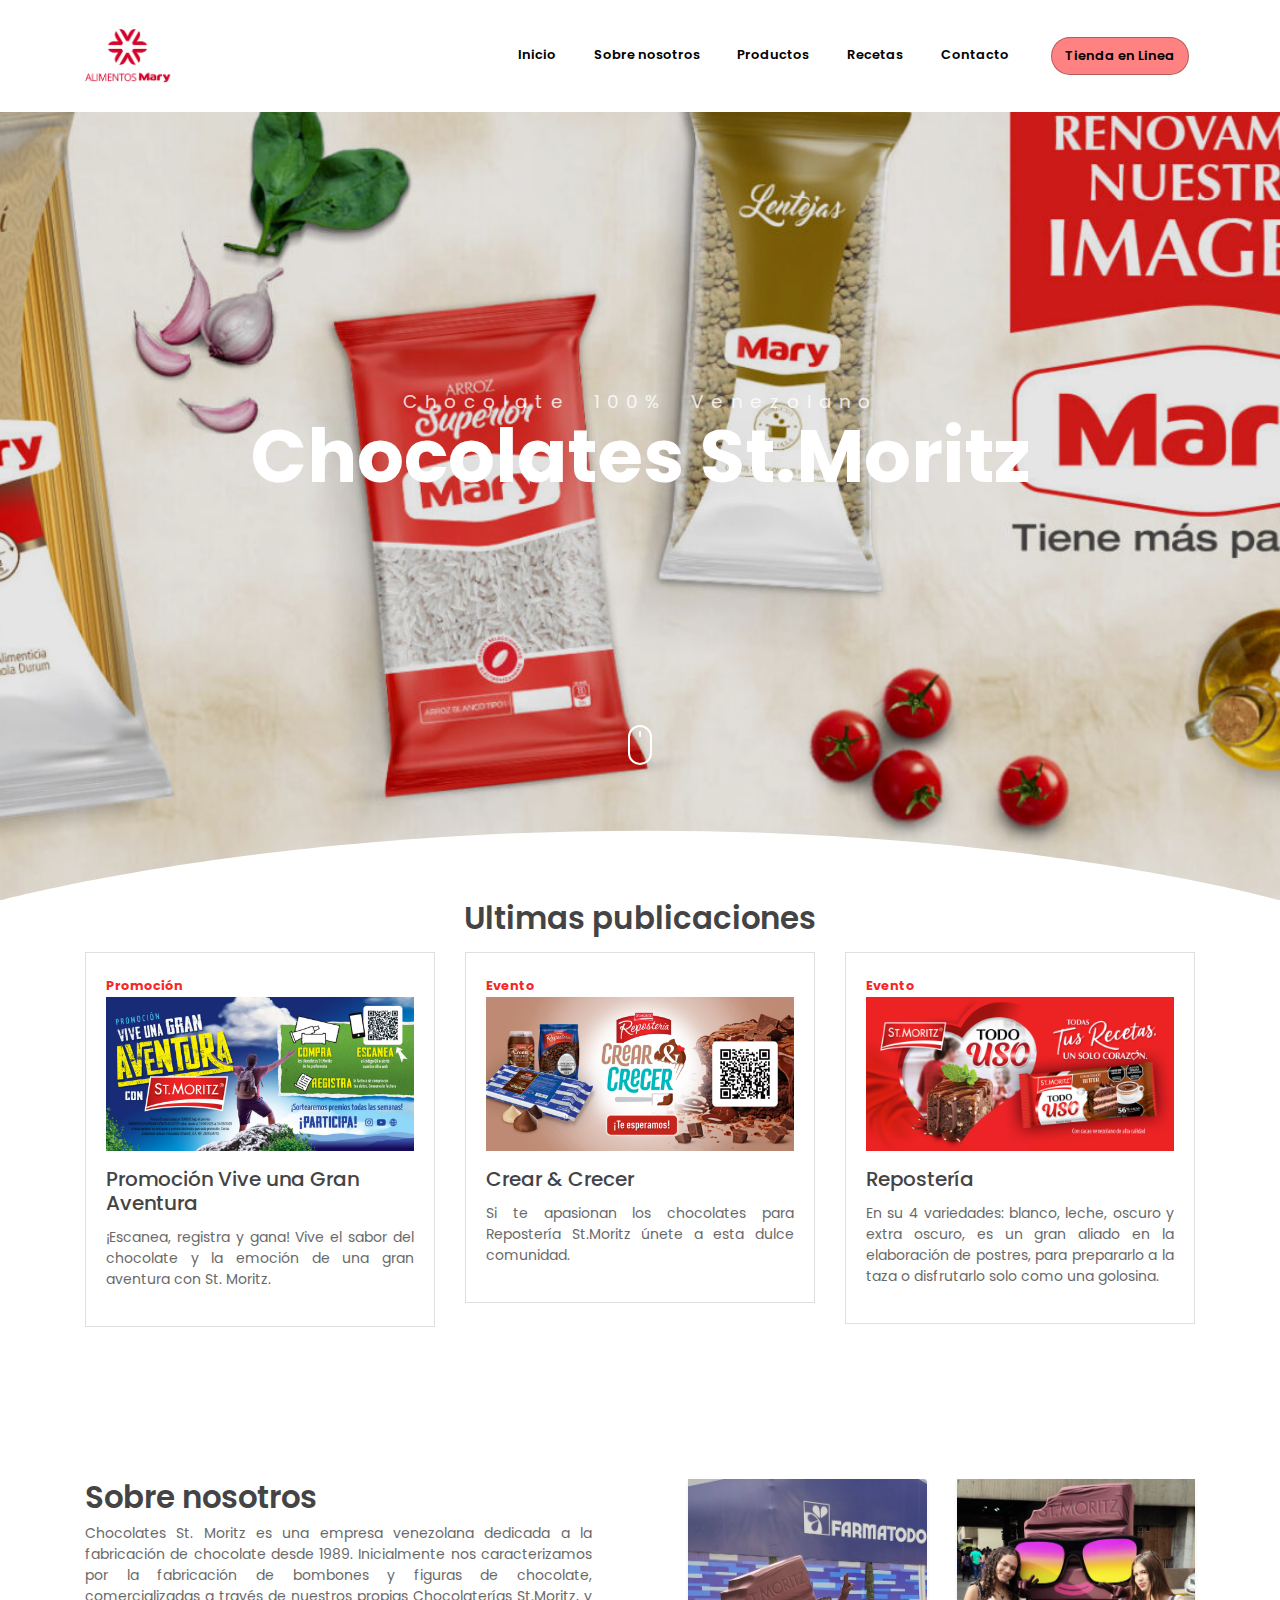
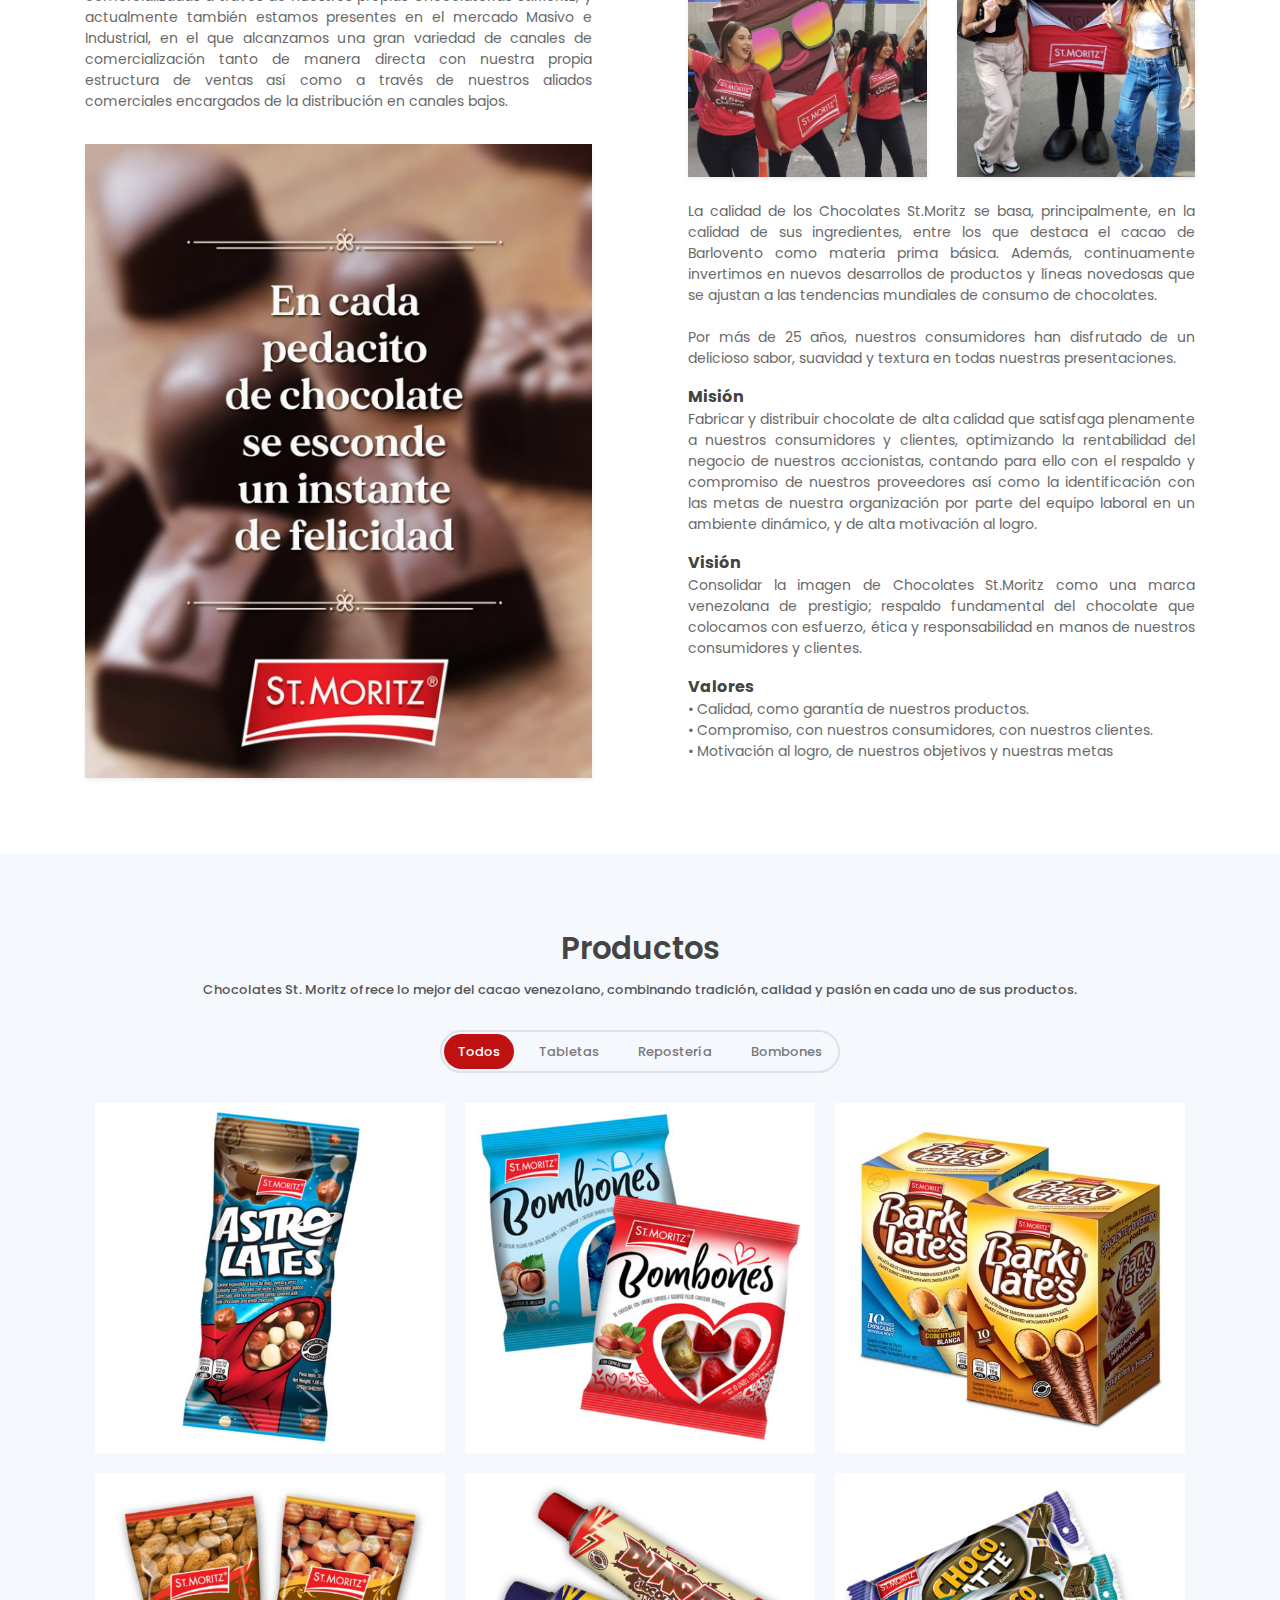
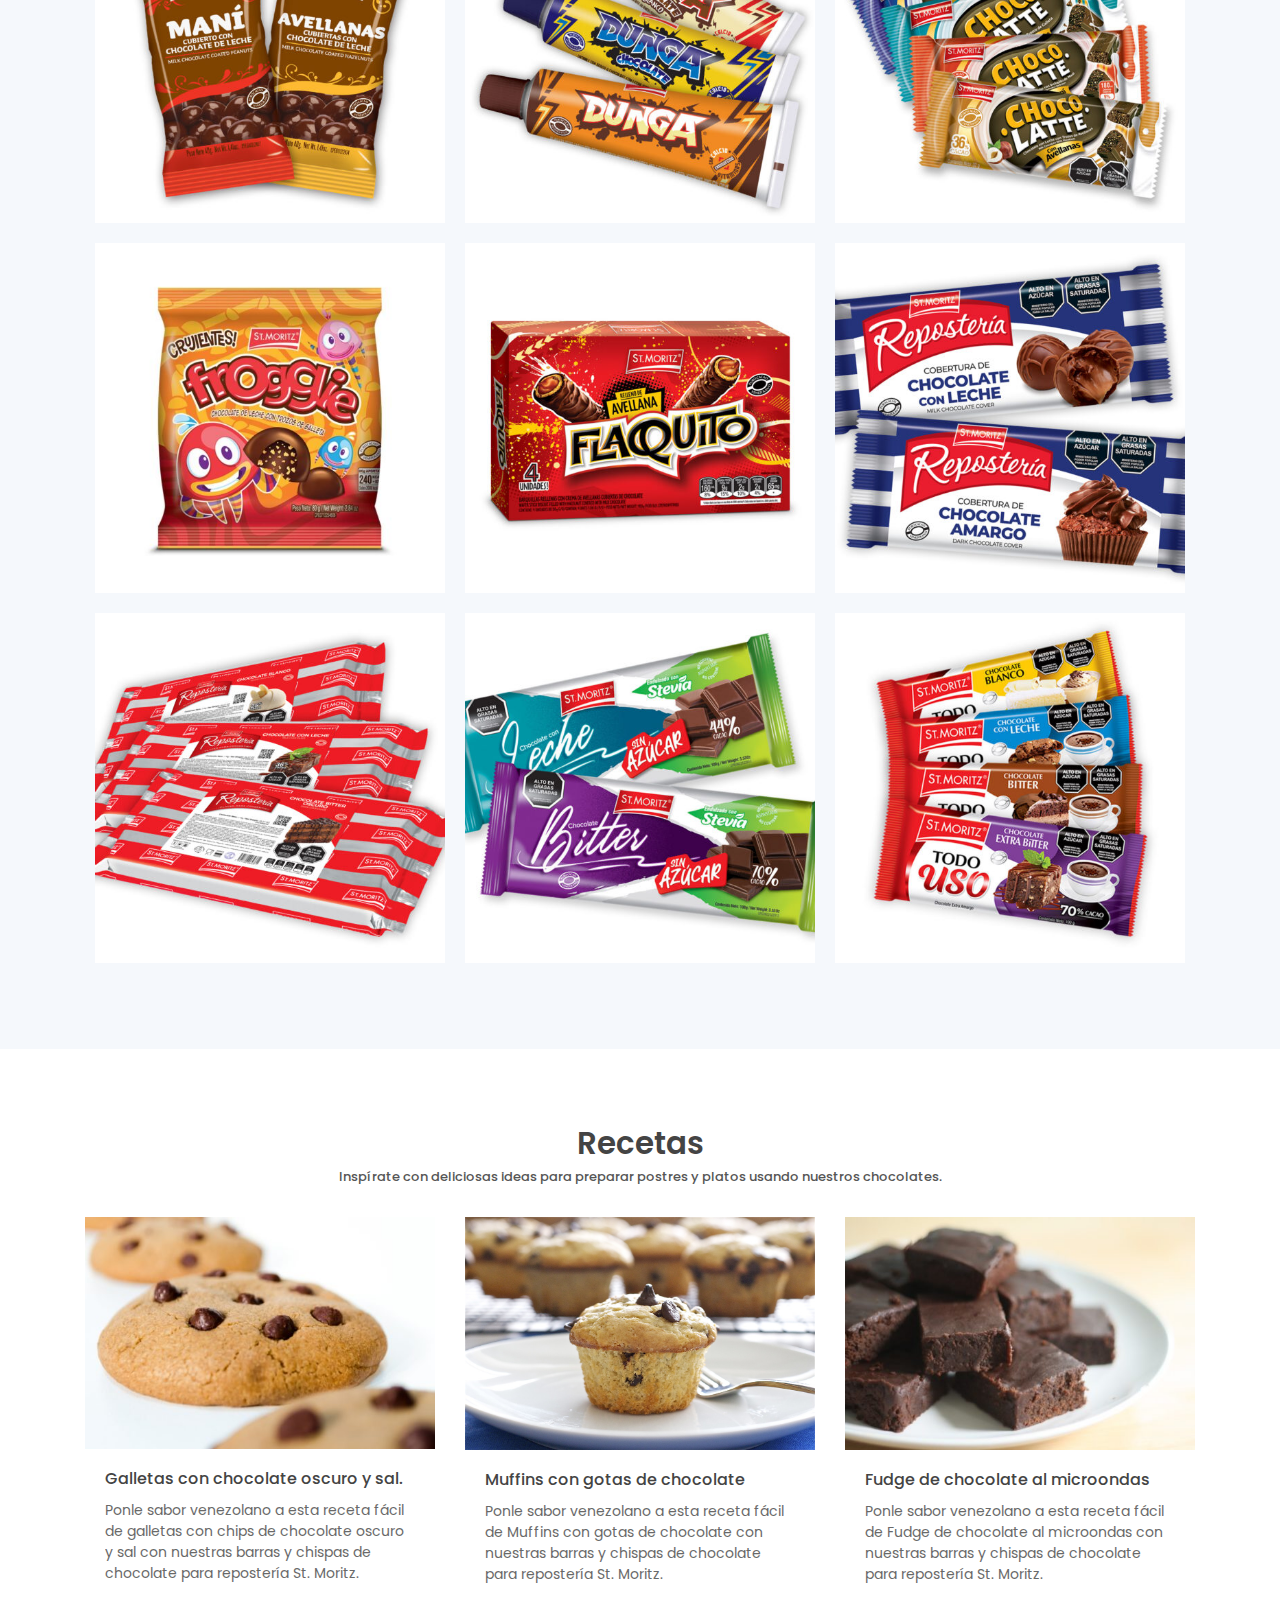
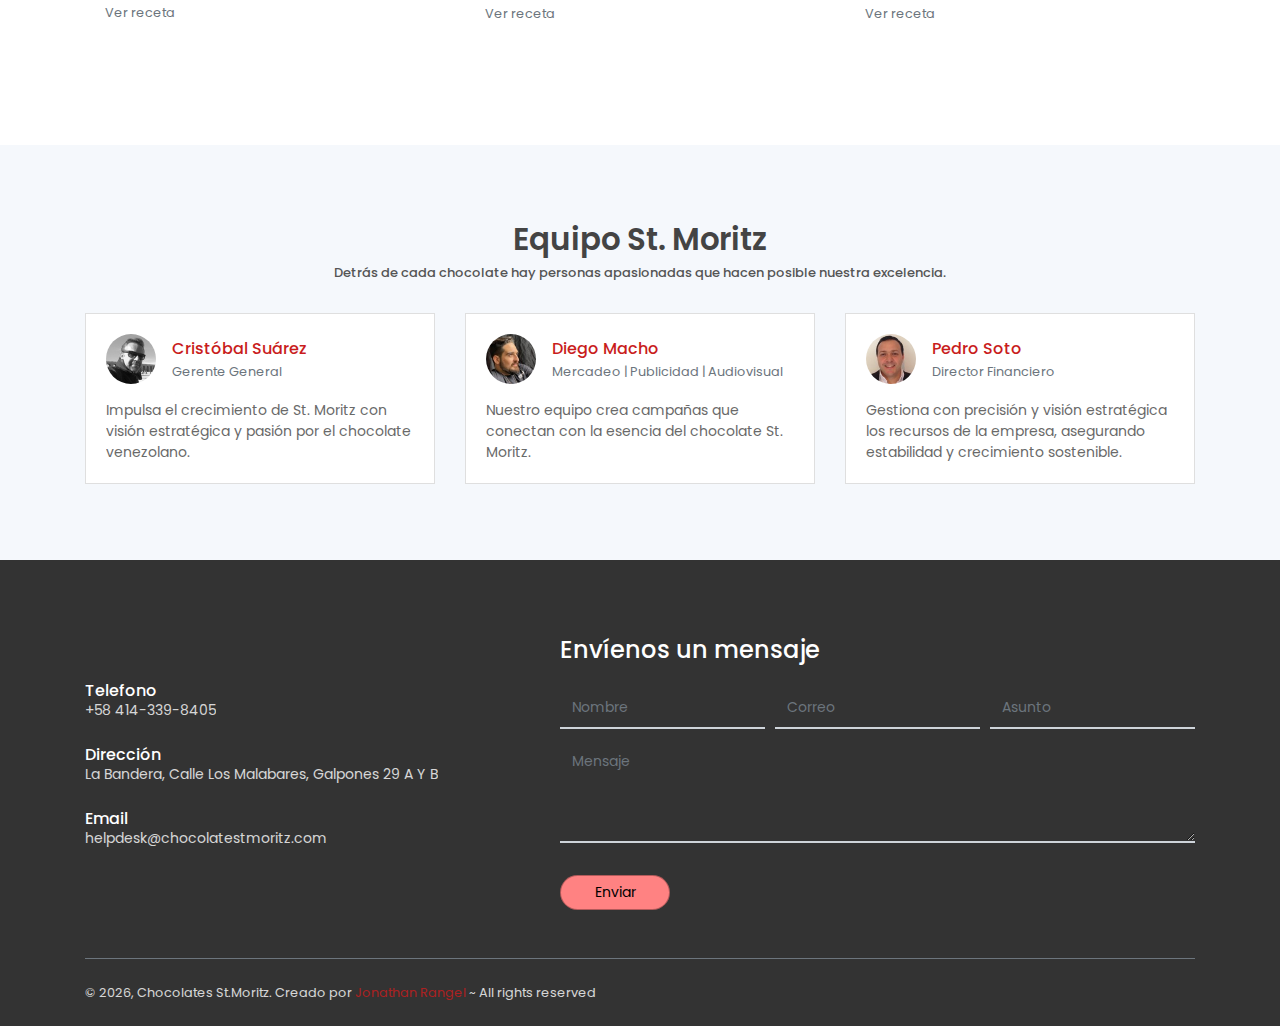
<file: index.html>
<!DOCTYPE html>
<html lang="en">
<head>
	<meta charset="utf-8">
    <meta name="viewport" content="width=device-width, initial-scale=1, shrink-to-fit=no">
    <meta name="description" content="Chocolates St.Moritz">
    <meta name="author" content="Chocolates St.Moritz">
    <title>Chocolates St.Moritz</title>
    <!-- font icons -->
    <link rel="stylesheet" href="assets/vendors/themify-icons/css/themify-icons.css">
    <!-- Bootstrap + LeadMark main styles -->
	<link rel="stylesheet" href="assets/css/style.css">
    <link rel="icon" href="assets/imgs/icon.jpg" type="image/x-icon">
</head>
<body data-spy="scroll" data-target=".navbar" data-offset="40" id="home">

    <!-- Page Navigation -->
    <nav class="navbar custom-navbar navbar-expand-md navbar-light fixed-top" data-spy="affix" data-offset-top="10">
        <div class="container">
            <a class="navbar-brand" href="#">
                <img src="assets/imgs/logoo.png" alt="">
            </a>
            <button class="navbar-toggler ml-auto" type="button" data-toggle="collapse" data-target="#navbarSupportedContent" aria-controls="navbarSupportedContent" aria-expanded="false" aria-label="Toggle navigation">
                <span class="navbar-toggler-icon"></span>
            </button>
            <div class="collapse navbar-collapse" id="navbarSupportedContent">
                <ul class="navbar-nav ml-auto">                     
                    <li class="nav-item">
                        <a class="nav-link" href="#service">Inicio</a>
                    </li>
                    <li class="nav-item">
                        <a class="nav-link" href="#about">Sobre nosotros</a>
                    </li>
                    <li class="nav-item">
                        <a class="nav-link" href="#portfolio">Productos</a>
                    </li>
                    <li class="nav-item">
                        <a class="nav-link" href="#blog">Recetas</a>
                    </li>
                    <li class="nav-item">
                        <a class="nav-link" href="#contact">Contacto</a>
                    </li>
                    <li class="nav-item">
                        <a href="" class="ml-4 nav-link btn btn-primary btn-sm rounded">Tienda en Linea</a>
                    </li>
                </ul>
            </div>
        </div>
    </nav>
    <!-- End Navigation -->

    <!-- Page Header -->
    <header class="header">
        <div class="overlay">
            <h1 class="subtitle"> Chocolate 100% Venezolano</h1>
            <h1 class="title">Chocolates St.Moritz</h1>  
        </div>  
        <div class="shape">
            <svg viewBox="0 0 1500 200">
                <path d="m 0,240 h 1500.4828 v -71.92164 c 0,0 -286.2763,-81.79324 -743.19024,-81.79324 C 300.37862,86.28512 0,168.07836 0,168.07836 Z"/>
            </svg>
        </div>  
        <div class="mouse-icon"><div class="wheel"></div></div>
    </header>
    <!-- End Header -->

    <!-- Service -->
    <section  id="service" class="section pt-0">
        <div class="container">
            <h6 class="section-title text-center">Ultimas publicaciones</h6>
            <div class="row">
                <div class="col-md-4">
                    <div class="card mb-4 mb-md-0">
                        <div class="card-body">
                            <small class="text-primary font-weight-bold">Promoción</small>
                            <img src="assets/imgs/ven.jpg" alt="" class="card-img-top w-100">
                            <h5 class="card-title mt-3"> Promoción Vive una Gran Aventura <h5>
                            <p class="justificado" class="mb-0">¡Escanea, registra y gana! Vive el sabor del chocolate y la emoción de una gran aventura con St. Moritz.</p>
                        </div>
                    </div>
                </div>
                <div class="col-md-4">
                    <div class="card mb-4 mb-md-0">
                        <div class="card-body">
                            <small class="text-primary font-weight-bold">Evento</small>
                            <img src="assets/imgs/crecer.jpg" alt="" class="card-img-top w-100">
                            <h5 class="card-title mt-3">Crear & Crecer<h5>
                            <p class="justificado" class="mb-0">Si te apasionan los chocolates para Repostería St.Moritz únete a esta dulce comunidad.</p>
                        </div>
                    </div>
                </div>
                <div class="col-md-4">
                    <div class="card mb-4 mb-md-0">
                        <div class="card-body">
                            <small class="text-primary font-weight-bold">Evento</small>
                            <img src="assets/imgs/todo.png" alt="" class="card-img-top w-100">
                            <h5 class="card-title mt-3">Repostería<h5>
                            <p class="justificado" class="mb-0">En su 4 variedades: blanco, leche, oscuro y extra oscuro, es un gran aliado en la elaboración de postres, para prepararlo a la taza o disfrutarlo solo como una golosina.</p>
                        </div>
                    </div>
                </div>              
            </div>
        </div>
    </section>
    <!-- End Section -->
<style>
  .justificado {
    text-align: justify;
  }
</style>
    <!-- About Section -->
    <section class="section" id="about">
        <div class="container">
            <div class="row justify-content-between">
                <div class="col-md-6 pr-md-5 mb-4 mb-md-0">
                    <h6 class="section-title mb-0">Sobre nosotros</h6>
                    <p class="justificado">Chocolates St. Moritz es una empresa venezolana dedicada a la fabricación de chocolate desde 1989. 
                        Inicialmente nos caracterizamos por la fabricación de bombones y figuras de chocolate, comercializadas a través de nuestros propias Chocolaterías St.Moritz, y actualmente también estamos presentes en el mercado Masivo e Industrial, en el que alcanzamos una gran variedad de canales de comercialización tanto de manera directa con nuestra propia estructura de ventas así como a través de nuestros aliados comerciales encargados de la distribución en canales bajos.</p>
                    <img src="assets/imgs/t12.jpg" alt="" class="w-100 mt-3 shadow-sm">
                </div>
                <div class="col-md-6 pl-md-5">
                    <div class="row">
                        <div class="col-6">
                            <img src="assets/imgs/t1.jpg" alt="" class="w-100 shadow-sm">
                        </div>
                        <div class="col-6">
                            <img src="assets/imgs/t2.jpg" alt="" class="w-100 shadow-sm">
                        </div>
                        <div class="col-12 mt-4">
                            <p class="justificado">La calidad de los Chocolates St.Moritz se basa, principalmente, en la calidad de sus ingredientes, entre los que destaca el cacao de Barlovento como materia prima básica. Además, continuamente invertimos en nuevos desarrollos de productos y líneas novedosas que se ajustan a las tendencias mundiales de consumo de chocolates.<br><br>
                                Por más de 25 años, nuestros consumidores han disfrutado de un delicioso sabor, suavidad y textura en todas nuestras presentaciones.
                            </p>
                            <p2><b>Misión</b>
                            <p class="justificado">Fabricar y distribuir chocolate de alta calidad que satisfaga plenamente a nuestros consumidores y clientes, optimizando la rentabilidad del negocio de nuestros accionistas, contando para ello con el respaldo y compromiso de nuestros proveedores así como la identificación con las metas de nuestra organización por parte del equipo laboral en un ambiente dinámico, y de alta motivación al logro.</p>
                            <p2><b>Visión</b>
                            <p class="justificado">Consolidar la imagen de Chocolates St.Moritz como una marca venezolana de prestigio; respaldo fundamental del chocolate que colocamos con esfuerzo, ética y responsabilidad en manos de nuestros consumidores y clientes.</p>
                            <p2><b>Valores</b>
                            <p class="justificado">
                                • Calidad, como garantía de nuestros productos.<br>
                                • Compromiso, con nuestros consumidores, con nuestros clientes.<br>
                                • Motivación al logro, de nuestros objetivos y nuestras metas</p>     
                        </div>
                    </div>
                </div>
            </div>              
        </div>
    </section>
    <!-- End Section -->
    <!-- Section -->
    <section id="portfolio" class="section portfolio-section">
        <div class="container">
            <h6 class="section-title text-center">Productos</h6>
            <h6 class="section-subtitle mb-5 text-center">Chocolates St. Moritz ofrece lo mejor del cacao venezolano, combinando tradición, calidad y pasión en cada uno de sus productos.</h6>
            <div class="filters">
                <a href="#" data-filter=".new" class="active">
                    Todos
                </a>
                <a href="#" data-filter=".class1">
                    Tabletas
                </a>
                <a href="#" data-filter=".class2">
                    Repostería
                </a>
                <a href="#" data-filter=".class3">
                    Bombones
                </a>
            </div>
            <div class="portfolio-container"> 
                <div class="col-md-6 col-lg-4 web new">
                    <div class="portfolio-item">
                        <img src="assets/imgs/astro.jpg" class="img-fluid" alt="">
                        <div class="content-holder">
                            <a class="img-popup" href="assets/imgs/astro.jpg"></a>
                            <div class="text-holder">
                                <h6 class="title">Astrolates</h6>
                                <p class="subtitle">Una mezcla única de cereal inflado cubierto de chocolate con leche y chocolate blanco que cubren el centro crujiente.</p>
                            </div>
                        </div> 
                    </div>                         
                </div>                
                <div class="col-md-6 col-lg-4 web new">
                    <div class="portfolio-item">
                        <img src="assets/imgs/boom.jpg" class="img-fluid" alt="">
                        <div class="content-holder">
                            <a class="img-popup" href="assets/imgs/boom.jpg"></a>
                            <div class="text-holder">
                                <h6 class="title">Bombones</h6>
                                <p class="subtitle">Bombones Foil Corazón.</p>
                            </div>
                        </div>   
                    </div>             
                </div>
                <div class="col-md-6 col-lg-4 class1 new">
                    <div class="portfolio-item">
                        <img src="assets/imgs/barki.jpg" class="img-fluid" alt="">                         
                        <div class="content-holder">
                            <a class="img-popup" href="assets/imgs/barki.jpg"></a>
                            <div class="text-holder">
                                <h6 class="title">Barkilates</h6>
                                <p class="subtitle">Barquillas crujientes cubiertas con chocolate y chocolate blanco. Ideales para adornar tus postres</p>
                            </div>
                        </div>    
                    </div>              
                </div> 
                <div class="col-md-6 col-lg-4 class1 new">
                    <div class="portfolio-item">
                        <img src="assets/imgs/seco.jpg" class="img-fluid" alt="">
                        <div class="content-holder">
                            <a class="img-popup" href="assets/imgs/seco.jpg"></a>
                            <div class="text-holder">
                                <h6 class="title">Frutos Secos Cubiertos de Chocolate</h6>
                                <p class="subtitle">Son la forma perfecta de disfrutar del mejor chocolate, de leche o amargo, junto a almendras, avellanas, maní, café, naranja confitada o pasas.</p>
                            </div>
                        </div>
                    </div>                                                     
                </div>
                <div class="col-md-6 col-lg-4 class1 new"> 
                    <div class="portfolio-item">
                        <img src="assets/imgs/dunga.jpg" class="img-fluid" alt="">                               
                        <div class="content-holder">
                            <a class="img-popup" href="assets/imgs/dunga.jpg"></a>
                            <div class="text-holder">
                                <h6 class="title">Dunga</h6>
                                <p class="subtitle">Dunga de Chocolates St.Moritz es una deliciosa fuente de energía en forma de cremoso alimento para untar.</p>
                            </div>
                        </div>
                    </div>                                                       
                </div> 
                <div class="col-md-6 col-lg-4 class1">
                    <div class="portfolio-item">
                        <img src="assets/imgs/coco.jpg" class="img-fluid" alt="">  
                       <div class="content-holder">
                            <a class="img-popup" href="assets/imgs/coco.jpg"></a>
                            <div class="text-holder">
                                <h6 class="title">CocoBay</h6>
                                <p class="subtitle">Chocolate con trozos de coco crujiente. En práctica presentación individual es ideal para llevarlo contigo y disfrutarlo a cada momento.</p>
                            </div>
                        </div>
                    </div>                                                     
                </div>
                <div class="col-md-6 col-lg-4 class1 new">
                    <div class="portfolio-item">
                        <img src="assets/imgs/late.jpg" class="img-fluid" alt="">       
                       <div class="content-holder">
                            <a class="img-popup" href="assets/imgs/late.jpg"></a>
                            <div class="text-holder">
                                <h6 class="title">Chocolatte</h6>
                                <p class="subtitle">Chocolate de leche o crujiente con trocitos de galleta en práctica presentación individual, ideal para llevar contigo y disfrutarlo a cada momento.</p>
                            </div>
                        </div>
                    </div>                                                       
                </div> 
                <div class="col-md-6 col-lg-4 class1 new"> 
                    <div class="portfolio-item">
                        <img src="assets/imgs/fro.jpg" class="img-fluid" alt="">            
                        <div class="content-holder">
                            <a class="img-popup" href="assets/imgs/fro.jpg"></a>
                            <div class="text-holder">
                                <h6 class="title">Froggie</h6>
                                <p class="subtitle">Una de las formas más divertidas de disfrutar del placer del chocolate. Medias esferas de chocolate de leche con trozos de galletas que lo hacen muy crujiente.</p>
                            </div>
                        </div>
                    </div>
                            
                </div> 
                <div class="col-md-6 col-lg-4 class2 new">
                    <div class="portfolio-item">
                        <img src="assets/imgs/flaqui.jpg" class="img-fluid" alt="">                        
                        <div class="content-holder">
                            <a class="img-popup" href="assets/imgs/flaqui.jpg"></a>
                            <div class="text-holder">
                                <h6 class="title">Flaquito</h6>
                                <p class="subtitle">Chocolate y las avellanas te resultan una tentación, entonces no podrás resistirte al divino sabor de Flaquito</p>
                            </div>
                        </div> 
                    </div>
                </div> 
                <div class="col-md-6 col-lg-4 class3 new">
                    <div class="portfolio-item">
                        <img src="assets/imgs/repo2.jpg" class="img-fluid" alt="">  
                        <div class="content-holder">
                            <a class="img-popup" href="assets/imgs/repo2.jpg"></a>
                            <div class="text-holder">
                                <h6 class="title">Cobertura de chocolate para Repostería</h6>
                                <p class="subtitle">Prácticas tabletas de cobertura de chocolate de 100 g con sabor a chocolate bitter (oscuro) y chocolate con leche.</p>
                            </div>
                        </div>
                    </div>                                                     
                </div> 
                <div class="col-md-6 col-lg-4 class3 new">
                    <div class="portfolio-item">
                        <img src="assets/imgs/repo.jpg" class="img-fluid" alt="">   
                        <div class="content-holder">
                            <a class="img-popup" href="assets/imgs/repo.jpg"></a>
                            <div class="text-holder">
                                <h6 class="title">Chocolate para Repostería</h6>
                                <p class="subtitle">Tabletas de Chocolate Bitter (oscuro o amargo), Extra Bitter al 70%, con Leche o Blanco en presentación de 1 kg, 500 g y 250 g.</p>
                            </div>
                        </div>
                    </div>                                                    
                </div> 
                <div class="col-md-6 col-lg-4 class3 new">
                    <div class="portfolio-item">
                        <img src="assets/imgs/steve.jpg" class="img-fluid" alt="">                      
                        <div class="content-holder">
                            <a class="img-popup" href="assets/imgs/steve.jpg"></a>
                            <div class="text-holder">
                                <h6 class="title">Chocolate Sin Azúcar con Stevia</h6>
                                <p class="subtitle">Es un delicioso y cremoso chocolate endulzado con Stevia y sin aspartame.</p>
                            </div>
                        </div>
                    </div>                                                      
                </div> 
                <div class="col-md-6 col-lg-4 class2 new">
                    <div class="portfolio-item">
                        <img src="assets/imgs/uso.jpg" class="img-fluid" alt="">          
                        <div class="content-holder">
                            <a class="img-popup" href="assets/imgs/uso.jpg"></a>
                            <div class="text-holder">
                                <h6 class="title">Todo Uso</h6>
                                <p class="subtitle">Es una línea de chocolates dirigida a jefes del hogar y reposteros en general.</p>
                            </div>
                        </div>
                    </div>                                                   
                </div>
            </div>   
        </div>            
    </section>
    <!-- End section -->
    <!-- Blog Section -->
    <section class="section" id="blog">
        <div class="container">
            <h6 class="section-title mb-0 text-center">Recetas</h6>
            <h6 class="section-subtitle mb-5 text-center">Inspírate con deliciosas ideas para preparar postres y platos usando nuestros chocolates.</h6>
            <div class="row">
                <div class="col-md-4">
                    <div class="card border-0 mb-4">
                        <img src="assets/imgs/galleta.jpg" alt="" class="card-img-top w-100">
                        <div class="card-body">                         
                            <h6 class="card-title">Galletas con chocolate oscuro y sal.</h6>
                            <p>Ponle sabor venezolano a esta receta fácil de galletas con chips de chocolate oscuro y sal con nuestras barras y chispas de chocolate para repostería St. Moritz.</p>
                            <a href="javascript:void(0)" class="small text-muted">Ver receta</a>
                        </div>
                    </div>
                </div>
                <div class="col-md-4">
                    <div class="card border-0 mb-4">
                        <img src="assets/imgs/muff.jpg" alt="" class="card-img-top w-100">
                        <div class="card-body">                         
                            <h6 class="card-title">Muffins con gotas de chocolate</h5>
                            <p>Ponle sabor venezolano a esta receta fácil de Muffins con gotas de chocolate con nuestras barras y chispas de chocolate para repostería St. Moritz.</p>
                            <a href="javascript:void(0)" class="small text-muted">Ver receta</a>
                        </div>
                    </div>
                </div>
                <div class="col-md-4">
                    <div class="card border-0 mb-4">
                        <img src="assets/imgs/fug.jpg" alt="" class="card-img-top w-100">
                        <div class="card-body">                         
                            <h6 class="card-title">Fudge de chocolate al microondas</h6>
                            <p>Ponle sabor venezolano a esta receta fácil de Fudge de chocolate al microondas con nuestras barras y chispas de chocolate para repostería St. Moritz.</p>
                            <a href="javascript:void(0)" class="small text-muted">Ver receta</a>
                        </div>
                    </div>
                </div>
            </div>
        </div>
    </section>
    <!-- End -->

    <!-- Section -->
    <section class="section" id="testmonial">
        <div class="container">
            <h6 class="section-title text-center mb-0">Equipo St. Moritz</h6>
            <h6 class="section-subtitle mb-5 text-center">Detrás de cada chocolate hay personas apasionadas que hacen posible nuestra excelencia.</h6>
            <div class="row">
                <div class="col-md-4 my-3 my-md-0">
                    <div class="card">
                        <div class="card-body">
                            <div class="media align-items-center mb-3">
                                <img class="mr-3" src="assets/imgs/cris.jpg" alt="">
                                <div class="media-body">
                                    <h6 class="mt-1 mb-0">
                                        <a href="https://www.linkedin.com/in/crist%C3%B3bal-su%C3%A1rez-719a2468?miniProfileUrn=urn%3Ali%3Afs_miniProfile%3AACoAAA5juQUBHrcsVo-rH-DGHxJD9_Va8cSlwK8&lipi=urn%3Ali%3Apage%3Acompanies_company_people_index%3Be0c18a0b-84b5-4b37-9ec8-c50e5b7f6be8" target="_blank">Cristóbal Suárez</a></h6>
                                    <small class="text-muted mb-0">Gerente General</small>     
                                </div>
                            </div>
                            <p class="mb-0">Impulsa el crecimiento de St. Moritz con visión estratégica y pasión por el chocolate venezolano.</p>
                        </div>
                    </div>
                </div>
                <div class="col-md-4 my-3 my-md-0">
                    <div class="card">
                        <div class="card-body">
                            <div class="media align-items-center mb-3">
                                <img class="mr-3" src="assets/imgs/dieg.jpg" alt="">
                                <div class="media-body">
                                    <h6 class="mt-1 mb-0">
                                        <a href="https://www.linkedin.com/in/diegomacho?miniProfileUrn=urn%3Ali%3Afs_miniProfile%3AACoAADKDtucBlab67Q5COB9dE5gL-3mxOgfWGko&lipi=urn%3Ali%3Apage%3Acompanies_company_people_index%3Be0c18a0b-84b5-4b37-9ec8-c50e5b7f6be8" target="_blank">Diego Macho</a></h6>
                                    <small class="text-muted mb-0">Mercadeo | Publicidad | Audiovisual</small>      
                                </div>
                            </div>
                            <p class="mb-0">Nuestro equipo crea campañas que conectan con la esencia del chocolate St. Moritz.</p>
                        </div>
                    </div>
                </div>
                <div class="col-md-4 my-3 my-md-0">
                    <div class="card">
                        <div class="card-body">
                            <div class="media align-items-center mb-3">
                                <img class="mr-3" src="assets/imgs/pedr.jpg" alt="">
                                <div class="media-body">
                                    <h6 class="mt-1 mb-0">
                                        <a href="https://www.linkedin.com/in/pedro-manuel-s-04568114?miniProfileUrn=urn%3Ali%3Afs_miniProfile%3AACoAAALyVvUBLuUZaYF-KgIddvDNbsX_HvF729A&lipi=urn%3Ali%3Apage%3Acompanies_company_people_index%3Be0c18a0b-84b5-4b37-9ec8-c50e5b7f6be8" target="_blank">Pedro Soto</a></h6>
                                    <small class="text-muted mb-0">Director Financiero</small>        
                                </div>
                            </div>
                            <p class="mb-0">Gestiona con precisión y visión estratégica los recursos de la empresa, asegurando estabilidad y crecimiento sostenible.</p>
                        </div>
                    </div>
                </div>
            </div>
        </div>
    </section>
    <!-- End Section -->

    <!-- Contact Section -->
    <section id="contact" class="section has-img-bg pb-0">
        <div class="container">
            <div class="row align-items-center">
                <div class="col-md-5 my-3">
                    <h6 class="mb-0">Telefono</h6>
                    <p class="mb-4">+58 414-339-8405</p>

                    <h6 class="mb-0">Dirección</h6>
                    <p class="mb-4">La Bandera, Calle Los Malabares, Galpones 29 A Y B</p>

                    <h6 class="mb-0">Email</h6>
                    <p class="mb-0">helpdesk@chocolatestmoritz.com</p>
                    <p></p>
                </div>
                <div class="col-md-7">
                    <form>
                        <h4 class="mb-4">Envíenos un mensaje</h4>
                        <div class="form-row">
                            <div class="form-group col-sm-4">
                                <input type="text" class="form-control text-white rounded-0 bg-transparent" name="name" placeholder="Nombre">
                            </div>
                            <div class="form-group col-sm-4">
                                <input type="email" class="form-control text-white rounded-0 bg-transparent" name="Email" placeholder="Correo">
                            </div>
                            <div class="form-group col-sm-4">
                                <input type="text" class="form-control text-white rounded-0 bg-transparent" name="subject" placeholder="Asunto">
                            </div>
                            <div class="form-group col-12">
                                <textarea name="message" id="" cols="30" rows="4" class="form-control text-white rounded-0 bg-transparent" placeholder="Mensaje"></textarea>

                            </div>
                            <div class="form-group col-12 mb-0">
                                <button type="submit" class="btn btn-primary rounded w-md mt-3">Enviar</button>
                            </div>                          
                        </div>                          
                    </form>
                </div>
            </div>
            <!-- Page Footer -->
            <footer class="mt-5 py-4 border-top border-secondary">
                <p class="mb-0 small">&copy; <script>document.write(new Date().getFullYear())</script>, Chocolates St.Moritz. Creado por <a href="https://www.linkedin.com/in/jhonnii20/" target="_blank">Jonathan Rangel</a> ~ All rights reserved </p>     
            </footer>
            <!-- End of Page Footer -->  
        </div>
    </section>
	<!-- core  -->
    <script src="assets/vendors/jquery/jquery-3.4.1.js"></script>
    <script src="assets/vendors/bootstrap/bootstrap.bundle.js"></script>

    <!-- bootstrap 3 affix -->
	<script src="assets/vendors/bootstrap/bootstrap.affix.js"></script>

    <!-- Isotope -->
    <script src="assets/vendors/isotope/isotope.pkgd.js"></script>

    <!-- LeadMark js -->
    <script src="assets/js/leadmark.js"></script>
</body>
</html>
</file>
<file: assets/vendors/themify-icons/css/themify-icons.css>
@font-face {
	font-family: 'themify';
	src:url("../fonts/themify.eot?-fvbane");
	src:url("../fonts/themify.eot?#iefix-fvbane") format("embedded-opentype"),
		url("../fonts/themify.woff?-fvbane") format("woff"),
		url("../fonts/themify.ttf?-fvbane") format("truetype"),
		url("../fonts/themify.svg?-fvbane#themify") format("svg");
	font-weight: normal;
	font-style: normal;
}

[class^="ti-"], [class*=" ti-"] {
	font-family: 'themify';
	speak: none;
	font-style: normal;
	font-weight: normal;
	font-variant: normal;
	text-transform: none;
	line-height: 1;

	/* Better Font Rendering =========== */
	-webkit-font-smoothing: antialiased;
	-moz-osx-font-smoothing: grayscale;
}

.ti-wand:before {
	content: "\e600";
}
.ti-volume:before {
	content: "\e601";
}
.ti-user:before {
	content: "\e602";
}
.ti-unlock:before {
	content: "\e603";
}
.ti-unlink:before {
	content: "\e604";
}
.ti-trash:before {
	content: "\e605";
}
.ti-thought:before {
	content: "\e606";
}
.ti-target:before {
	content: "\e607";
}
.ti-tag:before {
	content: "\e608";
}
.ti-tablet:before {
	content: "\e609";
}
.ti-star:before {
	content: "\e60a";
}
.ti-spray:before {
	content: "\e60b";
}
.ti-signal:before {
	content: "\e60c";
}
.ti-shopping-cart:before {
	content: "\e60d";
}
.ti-shopping-cart-full:before {
	content: "\e60e";
}
.ti-settings:before {
	content: "\e60f";
}
.ti-search:before {
	content: "\e610";
}
.ti-zoom-in:before {
	content: "\e611";
}
.ti-zoom-out:before {
	content: "\e612";
}
.ti-cut:before {
	content: "\e613";
}
.ti-ruler:before {
	content: "\e614";
}
.ti-ruler-pencil:before {
	content: "\e615";
}
.ti-ruler-alt:before {
	content: "\e616";
}
.ti-bookmark:before {
	content: "\e617";
}
.ti-bookmark-alt:before {
	content: "\e618";
}
.ti-reload:before {
	content: "\e619";
}
.ti-plus:before {
	content: "\e61a";
}
.ti-pin:before {
	content: "\e61b";
}
.ti-pencil:before {
	content: "\e61c";
}
.ti-pencil-alt:before {
	content: "\e61d";
}
.ti-paint-roller:before {
	content: "\e61e";
}
.ti-paint-bucket:before {
	content: "\e61f";
}
.ti-na:before {
	content: "\e620";
}
.ti-mobile:before {
	content: "\e621";
}
.ti-minus:before {
	content: "\e622";
}
.ti-medall:before {
	content: "\e623";
}
.ti-medall-alt:before {
	content: "\e624";
}
.ti-marker:before {
	content: "\e625";
}
.ti-marker-alt:before {
	content: "\e626";
}
.ti-arrow-up:before {
	content: "\e627";
}
.ti-arrow-right:before {
	content: "\e628";
}
.ti-arrow-left:before {
	content: "\e629";
}
.ti-arrow-down:before {
	content: "\e62a";
}
.ti-lock:before {
	content: "\e62b";
}
.ti-location-arrow:before {
	content: "\e62c";
}
.ti-link:before {
	content: "\e62d";
}
.ti-layout:before {
	content: "\e62e";
}
.ti-layers:before {
	content: "\e62f";
}
.ti-layers-alt:before {
	content: "\e630";
}
.ti-key:before {
	content: "\e631";
}
.ti-import:before {
	content: "\e632";
}
.ti-image:before {
	content: "\e633";
}
.ti-heart:before {
	content: "\e634";
}
.ti-heart-broken:before {
	content: "\e635";
}
.ti-hand-stop:before {
	content: "\e636";
}
.ti-hand-open:before {
	content: "\e637";
}
.ti-hand-drag:before {
	content: "\e638";
}
.ti-folder:before {
	content: "\e639";
}
.ti-flag:before {
	content: "\e63a";
}
.ti-flag-alt:before {
	content: "\e63b";
}
.ti-flag-alt-2:before {
	content: "\e63c";
}
.ti-eye:before {
	content: "\e63d";
}
.ti-export:before {
	content: "\e63e";
}
.ti-exchange-vertical:before {
	content: "\e63f";
}
.ti-desktop:before {
	content: "\e640";
}
.ti-cup:before {
	content: "\e641";
}
.ti-crown:before {
	content: "\e642";
}
.ti-comments:before {
	content: "\e643";
}
.ti-comment:before {
	content: "\e644";
}
.ti-comment-alt:before {
	content: "\e645";
}
.ti-close:before {
	content: "\e646";
}
.ti-clip:before {
	content: "\e647";
}
.ti-angle-up:before {
	content: "\e648";
}
.ti-angle-right:before {
	content: "\e649";
}
.ti-angle-left:before {
	content: "\e64a";
}
.ti-angle-down:before {
	content: "\e64b";
}
.ti-check:before {
	content: "\e64c";
}
.ti-check-box:before {
	content: "\e64d";
}
.ti-camera:before {
	content: "\e64e";
}
.ti-announcement:before {
	content: "\e64f";
}
.ti-brush:before {
	content: "\e650";
}
.ti-briefcase:before {
	content: "\e651";
}
.ti-bolt:before {
	content: "\e652";
}
.ti-bolt-alt:before {
	content: "\e653";
}
.ti-blackboard:before {
	content: "\e654";
}
.ti-bag:before {
	content: "\e655";
}
.ti-move:before {
	content: "\e656";
}
.ti-arrows-vertical:before {
	content: "\e657";
}
.ti-arrows-horizontal:before {
	content: "\e658";
}
.ti-fullscreen:before {
	content: "\e659";
}
.ti-arrow-top-right:before {
	content: "\e65a";
}
.ti-arrow-top-left:before {
	content: "\e65b";
}
.ti-arrow-circle-up:before {
	content: "\e65c";
}
.ti-arrow-circle-right:before {
	content: "\e65d";
}
.ti-arrow-circle-left:before {
	content: "\e65e";
}
.ti-arrow-circle-down:before {
	content: "\e65f";
}
.ti-angle-double-up:before {
	content: "\e660";
}
.ti-angle-double-right:before {
	content: "\e661";
}
.ti-angle-double-left:before {
	content: "\e662";
}
.ti-angle-double-down:before {
	content: "\e663";
}
.ti-zip:before {
	content: "\e664";
}
.ti-world:before {
	content: "\e665";
}
.ti-wheelchair:before {
	content: "\e666";
}
.ti-view-list:before {
	content: "\e667";
}
.ti-view-list-alt:before {
	content: "\e668";
}
.ti-view-grid:before {
	content: "\e669";
}
.ti-uppercase:before {
	content: "\e66a";
}
.ti-upload:before {
	content: "\e66b";
}
.ti-underline:before {
	content: "\e66c";
}
.ti-truck:before {
	content: "\e66d";
}
.ti-timer:before {
	content: "\e66e";
}
.ti-ticket:before {
	content: "\e66f";
}
.ti-thumb-up:before {
	content: "\e670";
}
.ti-thumb-down:before {
	content: "\e671";
}
.ti-text:before {
	content: "\e672";
}
.ti-stats-up:before {
	content: "\e673";
}
.ti-stats-down:before {
	content: "\e674";
}
.ti-split-v:before {
	content: "\e675";
}
.ti-split-h:before {
	content: "\e676";
}
.ti-smallcap:before {
	content: "\e677";
}
.ti-shine:before {
	content: "\e678";
}
.ti-shift-right:before {
	content: "\e679";
}
.ti-shift-left:before {
	content: "\e67a";
}
.ti-shield:before {
	content: "\e67b";
}
.ti-notepad:before {
	content: "\e67c";
}
.ti-server:before {
	content: "\e67d";
}
.ti-quote-right:before {
	content: "\e67e";
}
.ti-quote-left:before {
	content: "\e67f";
}
.ti-pulse:before {
	content: "\e680";
}
.ti-printer:before {
	content: "\e681";
}
.ti-power-off:before {
	content: "\e682";
}
.ti-plug:before {
	content: "\e683";
}
.ti-pie-chart:before {
	content: "\e684";
}
.ti-paragraph:before {
	content: "\e685";
}
.ti-panel:before {
	content: "\e686";
}
.ti-package:before {
	content: "\e687";
}
.ti-music:before {
	content: "\e688";
}
.ti-music-alt:before {
	content: "\e689";
}
.ti-mouse:before {
	content: "\e68a";
}
.ti-mouse-alt:before {
	content: "\e68b";
}
.ti-money:before {
	content: "\e68c";
}
.ti-microphone:before {
	content: "\e68d";
}
.ti-menu:before {
	content: "\e68e";
}
.ti-menu-alt:before {
	content: "\e68f";
}
.ti-map:before {
	content: "\e690";
}
.ti-map-alt:before {
	content: "\e691";
}
.ti-loop:before {
	content: "\e692";
}
.ti-location-pin:before {
	content: "\e693";
}
.ti-list:before {
	content: "\e694";
}
.ti-light-bulb:before {
	content: "\e695";
}
.ti-Italic:before {
	content: "\e696";
}
.ti-info:before {
	content: "\e697";
}
.ti-infinite:before {
	content: "\e698";
}
.ti-id-badge:before {
	content: "\e699";
}
.ti-hummer:before {
	content: "\e69a";
}
.ti-home:before {
	content: "\e69b";
}
.ti-help:before {
	content: "\e69c";
}
.ti-headphone:before {
	content: "\e69d";
}
.ti-harddrives:before {
	content: "\e69e";
}
.ti-harddrive:before {
	content: "\e69f";
}
.ti-gift:before {
	content: "\e6a0";
}
.ti-game:before {
	content: "\e6a1";
}
.ti-filter:before {
	content: "\e6a2";
}
.ti-files:before {
	content: "\e6a3";
}
.ti-file:before {
	content: "\e6a4";
}
.ti-eraser:before {
	content: "\e6a5";
}
.ti-envelope:before {
	content: "\e6a6";
}
.ti-download:before {
	content: "\e6a7";
}
.ti-direction:before {
	content: "\e6a8";
}
.ti-direction-alt:before {
	content: "\e6a9";
}
.ti-dashboard:before {
	content: "\e6aa";
}
.ti-control-stop:before {
	content: "\e6ab";
}
.ti-control-shuffle:before {
	content: "\e6ac";
}
.ti-control-play:before {
	content: "\e6ad";
}
.ti-control-pause:before {
	content: "\e6ae";
}
.ti-control-forward:before {
	content: "\e6af";
}
.ti-control-backward:before {
	content: "\e6b0";
}
.ti-cloud:before {
	content: "\e6b1";
}
.ti-cloud-up:before {
	content: "\e6b2";
}
.ti-cloud-down:before {
	content: "\e6b3";
}
.ti-clipboard:before {
	content: "\e6b4";
}
.ti-car:before {
	content: "\e6b5";
}
.ti-calendar:before {
	content: "\e6b6";
}
.ti-book:before {
	content: "\e6b7";
}
.ti-bell:before {
	content: "\e6b8";
}
.ti-basketball:before {
	content: "\e6b9";
}
.ti-bar-chart:before {
	content: "\e6ba";
}
.ti-bar-chart-alt:before {
	content: "\e6bb";
}
.ti-back-right:before {
	content: "\e6bc";
}
.ti-back-left:before {
	content: "\e6bd";
}
.ti-arrows-corner:before {
	content: "\e6be";
}
.ti-archive:before {
	content: "\e6bf";
}
.ti-anchor:before {
	content: "\e6c0";
}
.ti-align-right:before {
	content: "\e6c1";
}
.ti-align-left:before {
	content: "\e6c2";
}
.ti-align-justify:before {
	content: "\e6c3";
}
.ti-align-center:before {
	content: "\e6c4";
}
.ti-alert:before {
	content: "\e6c5";
}
.ti-alarm-clock:before {
	content: "\e6c6";
}
.ti-agenda:before {
	content: "\e6c7";
}
.ti-write:before {
	content: "\e6c8";
}
.ti-window:before {
	content: "\e6c9";
}
.ti-widgetized:before {
	content: "\e6ca";
}
.ti-widget:before {
	content: "\e6cb";
}
.ti-widget-alt:before {
	content: "\e6cc";
}
.ti-wallet:before {
	content: "\e6cd";
}
.ti-video-clapper:before {
	content: "\e6ce";
}
.ti-video-camera:before {
	content: "\e6cf";
}
.ti-vector:before {
	content: "\e6d0";
}
.ti-themify-logo:before {
	content: "\e6d1";
}
.ti-themify-favicon:before {
	content: "\e6d2";
}
.ti-themify-favicon-alt:before {
	content: "\e6d3";
}
.ti-support:before {
	content: "\e6d4";
}
.ti-stamp:before {
	content: "\e6d5";
}
.ti-split-v-alt:before {
	content: "\e6d6";
}
.ti-slice:before {
	content: "\e6d7";
}
.ti-shortcode:before {
	content: "\e6d8";
}
.ti-shift-right-alt:before {
	content: "\e6d9";
}
.ti-shift-left-alt:before {
	content: "\e6da";
}
.ti-ruler-alt-2:before {
	content: "\e6db";
}
.ti-receipt:before {
	content: "\e6dc";
}
.ti-pin2:before {
	content: "\e6dd";
}
.ti-pin-alt:before {
	content: "\e6de";
}
.ti-pencil-alt2:before {
	content: "\e6df";
}
.ti-palette:before {
	content: "\e6e0";
}
.ti-more:before {
	content: "\e6e1";
}
.ti-more-alt:before {
	content: "\e6e2";
}
.ti-microphone-alt:before {
	content: "\e6e3";
}
.ti-magnet:before {
	content: "\e6e4";
}
.ti-line-double:before {
	content: "\e6e5";
}
.ti-line-dotted:before {
	content: "\e6e6";
}
.ti-line-dashed:before {
	content: "\e6e7";
}
.ti-layout-width-full:before {
	content: "\e6e8";
}
.ti-layout-width-default:before {
	content: "\e6e9";
}
.ti-layout-width-default-alt:before {
	content: "\e6ea";
}
.ti-layout-tab:before {
	content: "\e6eb";
}
.ti-layout-tab-window:before {
	content: "\e6ec";
}
.ti-layout-tab-v:before {
	content: "\e6ed";
}
.ti-layout-tab-min:before {
	content: "\e6ee";
}
.ti-layout-slider:before {
	content: "\e6ef";
}
.ti-layout-slider-alt:before {
	content: "\e6f0";
}
.ti-layout-sidebar-right:before {
	content: "\e6f1";
}
.ti-layout-sidebar-none:before {
	content: "\e6f2";
}
.ti-layout-sidebar-left:before {
	content: "\e6f3";
}
.ti-layout-placeholder:before {
	content: "\e6f4";
}
.ti-layout-menu:before {
	content: "\e6f5";
}
.ti-layout-menu-v:before {
	content: "\e6f6";
}
.ti-layout-menu-separated:before {
	content: "\e6f7";
}
.ti-layout-menu-full:before {
	content: "\e6f8";
}
.ti-layout-media-right-alt:before {
	content: "\e6f9";
}
.ti-layout-media-right:before {
	content: "\e6fa";
}
.ti-layout-media-overlay:before {
	content: "\e6fb";
}
.ti-layout-media-overlay-alt:before {
	content: "\e6fc";
}
.ti-layout-media-overlay-alt-2:before {
	content: "\e6fd";
}
.ti-layout-media-left-alt:before {
	content: "\e6fe";
}
.ti-layout-media-left:before {
	content: "\e6ff";
}
.ti-layout-media-center-alt:before {
	content: "\e700";
}
.ti-layout-media-center:before {
	content: "\e701";
}
.ti-layout-list-thumb:before {
	content: "\e702";
}
.ti-layout-list-thumb-alt:before {
	content: "\e703";
}
.ti-layout-list-post:before {
	content: "\e704";
}
.ti-layout-list-large-image:before {
	content: "\e705";
}
.ti-layout-line-solid:before {
	content: "\e706";
}
.ti-layout-grid4:before {
	content: "\e707";
}
.ti-layout-grid3:before {
	content: "\e708";
}
.ti-layout-grid2:before {
	content: "\e709";
}
.ti-layout-grid2-thumb:before {
	content: "\e70a";
}
.ti-layout-cta-right:before {
	content: "\e70b";
}
.ti-layout-cta-left:before {
	content: "\e70c";
}
.ti-layout-cta-center:before {
	content: "\e70d";
}
.ti-layout-cta-btn-right:before {
	content: "\e70e";
}
.ti-layout-cta-btn-left:before {
	content: "\e70f";
}
.ti-layout-column4:before {
	content: "\e710";
}
.ti-layout-column3:before {
	content: "\e711";
}
.ti-layout-column2:before {
	content: "\e712";
}
.ti-layout-accordion-separated:before {
	content: "\e713";
}
.ti-layout-accordion-merged:before {
	content: "\e714";
}
.ti-layout-accordion-list:before {
	content: "\e715";
}
.ti-ink-pen:before {
	content: "\e716";
}
.ti-info-alt:before {
	content: "\e717";
}
.ti-help-alt:before {
	content: "\e718";
}
.ti-headphone-alt:before {
	content: "\e719";
}
.ti-hand-point-up:before {
	content: "\e71a";
}
.ti-hand-point-right:before {
	content: "\e71b";
}
.ti-hand-point-left:before {
	content: "\e71c";
}
.ti-hand-point-down:before {
	content: "\e71d";
}
.ti-gallery:before {
	content: "\e71e";
}
.ti-face-smile:before {
	content: "\e71f";
}
.ti-face-sad:before {
	content: "\e720";
}
.ti-credit-card:before {
	content: "\e721";
}
.ti-control-skip-forward:before {
	content: "\e722";
}
.ti-control-skip-backward:before {
	content: "\e723";
}
.ti-control-record:before {
	content: "\e724";
}
.ti-control-eject:before {
	content: "\e725";
}
.ti-comments-smiley:before {
	content: "\e726";
}
.ti-brush-alt:before {
	content: "\e727";
}
.ti-youtube:before {
	content: "\e728";
}
.ti-vimeo:before {
	content: "\e729";
}
.ti-twitter:before {
	content: "\e72a";
}
.ti-time:before {
	content: "\e72b";
}
.ti-tumblr:before {
	content: "\e72c";
}
.ti-skype:before {
	content: "\e72d";
}
.ti-share:before {
	content: "\e72e";
}
.ti-share-alt:before {
	content: "\e72f";
}
.ti-rocket:before {
	content: "\e730";
}
.ti-pinterest:before {
	content: "\e731";
}
.ti-new-window:before {
	content: "\e732";
}
.ti-microsoft:before {
	content: "\e733";
}
.ti-list-ol:before {
	content: "\e734";
}
.ti-linkedin:before {
	content: "\e735";
}
.ti-layout-sidebar-2:before {
	content: "\e736";
}
.ti-layout-grid4-alt:before {
	content: "\e737";
}
.ti-layout-grid3-alt:before {
	content: "\e738";
}
.ti-layout-grid2-alt:before {
	content: "\e739";
}
.ti-layout-column4-alt:before {
	content: "\e73a";
}
.ti-layout-column3-alt:before {
	content: "\e73b";
}
.ti-layout-column2-alt:before {
	content: "\e73c";
}
.ti-instagram:before {
	content: "\e73d";
}
.ti-google:before {
	content: "\e73e";
}
.ti-github:before {
	content: "\e73f";
}
.ti-flickr:before {
	content: "\e740";
}
.ti-facebook:before {
	content: "\e741";
}
.ti-dropbox:before {
	content: "\e742";
}
.ti-dribbble:before {
	content: "\e743";
}
.ti-apple:before {
	content: "\e744";
}
.ti-android:before {
	content: "\e745";
}
.ti-save:before {
	content: "\e746";
}
.ti-save-alt:before {
	content: "\e747";
}
.ti-yahoo:before {
	content: "\e748";
}
.ti-wordpress:before {
	content: "\e749";
}
.ti-vimeo-alt:before {
	content: "\e74a";
}
.ti-twitter-alt:before {
	content: "\e74b";
}
.ti-tumblr-alt:before {
	content: "\e74c";
}
.ti-trello:before {
	content: "\e74d";
}
.ti-stack-overflow:before {
	content: "\e74e";
}
.ti-soundcloud:before {
	content: "\e74f";
}
.ti-sharethis:before {
	content: "\e750";
}
.ti-sharethis-alt:before {
	content: "\e751";
}
.ti-reddit:before {
	content: "\e752";
}
.ti-pinterest-alt:before {
	content: "\e753";
}
.ti-microsoft-alt:before {
	content: "\e754";
}
.ti-linux:before {
	content: "\e755";
}
.ti-jsfiddle:before {
	content: "\e756";
}
.ti-joomla:before {
	content: "\e757";
}
.ti-html5:before {
	content: "\e758";
}
.ti-flickr-alt:before {
	content: "\e759";
}
.ti-email:before {
	content: "\e75a";
}
.ti-drupal:before {
	content: "\e75b";
}
.ti-dropbox-alt:before {
	content: "\e75c";
}
.ti-css3:before {
	content: "\e75d";
}
.ti-rss:before {
	content: "\e75e";
}
.ti-rss-alt:before {
	content: "\e75f";
}
</file>
<file: assets/css/style.css>
@charset "UTF-8";
@import url("https://fonts.googleapis.com/css?family=Poppins:100,100i,200,200i,300,300i,400,400i,500,500i,600,600i,700,700i,800,800i,900,900i");
:root {
  --blue: #007bff;
  --indigo: #6610f2;
  --purple: #6f42c1;
  --pink: #e83e8c;
  --red: #eb4d4b;
  --orange: #fd7e14;
  --yellow: #EE5A24;
  --green: #6ab04c;
  --teal: #00cec9;
  --cyan: #1289A7;
  --white: #fff;
  --gray: #6c757d;
  --gray-dark: #1b1b1b;
  --primary: #ff6e42;
  --secondary: #6c757d;
  --success: #6ab04c;
  --info: #1289A7;
  --warning: #EE5A24;
  --danger: #eb4d4b;
  --light: #f8f9fa;
  --dark: #1b1b1b;
  --breakpoint-xs: 0;
  --breakpoint-sm: 576px;
  --breakpoint-md: 768px;
  --breakpoint-lg: 992px;
  --breakpoint-xl: 1200px;
  --font-family-sans-serif: "Poppins", sans-serif;
  --font-family-monospace: SFMono-Regular, Menlo, Monaco, Consolas, "Liberation Mono", "Courier New", monospace;
}

*,
*::before,
*::after {
  box-sizing: border-box;
}

html {
  font-family: sans-serif;
  line-height: 1.15;
  -webkit-text-size-adjust: 100%;
  -webkit-tap-highlight-color: rgba(0, 0, 0, 0);
}

article, aside, figcaption, figure, footer, header, hgroup, main, nav, section {
  display: block;
}

body {
  margin: 0;
  font-family: "Poppins", sans-serif;
  font-size: 1rem;
  font-weight: 400;
  line-height: 1.5;
  color: #444;
  text-align: left;
  background-color: #fff;
}

[tabindex="-1"]:focus {
  outline: 0 !important;
}

hr {
  box-sizing: content-box;
  height: 0;
  overflow: visible;
}

h1, h2, h3, h4, h5, h6 {
  margin-top: 0;
  margin-bottom: 0.5rem;
}

p {
  margin-top: 0;
  margin-bottom: 1rem;
}

abbr[title],
abbr[data-original-title] {
  text-decoration: underline;
  -webkit-text-decoration: underline dotted;
          text-decoration: underline dotted;
  cursor: help;
  border-bottom: 0;
  -webkit-text-decoration-skip-ink: none;
          text-decoration-skip-ink: none;
}

address {
  margin-bottom: 1rem;
  font-style: normal;
  line-height: inherit;
}

ol,
ul,
dl {
  margin-top: 0;
  margin-bottom: 1rem;
}

ol ol,
ul ul,
ol ul,
ul ol {
  margin-bottom: 0;
}

dt {
  font-weight: 700;
}

dd {
  margin-bottom: .5rem;
  margin-left: 0;
}

blockquote {
  margin: 0 0 1rem;
}

b,
strong {
  font-weight: bolder;
}

small {
  font-size: 80%;
}

sub,
sup {
  position: relative;
  font-size: 75%;
  line-height: 0;
  vertical-align: baseline;
}

sub {
  bottom: -.25em;
}

sup {
  top: -.5em;
}

a {
  color: hsl(0, 75%, 45%);
  text-decoration: none;
  background-color: transparent;
}

a:hover {
  color: hsl(0, 100%, 48%);
  text-decoration: none;
}

a:not([href]):not([tabindex]) {
  color: inherit;
  text-decoration: none;
}

a:not([href]):not([tabindex]):hover, a:not([href]):not([tabindex]):focus {
  color: inherit;
  text-decoration: none;
}

a:not([href]):not([tabindex]):focus {
  outline: 0;
}

pre,
code,
kbd,
samp {
  font-family: SFMono-Regular, Menlo, Monaco, Consolas, "Liberation Mono", "Courier New", monospace;
  font-size: 1em;
}

pre {
  margin-top: 0;
  margin-bottom: 1rem;
  overflow: auto;
}

figure {
  margin: 0 0 1rem;
}

img {
  vertical-align: middle;
  border-style: none;
}

svg {
  overflow: hidden;
  vertical-align: middle;
}

table {
  border-collapse: collapse;
}

caption {
  padding-top: 0.75rem;
  padding-bottom: 0.75rem;
  color: #6c757d;
  text-align: left;
  caption-side: bottom;
}

th {
  text-align: inherit;
}

label {
  display: inline-block;
  margin-bottom: 0.5rem;
}

button {
  border-radius: 0;
}

button:focus {
  outline: 1px dotted;
  outline: 5px auto -webkit-focus-ring-color;
}

input,
button,
select,
optgroup,
textarea {
  margin: 0;
  font-family: inherit;
  font-size: inherit;
  line-height: inherit;
}

button,
input {
  overflow: visible;
}

button,
select {
  text-transform: none;
}

select {
  word-wrap: normal;
}

button,
[type="button"],
[type="reset"],
[type="submit"] {
  -webkit-appearance: button;
}

button:not(:disabled),
[type="button"]:not(:disabled),
[type="reset"]:not(:disabled),
[type="submit"]:not(:disabled) {
  cursor: pointer;
}

button::-moz-focus-inner,
[type="button"]::-moz-focus-inner,
[type="reset"]::-moz-focus-inner,
[type="submit"]::-moz-focus-inner {
  padding: 0;
  border-style: none;
}

input[type="radio"],
input[type="checkbox"] {
  box-sizing: border-box;
  padding: 0;
}

input[type="date"],
input[type="time"],
input[type="datetime-local"],
input[type="month"] {
  -webkit-appearance: listbox;
}

textarea {
  overflow: auto;
  resize: vertical;
}

fieldset {
  min-width: 0;
  padding: 0;
  margin: 0;
  border: 0;
}

legend {
  display: block;
  width: 100%;
  max-width: 100%;
  padding: 0;
  margin-bottom: .5rem;
  font-size: 1.5rem;
  line-height: inherit;
  color: inherit;
  white-space: normal;
}

progress {
  vertical-align: baseline;
}

[type="number"]::-webkit-inner-spin-button,
[type="number"]::-webkit-outer-spin-button {
  height: auto;
}

[type="search"] {
  outline-offset: -2px;
  -webkit-appearance: none;
}

[type="search"]::-webkit-search-decoration {
  -webkit-appearance: none;
}

::-webkit-file-upload-button {
  font: inherit;
  -webkit-appearance: button;
}

output {
  display: inline-block;
}

summary {
  display: list-item;
  cursor: pointer;
}

template {
  display: none;
}

[hidden] {
  display: none !important;
}

h1, h2, h3, h4, h5, h6,
.h1, .h2, .h3, .h4, .h5, .h6 {
  margin-bottom: 0.5rem;
  font-weight: 500;
  line-height: 1.2;
}

h1, .h1 {
  font-size: 2.5rem;
}

h2, .h2 {
  font-size: 2rem;
}

h3, .h3 {
  font-size: 1.75rem;
}

h4, .h4 {
  font-size: 1.5rem;
}

h5, .h5 {
  font-size: 1.25rem;
}

h6, .h6 {
  font-size: 1rem;
}

.lead {
  font-size: 1.25rem;
  font-weight: 300;
}

.display-1 {
  font-size: 6rem;
  font-weight: 300;
  line-height: 1.2;
}

.display-2 {
  font-size: 5.5rem;
  font-weight: 300;
  line-height: 1.2;
}

.display-3 {
  font-size: 4.5rem;
  font-weight: 300;
  line-height: 1.2;
}

.display-4 {
  font-size: 3.5rem;
  font-weight: 300;
  line-height: 1.2;
}

hr {
  margin-top: 1rem;
  margin-bottom: 1rem;
  border: 0;
  border-top: 1px solid rgba(0, 0, 0, 0.1);
}

small,
.small {
  font-size: 80%;
  font-weight: 400;
}

mark,
.mark {
  padding: 0.2em;
  background-color: #fcf8e3;
}

.list-unstyled {
  padding-left: 0;
  list-style: none;
}

.list-inline {
  padding-left: 0;
  list-style: none;
}

.list-inline-item {
  display: inline-block;
}

.list-inline-item:not(:last-child) {
  margin-right: 0.5rem;
}

.initialism {
  font-size: 90%;
  text-transform: uppercase;
}

.blockquote {
  margin-bottom: 1rem;
  font-size: 1.25rem;
}

.blockquote-footer {
  display: block;
  font-size: 80%;
  color: #6c757d;
}

.blockquote-footer::before {
  content: "\2014\00A0";
}

.img-fluid {
  max-width: 100%;
  height: auto;
}

.img-thumbnail {
  padding: 0.25rem;
  background-color: #fff;
  border: 1px solid #dee2e6;
  border-radius: 0.25rem;
  max-width: 100%;
  height: auto;
}

.figure {
  display: inline-block;
}

.figure-img {
  margin-bottom: 0.5rem;
  line-height: 1;
}

.figure-caption {
  font-size: 90%;
  color: #6c757d;
}

code {
  font-size: 87.5%;
  color: #e83e8c;
  word-break: break-word;
}

a > code {
  color: inherit;
}

kbd {
  padding: 0.2rem 0.4rem;
  font-size: 87.5%;
  color: #fff;
  background-color: #1b1b1b;
  border-radius: 0.2rem;
}

kbd kbd {
  padding: 0;
  font-size: 100%;
  font-weight: 700;
}

pre {
  display: block;
  font-size: 87.5%;
  color: #1b1b1b;
}

pre code {
  font-size: inherit;
  color: inherit;
  word-break: normal;
}

.pre-scrollable {
  max-height: 340px;
  overflow-y: scroll;
}

.container {
  width: 100%;
  padding-right: 15px;
  padding-left: 15px;
  margin-right: auto;
  margin-left: auto;
}

@media (min-width: 576px) {
  .container {
    max-width: 540px;
  }
}

@media (min-width: 768px) {
  .container {
    max-width: 720px;
  }
}

@media (min-width: 992px) {
  .container {
    max-width: 960px;
  }
}

@media (min-width: 1200px) {
  .container {
    max-width: 1140px;
  }
}

.container-fluid {
  width: 100%;
  padding-right: 15px;
  padding-left: 15px;
  margin-right: auto;
  margin-left: auto;
}

.row {
  display: -webkit-box;
  display: -webkit-flex;
  display: -ms-flexbox;
  display: flex;
  -webkit-flex-wrap: wrap;
      -ms-flex-wrap: wrap;
          flex-wrap: wrap;
  margin-right: -15px;
  margin-left: -15px;
}

.no-gutters {
  margin-right: 0;
  margin-left: 0;
}

.no-gutters > .col,
.no-gutters > [class*="col-"] {
  padding-right: 0;
  padding-left: 0;
}

.col-1, .col-2, .col-3, .col-4, .col-5, .col-6, .col-7, .col-8, .col-9, .col-10, .col-11, .col-12, .col,
.col-auto, .col-sm-1, .col-sm-2, .col-sm-3, .col-sm-4, .col-sm-5, .col-sm-6, .col-sm-7, .col-sm-8, .col-sm-9, .col-sm-10, .col-sm-11, .col-sm-12, .col-sm,
.col-sm-auto, .col-md-1, .col-md-2, .col-md-3, .col-md-4, .col-md-5, .col-md-6, .col-md-7, .col-md-8, .col-md-9, .col-md-10, .col-md-11, .col-md-12, .col-md,
.col-md-auto, .col-lg-1, .col-lg-2, .col-lg-3, .col-lg-4, .col-lg-5, .col-lg-6, .col-lg-7, .col-lg-8, .col-lg-9, .col-lg-10, .col-lg-11, .col-lg-12, .col-lg,
.col-lg-auto, .col-xl-1, .col-xl-2, .col-xl-3, .col-xl-4, .col-xl-5, .col-xl-6, .col-xl-7, .col-xl-8, .col-xl-9, .col-xl-10, .col-xl-11, .col-xl-12, .col-xl,
.col-xl-auto {
  position: relative;
  width: 100%;
  padding-right: 15px;
  padding-left: 15px;
}

.col {
  -webkit-flex-basis: 0;
      -ms-flex-preferred-size: 0;
          flex-basis: 0;
  -webkit-box-flex: 1;
  -webkit-flex-grow: 1;
      -ms-flex-positive: 1;
          flex-grow: 1;
  max-width: 100%;
}

.col-auto {
  -webkit-box-flex: 0;
  -webkit-flex: 0 0 auto;
      -ms-flex: 0 0 auto;
          flex: 0 0 auto;
  width: auto;
  max-width: 100%;
}

.col-1 {
  -webkit-box-flex: 0;
  -webkit-flex: 0 0 8.33333%;
      -ms-flex: 0 0 8.33333%;
          flex: 0 0 8.33333%;
  max-width: 8.33333%;
}

.col-2 {
  -webkit-box-flex: 0;
  -webkit-flex: 0 0 16.66667%;
      -ms-flex: 0 0 16.66667%;
          flex: 0 0 16.66667%;
  max-width: 16.66667%;
}

.col-3 {
  -webkit-box-flex: 0;
  -webkit-flex: 0 0 25%;
      -ms-flex: 0 0 25%;
          flex: 0 0 25%;
  max-width: 25%;
}

.col-4 {
  -webkit-box-flex: 0;
  -webkit-flex: 0 0 33.33333%;
      -ms-flex: 0 0 33.33333%;
          flex: 0 0 33.33333%;
  max-width: 33.33333%;
}

.col-5 {
  -webkit-box-flex: 0;
  -webkit-flex: 0 0 41.66667%;
      -ms-flex: 0 0 41.66667%;
          flex: 0 0 41.66667%;
  max-width: 41.66667%;
}

.col-6 {
  -webkit-box-flex: 0;
  -webkit-flex: 0 0 50%;
      -ms-flex: 0 0 50%;
          flex: 0 0 50%;
  max-width: 50%;
}

.col-7 {
  -webkit-box-flex: 0;
  -webkit-flex: 0 0 58.33333%;
      -ms-flex: 0 0 58.33333%;
          flex: 0 0 58.33333%;
  max-width: 58.33333%;
}

.col-8 {
  -webkit-box-flex: 0;
  -webkit-flex: 0 0 66.66667%;
      -ms-flex: 0 0 66.66667%;
          flex: 0 0 66.66667%;
  max-width: 66.66667%;
}

.col-9 {
  -webkit-box-flex: 0;
  -webkit-flex: 0 0 75%;
      -ms-flex: 0 0 75%;
          flex: 0 0 75%;
  max-width: 75%;
}

.col-10 {
  -webkit-box-flex: 0;
  -webkit-flex: 0 0 83.33333%;
      -ms-flex: 0 0 83.33333%;
          flex: 0 0 83.33333%;
  max-width: 83.33333%;
}

.col-11 {
  -webkit-box-flex: 0;
  -webkit-flex: 0 0 91.66667%;
      -ms-flex: 0 0 91.66667%;
          flex: 0 0 91.66667%;
  max-width: 91.66667%;
}

.col-12 {
  -webkit-box-flex: 0;
  -webkit-flex: 0 0 100%;
      -ms-flex: 0 0 100%;
          flex: 0 0 100%;
  max-width: 100%;
}

.order-first {
  -webkit-box-ordinal-group: 0;
  -webkit-order: -1;
      -ms-flex-order: -1;
          order: -1;
}

.order-last {
  -webkit-box-ordinal-group: 14;
  -webkit-order: 13;
      -ms-flex-order: 13;
          order: 13;
}

.order-0 {
  -webkit-box-ordinal-group: 1;
  -webkit-order: 0;
      -ms-flex-order: 0;
          order: 0;
}

.order-1 {
  -webkit-box-ordinal-group: 2;
  -webkit-order: 1;
      -ms-flex-order: 1;
          order: 1;
}

.order-2 {
  -webkit-box-ordinal-group: 3;
  -webkit-order: 2;
      -ms-flex-order: 2;
          order: 2;
}

.order-3 {
  -webkit-box-ordinal-group: 4;
  -webkit-order: 3;
      -ms-flex-order: 3;
          order: 3;
}

.order-4 {
  -webkit-box-ordinal-group: 5;
  -webkit-order: 4;
      -ms-flex-order: 4;
          order: 4;
}

.order-5 {
  -webkit-box-ordinal-group: 6;
  -webkit-order: 5;
      -ms-flex-order: 5;
          order: 5;
}

.order-6 {
  -webkit-box-ordinal-group: 7;
  -webkit-order: 6;
      -ms-flex-order: 6;
          order: 6;
}

.order-7 {
  -webkit-box-ordinal-group: 8;
  -webkit-order: 7;
      -ms-flex-order: 7;
          order: 7;
}

.order-8 {
  -webkit-box-ordinal-group: 9;
  -webkit-order: 8;
      -ms-flex-order: 8;
          order: 8;
}

.order-9 {
  -webkit-box-ordinal-group: 10;
  -webkit-order: 9;
      -ms-flex-order: 9;
          order: 9;
}

.order-10 {
  -webkit-box-ordinal-group: 11;
  -webkit-order: 10;
      -ms-flex-order: 10;
          order: 10;
}

.order-11 {
  -webkit-box-ordinal-group: 12;
  -webkit-order: 11;
      -ms-flex-order: 11;
          order: 11;
}

.order-12 {
  -webkit-box-ordinal-group: 13;
  -webkit-order: 12;
      -ms-flex-order: 12;
          order: 12;
}

.offset-1 {
  margin-left: 8.33333%;
}

.offset-2 {
  margin-left: 16.66667%;
}

.offset-3 {
  margin-left: 25%;
}

.offset-4 {
  margin-left: 33.33333%;
}

.offset-5 {
  margin-left: 41.66667%;
}

.offset-6 {
  margin-left: 50%;
}

.offset-7 {
  margin-left: 58.33333%;
}

.offset-8 {
  margin-left: 66.66667%;
}

.offset-9 {
  margin-left: 75%;
}

.offset-10 {
  margin-left: 83.33333%;
}

.offset-11 {
  margin-left: 91.66667%;
}

@media (min-width: 576px) {
  .col-sm {
    -webkit-flex-basis: 0;
        -ms-flex-preferred-size: 0;
            flex-basis: 0;
    -webkit-box-flex: 1;
    -webkit-flex-grow: 1;
        -ms-flex-positive: 1;
            flex-grow: 1;
    max-width: 100%;
  }
  .col-sm-auto {
    -webkit-box-flex: 0;
    -webkit-flex: 0 0 auto;
        -ms-flex: 0 0 auto;
            flex: 0 0 auto;
    width: auto;
    max-width: 100%;
  }
  .col-sm-1 {
    -webkit-box-flex: 0;
    -webkit-flex: 0 0 8.33333%;
        -ms-flex: 0 0 8.33333%;
            flex: 0 0 8.33333%;
    max-width: 8.33333%;
  }
  .col-sm-2 {
    -webkit-box-flex: 0;
    -webkit-flex: 0 0 16.66667%;
        -ms-flex: 0 0 16.66667%;
            flex: 0 0 16.66667%;
    max-width: 16.66667%;
  }
  .col-sm-3 {
    -webkit-box-flex: 0;
    -webkit-flex: 0 0 25%;
        -ms-flex: 0 0 25%;
            flex: 0 0 25%;
    max-width: 25%;
  }
  .col-sm-4 {
    -webkit-box-flex: 0;
    -webkit-flex: 0 0 33.33333%;
        -ms-flex: 0 0 33.33333%;
            flex: 0 0 33.33333%;
    max-width: 33.33333%;
  }
  .col-sm-5 {
    -webkit-box-flex: 0;
    -webkit-flex: 0 0 41.66667%;
        -ms-flex: 0 0 41.66667%;
            flex: 0 0 41.66667%;
    max-width: 41.66667%;
  }
  .col-sm-6 {
    -webkit-box-flex: 0;
    -webkit-flex: 0 0 50%;
        -ms-flex: 0 0 50%;
            flex: 0 0 50%;
    max-width: 50%;
  }
  .col-sm-7 {
    -webkit-box-flex: 0;
    -webkit-flex: 0 0 58.33333%;
        -ms-flex: 0 0 58.33333%;
            flex: 0 0 58.33333%;
    max-width: 58.33333%;
  }
  .col-sm-8 {
    -webkit-box-flex: 0;
    -webkit-flex: 0 0 66.66667%;
        -ms-flex: 0 0 66.66667%;
            flex: 0 0 66.66667%;
    max-width: 66.66667%;
  }
  .col-sm-9 {
    -webkit-box-flex: 0;
    -webkit-flex: 0 0 75%;
        -ms-flex: 0 0 75%;
            flex: 0 0 75%;
    max-width: 75%;
  }
  .col-sm-10 {
    -webkit-box-flex: 0;
    -webkit-flex: 0 0 83.33333%;
        -ms-flex: 0 0 83.33333%;
            flex: 0 0 83.33333%;
    max-width: 83.33333%;
  }
  .col-sm-11 {
    -webkit-box-flex: 0;
    -webkit-flex: 0 0 91.66667%;
        -ms-flex: 0 0 91.66667%;
            flex: 0 0 91.66667%;
    max-width: 91.66667%;
  }
  .col-sm-12 {
    -webkit-box-flex: 0;
    -webkit-flex: 0 0 100%;
        -ms-flex: 0 0 100%;
            flex: 0 0 100%;
    max-width: 100%;
  }
  .order-sm-first {
    -webkit-box-ordinal-group: 0;
    -webkit-order: -1;
        -ms-flex-order: -1;
            order: -1;
  }
  .order-sm-last {
    -webkit-box-ordinal-group: 14;
    -webkit-order: 13;
        -ms-flex-order: 13;
            order: 13;
  }
  .order-sm-0 {
    -webkit-box-ordinal-group: 1;
    -webkit-order: 0;
        -ms-flex-order: 0;
            order: 0;
  }
  .order-sm-1 {
    -webkit-box-ordinal-group: 2;
    -webkit-order: 1;
        -ms-flex-order: 1;
            order: 1;
  }
  .order-sm-2 {
    -webkit-box-ordinal-group: 3;
    -webkit-order: 2;
        -ms-flex-order: 2;
            order: 2;
  }
  .order-sm-3 {
    -webkit-box-ordinal-group: 4;
    -webkit-order: 3;
        -ms-flex-order: 3;
            order: 3;
  }
  .order-sm-4 {
    -webkit-box-ordinal-group: 5;
    -webkit-order: 4;
        -ms-flex-order: 4;
            order: 4;
  }
  .order-sm-5 {
    -webkit-box-ordinal-group: 6;
    -webkit-order: 5;
        -ms-flex-order: 5;
            order: 5;
  }
  .order-sm-6 {
    -webkit-box-ordinal-group: 7;
    -webkit-order: 6;
        -ms-flex-order: 6;
            order: 6;
  }
  .order-sm-7 {
    -webkit-box-ordinal-group: 8;
    -webkit-order: 7;
        -ms-flex-order: 7;
            order: 7;
  }
  .order-sm-8 {
    -webkit-box-ordinal-group: 9;
    -webkit-order: 8;
        -ms-flex-order: 8;
            order: 8;
  }
  .order-sm-9 {
    -webkit-box-ordinal-group: 10;
    -webkit-order: 9;
        -ms-flex-order: 9;
            order: 9;
  }
  .order-sm-10 {
    -webkit-box-ordinal-group: 11;
    -webkit-order: 10;
        -ms-flex-order: 10;
            order: 10;
  }
  .order-sm-11 {
    -webkit-box-ordinal-group: 12;
    -webkit-order: 11;
        -ms-flex-order: 11;
            order: 11;
  }
  .order-sm-12 {
    -webkit-box-ordinal-group: 13;
    -webkit-order: 12;
        -ms-flex-order: 12;
            order: 12;
  }
  .offset-sm-0 {
    margin-left: 0;
  }
  .offset-sm-1 {
    margin-left: 8.33333%;
  }
  .offset-sm-2 {
    margin-left: 16.66667%;
  }
  .offset-sm-3 {
    margin-left: 25%;
  }
  .offset-sm-4 {
    margin-left: 33.33333%;
  }
  .offset-sm-5 {
    margin-left: 41.66667%;
  }
  .offset-sm-6 {
    margin-left: 50%;
  }
  .offset-sm-7 {
    margin-left: 58.33333%;
  }
  .offset-sm-8 {
    margin-left: 66.66667%;
  }
  .offset-sm-9 {
    margin-left: 75%;
  }
  .offset-sm-10 {
    margin-left: 83.33333%;
  }
  .offset-sm-11 {
    margin-left: 91.66667%;
  }
}

@media (min-width: 768px) {
  .col-md {
    -webkit-flex-basis: 0;
        -ms-flex-preferred-size: 0;
            flex-basis: 0;
    -webkit-box-flex: 1;
    -webkit-flex-grow: 1;
        -ms-flex-positive: 1;
            flex-grow: 1;
    max-width: 100%;
  }
  .col-md-auto {
    -webkit-box-flex: 0;
    -webkit-flex: 0 0 auto;
        -ms-flex: 0 0 auto;
            flex: 0 0 auto;
    width: auto;
    max-width: 100%;
  }
  .col-md-1 {
    -webkit-box-flex: 0;
    -webkit-flex: 0 0 8.33333%;
        -ms-flex: 0 0 8.33333%;
            flex: 0 0 8.33333%;
    max-width: 8.33333%;
  }
  .col-md-2 {
    -webkit-box-flex: 0;
    -webkit-flex: 0 0 16.66667%;
        -ms-flex: 0 0 16.66667%;
            flex: 0 0 16.66667%;
    max-width: 16.66667%;
  }
  .col-md-3 {
    -webkit-box-flex: 0;
    -webkit-flex: 0 0 25%;
        -ms-flex: 0 0 25%;
            flex: 0 0 25%;
    max-width: 25%;
  }
  .col-md-4 {
    -webkit-box-flex: 0;
    -webkit-flex: 0 0 33.33333%;
        -ms-flex: 0 0 33.33333%;
            flex: 0 0 33.33333%;
    max-width: 33.33333%;
  }
  .col-md-5 {
    -webkit-box-flex: 0;
    -webkit-flex: 0 0 41.66667%;
        -ms-flex: 0 0 41.66667%;
            flex: 0 0 41.66667%;
    max-width: 41.66667%;
  }
  .col-md-6 {
    -webkit-box-flex: 0;
    -webkit-flex: 0 0 50%;
        -ms-flex: 0 0 50%;
            flex: 0 0 50%;
    max-width: 50%;
  }
  .col-md-7 {
    -webkit-box-flex: 0;
    -webkit-flex: 0 0 58.33333%;
        -ms-flex: 0 0 58.33333%;
            flex: 0 0 58.33333%;
    max-width: 58.33333%;
  }
  .col-md-8 {
    -webkit-box-flex: 0;
    -webkit-flex: 0 0 66.66667%;
        -ms-flex: 0 0 66.66667%;
            flex: 0 0 66.66667%;
    max-width: 66.66667%;
  }
  .col-md-9 {
    -webkit-box-flex: 0;
    -webkit-flex: 0 0 75%;
        -ms-flex: 0 0 75%;
            flex: 0 0 75%;
    max-width: 75%;
  }
  .col-md-10 {
    -webkit-box-flex: 0;
    -webkit-flex: 0 0 83.33333%;
        -ms-flex: 0 0 83.33333%;
            flex: 0 0 83.33333%;
    max-width: 83.33333%;
  }
  .col-md-11 {
    -webkit-box-flex: 0;
    -webkit-flex: 0 0 91.66667%;
        -ms-flex: 0 0 91.66667%;
            flex: 0 0 91.66667%;
    max-width: 91.66667%;
  }
  .col-md-12 {
    -webkit-box-flex: 0;
    -webkit-flex: 0 0 100%;
        -ms-flex: 0 0 100%;
            flex: 0 0 100%;
    max-width: 100%;
  }
  .order-md-first {
    -webkit-box-ordinal-group: 0;
    -webkit-order: -1;
        -ms-flex-order: -1;
            order: -1;
  }
  .order-md-last {
    -webkit-box-ordinal-group: 14;
    -webkit-order: 13;
        -ms-flex-order: 13;
            order: 13;
  }
  .order-md-0 {
    -webkit-box-ordinal-group: 1;
    -webkit-order: 0;
        -ms-flex-order: 0;
            order: 0;
  }
  .order-md-1 {
    -webkit-box-ordinal-group: 2;
    -webkit-order: 1;
        -ms-flex-order: 1;
            order: 1;
  }
  .order-md-2 {
    -webkit-box-ordinal-group: 3;
    -webkit-order: 2;
        -ms-flex-order: 2;
            order: 2;
  }
  .order-md-3 {
    -webkit-box-ordinal-group: 4;
    -webkit-order: 3;
        -ms-flex-order: 3;
            order: 3;
  }
  .order-md-4 {
    -webkit-box-ordinal-group: 5;
    -webkit-order: 4;
        -ms-flex-order: 4;
            order: 4;
  }
  .order-md-5 {
    -webkit-box-ordinal-group: 6;
    -webkit-order: 5;
        -ms-flex-order: 5;
            order: 5;
  }
  .order-md-6 {
    -webkit-box-ordinal-group: 7;
    -webkit-order: 6;
        -ms-flex-order: 6;
            order: 6;
  }
  .order-md-7 {
    -webkit-box-ordinal-group: 8;
    -webkit-order: 7;
        -ms-flex-order: 7;
            order: 7;
  }
  .order-md-8 {
    -webkit-box-ordinal-group: 9;
    -webkit-order: 8;
        -ms-flex-order: 8;
            order: 8;
  }
  .order-md-9 {
    -webkit-box-ordinal-group: 10;
    -webkit-order: 9;
        -ms-flex-order: 9;
            order: 9;
  }
  .order-md-10 {
    -webkit-box-ordinal-group: 11;
    -webkit-order: 10;
        -ms-flex-order: 10;
            order: 10;
  }
  .order-md-11 {
    -webkit-box-ordinal-group: 12;
    -webkit-order: 11;
        -ms-flex-order: 11;
            order: 11;
  }
  .order-md-12 {
    -webkit-box-ordinal-group: 13;
    -webkit-order: 12;
        -ms-flex-order: 12;
            order: 12;
  }
  .offset-md-0 {
    margin-left: 0;
  }
  .offset-md-1 {
    margin-left: 8.33333%;
  }
  .offset-md-2 {
    margin-left: 16.66667%;
  }
  .offset-md-3 {
    margin-left: 25%;
  }
  .offset-md-4 {
    margin-left: 33.33333%;
  }
  .offset-md-5 {
    margin-left: 41.66667%;
  }
  .offset-md-6 {
    margin-left: 50%;
  }
  .offset-md-7 {
    margin-left: 58.33333%;
  }
  .offset-md-8 {
    margin-left: 66.66667%;
  }
  .offset-md-9 {
    margin-left: 75%;
  }
  .offset-md-10 {
    margin-left: 83.33333%;
  }
  .offset-md-11 {
    margin-left: 91.66667%;
  }
}

@media (min-width: 992px) {
  .col-lg {
    -webkit-flex-basis: 0;
        -ms-flex-preferred-size: 0;
            flex-basis: 0;
    -webkit-box-flex: 1;
    -webkit-flex-grow: 1;
        -ms-flex-positive: 1;
            flex-grow: 1;
    max-width: 100%;
  }
  .col-lg-auto {
    -webkit-box-flex: 0;
    -webkit-flex: 0 0 auto;
        -ms-flex: 0 0 auto;
            flex: 0 0 auto;
    width: auto;
    max-width: 100%;
  }
  .col-lg-1 {
    -webkit-box-flex: 0;
    -webkit-flex: 0 0 8.33333%;
        -ms-flex: 0 0 8.33333%;
            flex: 0 0 8.33333%;
    max-width: 8.33333%;
  }
  .col-lg-2 {
    -webkit-box-flex: 0;
    -webkit-flex: 0 0 16.66667%;
        -ms-flex: 0 0 16.66667%;
            flex: 0 0 16.66667%;
    max-width: 16.66667%;
  }
  .col-lg-3 {
    -webkit-box-flex: 0;
    -webkit-flex: 0 0 25%;
        -ms-flex: 0 0 25%;
            flex: 0 0 25%;
    max-width: 25%;
  }
  .col-lg-4 {
    -webkit-box-flex: 0;
    -webkit-flex: 0 0 33.33333%;
        -ms-flex: 0 0 33.33333%;
            flex: 0 0 33.33333%;
    max-width: 33.33333%;
  }
  .col-lg-5 {
    -webkit-box-flex: 0;
    -webkit-flex: 0 0 41.66667%;
        -ms-flex: 0 0 41.66667%;
            flex: 0 0 41.66667%;
    max-width: 41.66667%;
  }
  .col-lg-6 {
    -webkit-box-flex: 0;
    -webkit-flex: 0 0 50%;
        -ms-flex: 0 0 50%;
            flex: 0 0 50%;
    max-width: 50%;
  }
  .col-lg-7 {
    -webkit-box-flex: 0;
    -webkit-flex: 0 0 58.33333%;
        -ms-flex: 0 0 58.33333%;
            flex: 0 0 58.33333%;
    max-width: 58.33333%;
  }
  .col-lg-8 {
    -webkit-box-flex: 0;
    -webkit-flex: 0 0 66.66667%;
        -ms-flex: 0 0 66.66667%;
            flex: 0 0 66.66667%;
    max-width: 66.66667%;
  }
  .col-lg-9 {
    -webkit-box-flex: 0;
    -webkit-flex: 0 0 75%;
        -ms-flex: 0 0 75%;
            flex: 0 0 75%;
    max-width: 75%;
  }
  .col-lg-10 {
    -webkit-box-flex: 0;
    -webkit-flex: 0 0 83.33333%;
        -ms-flex: 0 0 83.33333%;
            flex: 0 0 83.33333%;
    max-width: 83.33333%;
  }
  .col-lg-11 {
    -webkit-box-flex: 0;
    -webkit-flex: 0 0 91.66667%;
        -ms-flex: 0 0 91.66667%;
            flex: 0 0 91.66667%;
    max-width: 91.66667%;
  }
  .col-lg-12 {
    -webkit-box-flex: 0;
    -webkit-flex: 0 0 100%;
        -ms-flex: 0 0 100%;
            flex: 0 0 100%;
    max-width: 100%;
  }
  .order-lg-first {
    -webkit-box-ordinal-group: 0;
    -webkit-order: -1;
        -ms-flex-order: -1;
            order: -1;
  }
  .order-lg-last {
    -webkit-box-ordinal-group: 14;
    -webkit-order: 13;
        -ms-flex-order: 13;
            order: 13;
  }
  .order-lg-0 {
    -webkit-box-ordinal-group: 1;
    -webkit-order: 0;
        -ms-flex-order: 0;
            order: 0;
  }
  .order-lg-1 {
    -webkit-box-ordinal-group: 2;
    -webkit-order: 1;
        -ms-flex-order: 1;
            order: 1;
  }
  .order-lg-2 {
    -webkit-box-ordinal-group: 3;
    -webkit-order: 2;
        -ms-flex-order: 2;
            order: 2;
  }
  .order-lg-3 {
    -webkit-box-ordinal-group: 4;
    -webkit-order: 3;
        -ms-flex-order: 3;
            order: 3;
  }
  .order-lg-4 {
    -webkit-box-ordinal-group: 5;
    -webkit-order: 4;
        -ms-flex-order: 4;
            order: 4;
  }
  .order-lg-5 {
    -webkit-box-ordinal-group: 6;
    -webkit-order: 5;
        -ms-flex-order: 5;
            order: 5;
  }
  .order-lg-6 {
    -webkit-box-ordinal-group: 7;
    -webkit-order: 6;
        -ms-flex-order: 6;
            order: 6;
  }
  .order-lg-7 {
    -webkit-box-ordinal-group: 8;
    -webkit-order: 7;
        -ms-flex-order: 7;
            order: 7;
  }
  .order-lg-8 {
    -webkit-box-ordinal-group: 9;
    -webkit-order: 8;
        -ms-flex-order: 8;
            order: 8;
  }
  .order-lg-9 {
    -webkit-box-ordinal-group: 10;
    -webkit-order: 9;
        -ms-flex-order: 9;
            order: 9;
  }
  .order-lg-10 {
    -webkit-box-ordinal-group: 11;
    -webkit-order: 10;
        -ms-flex-order: 10;
            order: 10;
  }
  .order-lg-11 {
    -webkit-box-ordinal-group: 12;
    -webkit-order: 11;
        -ms-flex-order: 11;
            order: 11;
  }
  .order-lg-12 {
    -webkit-box-ordinal-group: 13;
    -webkit-order: 12;
        -ms-flex-order: 12;
            order: 12;
  }
  .offset-lg-0 {
    margin-left: 0;
  }
  .offset-lg-1 {
    margin-left: 8.33333%;
  }
  .offset-lg-2 {
    margin-left: 16.66667%;
  }
  .offset-lg-3 {
    margin-left: 25%;
  }
  .offset-lg-4 {
    margin-left: 33.33333%;
  }
  .offset-lg-5 {
    margin-left: 41.66667%;
  }
  .offset-lg-6 {
    margin-left: 50%;
  }
  .offset-lg-7 {
    margin-left: 58.33333%;
  }
  .offset-lg-8 {
    margin-left: 66.66667%;
  }
  .offset-lg-9 {
    margin-left: 75%;
  }
  .offset-lg-10 {
    margin-left: 83.33333%;
  }
  .offset-lg-11 {
    margin-left: 91.66667%;
  }
}

@media (min-width: 1200px) {
  .col-xl {
    -webkit-flex-basis: 0;
        -ms-flex-preferred-size: 0;
            flex-basis: 0;
    -webkit-box-flex: 1;
    -webkit-flex-grow: 1;
        -ms-flex-positive: 1;
            flex-grow: 1;
    max-width: 100%;
  }
  .col-xl-auto {
    -webkit-box-flex: 0;
    -webkit-flex: 0 0 auto;
        -ms-flex: 0 0 auto;
            flex: 0 0 auto;
    width: auto;
    max-width: 100%;
  }
  .col-xl-1 {
    -webkit-box-flex: 0;
    -webkit-flex: 0 0 8.33333%;
        -ms-flex: 0 0 8.33333%;
            flex: 0 0 8.33333%;
    max-width: 8.33333%;
  }
  .col-xl-2 {
    -webkit-box-flex: 0;
    -webkit-flex: 0 0 16.66667%;
        -ms-flex: 0 0 16.66667%;
            flex: 0 0 16.66667%;
    max-width: 16.66667%;
  }
  .col-xl-3 {
    -webkit-box-flex: 0;
    -webkit-flex: 0 0 25%;
        -ms-flex: 0 0 25%;
            flex: 0 0 25%;
    max-width: 25%;
  }
  .col-xl-4 {
    -webkit-box-flex: 0;
    -webkit-flex: 0 0 33.33333%;
        -ms-flex: 0 0 33.33333%;
            flex: 0 0 33.33333%;
    max-width: 33.33333%;
  }
  .col-xl-5 {
    -webkit-box-flex: 0;
    -webkit-flex: 0 0 41.66667%;
        -ms-flex: 0 0 41.66667%;
            flex: 0 0 41.66667%;
    max-width: 41.66667%;
  }
  .col-xl-6 {
    -webkit-box-flex: 0;
    -webkit-flex: 0 0 50%;
        -ms-flex: 0 0 50%;
            flex: 0 0 50%;
    max-width: 50%;
  }
  .col-xl-7 {
    -webkit-box-flex: 0;
    -webkit-flex: 0 0 58.33333%;
        -ms-flex: 0 0 58.33333%;
            flex: 0 0 58.33333%;
    max-width: 58.33333%;
  }
  .col-xl-8 {
    -webkit-box-flex: 0;
    -webkit-flex: 0 0 66.66667%;
        -ms-flex: 0 0 66.66667%;
            flex: 0 0 66.66667%;
    max-width: 66.66667%;
  }
  .col-xl-9 {
    -webkit-box-flex: 0;
    -webkit-flex: 0 0 75%;
        -ms-flex: 0 0 75%;
            flex: 0 0 75%;
    max-width: 75%;
  }
  .col-xl-10 {
    -webkit-box-flex: 0;
    -webkit-flex: 0 0 83.33333%;
        -ms-flex: 0 0 83.33333%;
            flex: 0 0 83.33333%;
    max-width: 83.33333%;
  }
  .col-xl-11 {
    -webkit-box-flex: 0;
    -webkit-flex: 0 0 91.66667%;
        -ms-flex: 0 0 91.66667%;
            flex: 0 0 91.66667%;
    max-width: 91.66667%;
  }
  .col-xl-12 {
    -webkit-box-flex: 0;
    -webkit-flex: 0 0 100%;
        -ms-flex: 0 0 100%;
            flex: 0 0 100%;
    max-width: 100%;
  }
  .order-xl-first {
    -webkit-box-ordinal-group: 0;
    -webkit-order: -1;
        -ms-flex-order: -1;
            order: -1;
  }
  .order-xl-last {
    -webkit-box-ordinal-group: 14;
    -webkit-order: 13;
        -ms-flex-order: 13;
            order: 13;
  }
  .order-xl-0 {
    -webkit-box-ordinal-group: 1;
    -webkit-order: 0;
        -ms-flex-order: 0;
            order: 0;
  }
  .order-xl-1 {
    -webkit-box-ordinal-group: 2;
    -webkit-order: 1;
        -ms-flex-order: 1;
            order: 1;
  }
  .order-xl-2 {
    -webkit-box-ordinal-group: 3;
    -webkit-order: 2;
        -ms-flex-order: 2;
            order: 2;
  }
  .order-xl-3 {
    -webkit-box-ordinal-group: 4;
    -webkit-order: 3;
        -ms-flex-order: 3;
            order: 3;
  }
  .order-xl-4 {
    -webkit-box-ordinal-group: 5;
    -webkit-order: 4;
        -ms-flex-order: 4;
            order: 4;
  }
  .order-xl-5 {
    -webkit-box-ordinal-group: 6;
    -webkit-order: 5;
        -ms-flex-order: 5;
            order: 5;
  }
  .order-xl-6 {
    -webkit-box-ordinal-group: 7;
    -webkit-order: 6;
        -ms-flex-order: 6;
            order: 6;
  }
  .order-xl-7 {
    -webkit-box-ordinal-group: 8;
    -webkit-order: 7;
        -ms-flex-order: 7;
            order: 7;
  }
  .order-xl-8 {
    -webkit-box-ordinal-group: 9;
    -webkit-order: 8;
        -ms-flex-order: 8;
            order: 8;
  }
  .order-xl-9 {
    -webkit-box-ordinal-group: 10;
    -webkit-order: 9;
        -ms-flex-order: 9;
            order: 9;
  }
  .order-xl-10 {
    -webkit-box-ordinal-group: 11;
    -webkit-order: 10;
        -ms-flex-order: 10;
            order: 10;
  }
  .order-xl-11 {
    -webkit-box-ordinal-group: 12;
    -webkit-order: 11;
        -ms-flex-order: 11;
            order: 11;
  }
  .order-xl-12 {
    -webkit-box-ordinal-group: 13;
    -webkit-order: 12;
        -ms-flex-order: 12;
            order: 12;
  }
  .offset-xl-0 {
    margin-left: 0;
  }
  .offset-xl-1 {
    margin-left: 8.33333%;
  }
  .offset-xl-2 {
    margin-left: 16.66667%;
  }
  .offset-xl-3 {
    margin-left: 25%;
  }
  .offset-xl-4 {
    margin-left: 33.33333%;
  }
  .offset-xl-5 {
    margin-left: 41.66667%;
  }
  .offset-xl-6 {
    margin-left: 50%;
  }
  .offset-xl-7 {
    margin-left: 58.33333%;
  }
  .offset-xl-8 {
    margin-left: 66.66667%;
  }
  .offset-xl-9 {
    margin-left: 75%;
  }
  .offset-xl-10 {
    margin-left: 83.33333%;
  }
  .offset-xl-11 {
    margin-left: 91.66667%;
  }
}

.table {
  width: 100%;
  margin-bottom: 1rem;
  color: #444;
}

.table th,
.table td {
  padding: 0.75rem;
  vertical-align: top;
  border-top: 1px solid #dee2e6;
}

.table thead th {
  vertical-align: bottom;
  border-bottom: 2px solid #dee2e6;
}

.table tbody + tbody {
  border-top: 2px solid #dee2e6;
}

.table-sm th,
.table-sm td {
  padding: 0.3rem;
}

.table-bordered {
  border: 1px solid #dee2e6;
}

.table-bordered th,
.table-bordered td {
  border: 1px solid #dee2e6;
}

.table-bordered thead th,
.table-bordered thead td {
  border-bottom-width: 2px;
}

.table-borderless th,
.table-borderless td,
.table-borderless thead th,
.table-borderless tbody + tbody {
  border: 0;
}

.table-striped tbody tr:nth-of-type(odd) {
  background-color: rgba(0, 0, 0, 0.05);
}

.table-hover tbody tr:hover {
  color: #444;
  background-color: rgba(0, 0, 0, 0.075);
}

.table-primary,
.table-primary > th,
.table-primary > td {
  background-color: #ffd6ca;
}

.table-primary th,
.table-primary td,
.table-primary thead th,
.table-primary tbody + tbody {
  border-color: #ffb49d;
}

.table-hover .table-primary:hover {
  background-color: #ffc2b1;
}

.table-hover .table-primary:hover > td,
.table-hover .table-primary:hover > th {
  background-color: #ffc2b1;
}

.table-secondary,
.table-secondary > th,
.table-secondary > td {
  background-color: #d6d8db;
}

.table-secondary th,
.table-secondary td,
.table-secondary thead th,
.table-secondary tbody + tbody {
  border-color: #b3b7bb;
}

.table-hover .table-secondary:hover {
  background-color: #c8cbcf;
}

.table-hover .table-secondary:hover > td,
.table-hover .table-secondary:hover > th {
  background-color: #c8cbcf;
}

.table-success,
.table-success > th,
.table-success > td {
  background-color: #d5e9cd;
}

.table-success th,
.table-success td,
.table-success thead th,
.table-success tbody + tbody {
  border-color: #b2d6a2;
}

.table-hover .table-success:hover {
  background-color: #c6e1bb;
}

.table-hover .table-success:hover > td,
.table-hover .table-success:hover > th {
  background-color: #c6e1bb;
}

.table-info,
.table-info > th,
.table-info > td {
  background-color: #bddee6;
}

.table-info th,
.table-info td,
.table-info thead th,
.table-info tbody + tbody {
  border-color: #84c2d1;
}

.table-hover .table-info:hover {
  background-color: #abd5df;
}

.table-hover .table-info:hover > td,
.table-hover .table-info:hover > th {
  background-color: #abd5df;
}

.table-warning,
.table-warning > th,
.table-warning > td {
  background-color: #fad1c2;
}

.table-warning th,
.table-warning td,
.table-warning thead th,
.table-warning tbody + tbody {
  border-color: #f6a98d;
}

.table-hover .table-warning:hover {
  background-color: #f8bfaa;
}

.table-hover .table-warning:hover > td,
.table-hover .table-warning:hover > th {
  background-color: #f8bfaa;
}

.table-danger,
.table-danger > th,
.table-danger > td {
  background-color: #f9cdcd;
}

.table-danger th,
.table-danger td,
.table-danger thead th,
.table-danger tbody + tbody {
  border-color: #f5a2a1;
}

.table-hover .table-danger:hover {
  background-color: #f6b6b6;
}

.table-hover .table-danger:hover > td,
.table-hover .table-danger:hover > th {
  background-color: #f6b6b6;
}

.table-light,
.table-light > th,
.table-light > td {
  background-color: #fdfdfe;
}

.table-light th,
.table-light td,
.table-light thead th,
.table-light tbody + tbody {
  border-color: #fbfcfc;
}

.table-hover .table-light:hover {
  background-color: #ececf6;
}

.table-hover .table-light:hover > td,
.table-hover .table-light:hover > th {
  background-color: #ececf6;
}

.table-dark,
.table-dark > th,
.table-dark > td {
  background-color: #bfbfbf;
}

.table-dark th,
.table-dark td,
.table-dark thead th,
.table-dark tbody + tbody {
  border-color: #888888;
}

.table-hover .table-dark:hover {
  background-color: #b2b2b2;
}

.table-hover .table-dark:hover > td,
.table-hover .table-dark:hover > th {
  background-color: #b2b2b2;
}

.table-active,
.table-active > th,
.table-active > td {
  background-color: rgba(0, 0, 0, 0.075);
}

.table-hover .table-active:hover {
  background-color: rgba(0, 0, 0, 0.075);
}

.table-hover .table-active:hover > td,
.table-hover .table-active:hover > th {
  background-color: rgba(0, 0, 0, 0.075);
}

.table .thead-dark th {
  color: #fff;
  background-color: #343a40;
  border-color: #454d55;
}

.table .thead-light th {
  color: #495057;
  background-color: #e9ecef;
  border-color: #dee2e6;
}

.table-dark {
  color: #fff;
  background-color: #343a40;
}

.table-dark th,
.table-dark td,
.table-dark thead th {
  border-color: #454d55;
}

.table-dark.table-bordered {
  border: 0;
}

.table-dark.table-striped tbody tr:nth-of-type(odd) {
  background-color: rgba(255, 255, 255, 0.05);
}

.table-dark.table-hover tbody tr:hover {
  color: #fff;
  background-color: rgba(255, 255, 255, 0.075);
}

@media (max-width: 575.98px) {
  .table-responsive-sm {
    display: block;
    width: 100%;
    overflow-x: auto;
    -webkit-overflow-scrolling: touch;
  }
  .table-responsive-sm > .table-bordered {
    border: 0;
  }
}

@media (max-width: 767.98px) {
  .table-responsive-md {
    display: block;
    width: 100%;
    overflow-x: auto;
    -webkit-overflow-scrolling: touch;
  }
  .table-responsive-md > .table-bordered {
    border: 0;
  }
}

@media (max-width: 991.98px) {
  .table-responsive-lg {
    display: block;
    width: 100%;
    overflow-x: auto;
    -webkit-overflow-scrolling: touch;
  }
  .table-responsive-lg > .table-bordered {
    border: 0;
  }
}

@media (max-width: 1199.98px) {
  .table-responsive-xl {
    display: block;
    width: 100%;
    overflow-x: auto;
    -webkit-overflow-scrolling: touch;
  }
  .table-responsive-xl > .table-bordered {
    border: 0;
  }
}

.table-responsive {
  display: block;
  width: 100%;
  overflow-x: auto;
  -webkit-overflow-scrolling: touch;
}

.table-responsive > .table-bordered {
  border: 0;
}

.form-control {
  display: block;
  width: 100%;
  height: calc(1.5em + 0.75rem + 2px);
  padding: 0.375rem 0.75rem;
  font-size: 1rem;
  font-weight: 400;
  line-height: 1.5;
  color: #495057;
  background-color: transparent;
  background-clip: padding-box;
  border: 1px solid #ced4da;
  border-radius: 0;
  -webkit-transition: border-color 0.15s ease-in-out, box-shadow 0.15s ease-in-out;
  transition: border-color 0.15s ease-in-out, box-shadow 0.15s ease-in-out;
}

@media (prefers-reduced-motion: reduce) {
  .form-control {
    -webkit-transition: none;
    transition: none;
  }
}

.form-control::-ms-expand {
  background-color: transparent;
  border: 0;
}

.form-control:focus {
  color: #495057;
  background-color: transparent;
  border-color: #ffd0c2;
  outline: 0;
  box-shadow: none;
}

.form-control::-webkit-input-placeholder {
  color: #6c757d;
  opacity: 1;
}

.form-control::-moz-placeholder {
  color: #6c757d;
  opacity: 1;
}

.form-control:-ms-input-placeholder {
  color: #6c757d;
  opacity: 1;
}

.form-control::-ms-input-placeholder {
  color: #6c757d;
  opacity: 1;
}

.form-control::placeholder {
  color: #6c757d;
  opacity: 1;
}

.form-control:disabled, .form-control[readonly] {
  background-color: #e9ecef;
  opacity: 1;
}

select.form-control:focus::-ms-value {
  color: #495057;
  background-color: transparent;
}

.form-control-file,
.form-control-range {
  display: block;
  width: 100%;
}

.col-form-label {
  padding-top: calc(0.375rem + 1px);
  padding-bottom: calc(0.375rem + 1px);
  margin-bottom: 0;
  font-size: inherit;
  line-height: 1.5;
}

.col-form-label-lg {
  padding-top: calc(0.5rem + 1px);
  padding-bottom: calc(0.5rem + 1px);
  font-size: 1.25rem;
  line-height: 1.5;
}

.col-form-label-sm {
  padding-top: calc(0.25rem + 1px);
  padding-bottom: calc(0.25rem + 1px);
  font-size: 0.875rem;
  line-height: 1.5;
}

.form-control-plaintext {
  display: block;
  width: 100%;
  padding-top: 0.375rem;
  padding-bottom: 0.375rem;
  margin-bottom: 0;
  line-height: 1.5;
  color: #444;
  background-color: transparent;
  border: solid transparent;
  border-width: 1px 0;
}

.form-control-plaintext.form-control-sm, .form-control-plaintext.form-control-lg {
  padding-right: 0;
  padding-left: 0;
}

.form-control-sm {
  height: calc(1.5em + 0.5rem + 2px);
  padding: 0.25rem 0.5rem;
  font-size: 0.875rem;
  line-height: 1.5;
  border-radius: 0;
}

.form-control-lg {
  height: calc(1.5em + 1rem + 2px);
  padding: 0.5rem 1rem;
  font-size: 1.25rem;
  line-height: 1.5;
  border-radius: 0;
}

select.form-control[size], select.form-control[multiple] {
  height: auto;
}

textarea.form-control {
  height: auto;
}

.form-group {
  margin-bottom: 1rem;
}

.form-text {
  display: block;
  margin-top: 0.25rem;
}

.form-row {
  display: -webkit-box;
  display: -webkit-flex;
  display: -ms-flexbox;
  display: flex;
  -webkit-flex-wrap: wrap;
      -ms-flex-wrap: wrap;
          flex-wrap: wrap;
  margin-right: -5px;
  margin-left: -5px;
}

.form-row > .col,
.form-row > [class*="col-"] {
  padding-right: 5px;
  padding-left: 5px;
}

.form-check {
  position: relative;
  display: block;
  padding-left: 1.25rem;
}

.form-check-input {
  position: absolute;
  margin-top: 0.3rem;
  margin-left: -1.25rem;
}

.form-check-input:disabled ~ .form-check-label {
  color: #6c757d;
}

.form-check-label {
  margin-bottom: 0;
}

.form-check-inline {
  display: -webkit-inline-box;
  display: -webkit-inline-flex;
  display: -ms-inline-flexbox;
  display: inline-flex;
  -webkit-box-align: center;
  -webkit-align-items: center;
      -ms-flex-align: center;
          align-items: center;
  padding-left: 0;
  margin-right: 0.75rem;
}

.form-check-inline .form-check-input {
  position: static;
  margin-top: 0;
  margin-right: 0.3125rem;
  margin-left: 0;
}

.valid-feedback {
  display: none;
  width: 100%;
  margin-top: 0.25rem;
  font-size: 80%;
  color: #6ab04c;
}

.valid-tooltip {
  position: absolute;
  top: 100%;
  z-index: 5;
  display: none;
  max-width: 100%;
  padding: 0.25rem 0.5rem;
  margin-top: .1rem;
  font-size: 0.875rem;
  line-height: 1.5;
  color: #fff;
  background-color: rgba(106, 176, 76, 0.9);
  border-radius: 0.25rem;
}

.was-validated .form-control:valid, .form-control.is-valid {
  border-color: #6ab04c;
  padding-right: calc(1.5em + 0.75rem);
  background-image: url("data:image/svg+xml,%3csvg xmlns='http://www.w3.org/2000/svg' viewBox='0 0 8 8'%3e%3cpath fill='%236ab04c' d='M2.3 6.73L.6 4.53c-.4-1.04.46-1.4 1.1-.8l1.1 1.4 3.4-3.8c.6-.63 1.6-.27 1.2.7l-4 4.6c-.43.5-.8.4-1.1.1z'/%3e%3c/svg%3e");
  background-repeat: no-repeat;
  background-position: center right calc(0.375em + 0.1875rem);
  background-size: calc(0.75em + 0.375rem) calc(0.75em + 0.375rem);
}

.was-validated .form-control:valid:focus, .form-control.is-valid:focus {
  border-color: #6ab04c;
  box-shadow: 0 0 0 0.2rem rgba(106, 176, 76, 0.25);
}

.was-validated .form-control:valid ~ .valid-feedback,
.was-validated .form-control:valid ~ .valid-tooltip, .form-control.is-valid ~ .valid-feedback,
.form-control.is-valid ~ .valid-tooltip {
  display: block;
}

.was-validated textarea.form-control:valid, textarea.form-control.is-valid {
  padding-right: calc(1.5em + 0.75rem);
  background-position: top calc(0.375em + 0.1875rem) right calc(0.375em + 0.1875rem);
}

.was-validated .custom-select:valid, .custom-select.is-valid {
  border-color: #6ab04c;
  padding-right: calc((1em + 0.75rem) * 3 / 4 + 1.75rem);
  background: url("data:image/svg+xml,%3csvg xmlns='http://www.w3.org/2000/svg' viewBox='0 0 4 5'%3e%3cpath fill='%23343a40' d='M2 0L0 2h4zm0 5L0 3h4z'/%3e%3c/svg%3e") no-repeat right 0.75rem center/8px 10px, url("data:image/svg+xml,%3csvg xmlns='http://www.w3.org/2000/svg' viewBox='0 0 8 8'%3e%3cpath fill='%236ab04c' d='M2.3 6.73L.6 4.53c-.4-1.04.46-1.4 1.1-.8l1.1 1.4 3.4-3.8c.6-.63 1.6-.27 1.2.7l-4 4.6c-.43.5-.8.4-1.1.1z'/%3e%3c/svg%3e") transparent no-repeat center right 1.75rem/calc(0.75em + 0.375rem) calc(0.75em + 0.375rem);
}

.was-validated .custom-select:valid:focus, .custom-select.is-valid:focus {
  border-color: #6ab04c;
  box-shadow: 0 0 0 0.2rem rgba(106, 176, 76, 0.25);
}

.was-validated .custom-select:valid ~ .valid-feedback,
.was-validated .custom-select:valid ~ .valid-tooltip, .custom-select.is-valid ~ .valid-feedback,
.custom-select.is-valid ~ .valid-tooltip {
  display: block;
}

.was-validated .form-control-file:valid ~ .valid-feedback,
.was-validated .form-control-file:valid ~ .valid-tooltip, .form-control-file.is-valid ~ .valid-feedback,
.form-control-file.is-valid ~ .valid-tooltip {
  display: block;
}

.was-validated .form-check-input:valid ~ .form-check-label, .form-check-input.is-valid ~ .form-check-label {
  color: #6ab04c;
}

.was-validated .form-check-input:valid ~ .valid-feedback,
.was-validated .form-check-input:valid ~ .valid-tooltip, .form-check-input.is-valid ~ .valid-feedback,
.form-check-input.is-valid ~ .valid-tooltip {
  display: block;
}

.was-validated .custom-control-input:valid ~ .custom-control-label, .custom-control-input.is-valid ~ .custom-control-label {
  color: #6ab04c;
}

.was-validated .custom-control-input:valid ~ .custom-control-label::before, .custom-control-input.is-valid ~ .custom-control-label::before {
  border-color: #6ab04c;
}

.was-validated .custom-control-input:valid ~ .valid-feedback,
.was-validated .custom-control-input:valid ~ .valid-tooltip, .custom-control-input.is-valid ~ .valid-feedback,
.custom-control-input.is-valid ~ .valid-tooltip {
  display: block;
}

.was-validated .custom-control-input:valid:checked ~ .custom-control-label::before, .custom-control-input.is-valid:checked ~ .custom-control-label::before {
  border-color: #87c16e;
  background-color: #87c16e;
}

.was-validated .custom-control-input:valid:focus ~ .custom-control-label::before, .custom-control-input.is-valid:focus ~ .custom-control-label::before {
  box-shadow: 0 0 0 0.2rem rgba(106, 176, 76, 0.25);
}

.was-validated .custom-control-input:valid:focus:not(:checked) ~ .custom-control-label::before, .custom-control-input.is-valid:focus:not(:checked) ~ .custom-control-label::before {
  border-color: #6ab04c;
}

.was-validated .custom-file-input:valid ~ .custom-file-label, .custom-file-input.is-valid ~ .custom-file-label {
  border-color: #6ab04c;
}

.was-validated .custom-file-input:valid ~ .valid-feedback,
.was-validated .custom-file-input:valid ~ .valid-tooltip, .custom-file-input.is-valid ~ .valid-feedback,
.custom-file-input.is-valid ~ .valid-tooltip {
  display: block;
}

.was-validated .custom-file-input:valid:focus ~ .custom-file-label, .custom-file-input.is-valid:focus ~ .custom-file-label {
  border-color: #6ab04c;
  box-shadow: 0 0 0 0.2rem rgba(106, 176, 76, 0.25);
}

.invalid-feedback {
  display: none;
  width: 100%;
  margin-top: 0.25rem;
  font-size: 80%;
  color: #eb4d4b;
}

.invalid-tooltip {
  position: absolute;
  top: 100%;
  z-index: 5;
  display: none;
  max-width: 100%;
  padding: 0.25rem 0.5rem;
  margin-top: .1rem;
  font-size: 0.875rem;
  line-height: 1.5;
  color: #fff;
  background-color: rgba(235, 77, 75, 0.9);
  border-radius: 0.25rem;
}

.was-validated .form-control:invalid, .form-control.is-invalid {
  border-color: #eb4d4b;
  padding-right: calc(1.5em + 0.75rem);
  background-image: url("data:image/svg+xml,%3csvg xmlns='http://www.w3.org/2000/svg' fill='%23eb4d4b' viewBox='-2 -2 7 7'%3e%3cpath stroke='%23eb4d4b' d='M0 0l3 3m0-3L0 3'/%3e%3ccircle r='.5'/%3e%3ccircle cx='3' r='.5'/%3e%3ccircle cy='3' r='.5'/%3e%3ccircle cx='3' cy='3' r='.5'/%3e%3c/svg%3E");
  background-repeat: no-repeat;
  background-position: center right calc(0.375em + 0.1875rem);
  background-size: calc(0.75em + 0.375rem) calc(0.75em + 0.375rem);
}

.was-validated .form-control:invalid:focus, .form-control.is-invalid:focus {
  border-color: #eb4d4b;
  box-shadow: 0 0 0 0.2rem rgba(235, 77, 75, 0.25);
}

.was-validated .form-control:invalid ~ .invalid-feedback,
.was-validated .form-control:invalid ~ .invalid-tooltip, .form-control.is-invalid ~ .invalid-feedback,
.form-control.is-invalid ~ .invalid-tooltip {
  display: block;
}

.was-validated textarea.form-control:invalid, textarea.form-control.is-invalid {
  padding-right: calc(1.5em + 0.75rem);
  background-position: top calc(0.375em + 0.1875rem) right calc(0.375em + 0.1875rem);
}

.was-validated .custom-select:invalid, .custom-select.is-invalid {
  border-color: #eb4d4b;
  padding-right: calc((1em + 0.75rem) * 3 / 4 + 1.75rem);
  background: url("data:image/svg+xml,%3csvg xmlns='http://www.w3.org/2000/svg' viewBox='0 0 4 5'%3e%3cpath fill='%23343a40' d='M2 0L0 2h4zm0 5L0 3h4z'/%3e%3c/svg%3e") no-repeat right 0.75rem center/8px 10px, url("data:image/svg+xml,%3csvg xmlns='http://www.w3.org/2000/svg' fill='%23eb4d4b' viewBox='-2 -2 7 7'%3e%3cpath stroke='%23eb4d4b' d='M0 0l3 3m0-3L0 3'/%3e%3ccircle r='.5'/%3e%3ccircle cx='3' r='.5'/%3e%3ccircle cy='3' r='.5'/%3e%3ccircle cx='3' cy='3' r='.5'/%3e%3c/svg%3E") transparent no-repeat center right 1.75rem/calc(0.75em + 0.375rem) calc(0.75em + 0.375rem);
}

.was-validated .custom-select:invalid:focus, .custom-select.is-invalid:focus {
  border-color: #eb4d4b;
  box-shadow: 0 0 0 0.2rem rgba(235, 77, 75, 0.25);
}

.was-validated .custom-select:invalid ~ .invalid-feedback,
.was-validated .custom-select:invalid ~ .invalid-tooltip, .custom-select.is-invalid ~ .invalid-feedback,
.custom-select.is-invalid ~ .invalid-tooltip {
  display: block;
}

.was-validated .form-control-file:invalid ~ .invalid-feedback,
.was-validated .form-control-file:invalid ~ .invalid-tooltip, .form-control-file.is-invalid ~ .invalid-feedback,
.form-control-file.is-invalid ~ .invalid-tooltip {
  display: block;
}

.was-validated .form-check-input:invalid ~ .form-check-label, .form-check-input.is-invalid ~ .form-check-label {
  color: #eb4d4b;
}

.was-validated .form-check-input:invalid ~ .invalid-feedback,
.was-validated .form-check-input:invalid ~ .invalid-tooltip, .form-check-input.is-invalid ~ .invalid-feedback,
.form-check-input.is-invalid ~ .invalid-tooltip {
  display: block;
}

.was-validated .custom-control-input:invalid ~ .custom-control-label, .custom-control-input.is-invalid ~ .custom-control-label {
  color: #eb4d4b;
}

.was-validated .custom-control-input:invalid ~ .custom-control-label::before, .custom-control-input.is-invalid ~ .custom-control-label::before {
  border-color: #eb4d4b;
}

.was-validated .custom-control-input:invalid ~ .invalid-feedback,
.was-validated .custom-control-input:invalid ~ .invalid-tooltip, .custom-control-input.is-invalid ~ .invalid-feedback,
.custom-control-input.is-invalid ~ .invalid-tooltip {
  display: block;
}

.was-validated .custom-control-input:invalid:checked ~ .custom-control-label::before, .custom-control-input.is-invalid:checked ~ .custom-control-label::before {
  border-color: #f07a79;
  background-color: #f07a79;
}

.was-validated .custom-control-input:invalid:focus ~ .custom-control-label::before, .custom-control-input.is-invalid:focus ~ .custom-control-label::before {
  box-shadow: 0 0 0 0.2rem rgba(235, 77, 75, 0.25);
}

.was-validated .custom-control-input:invalid:focus:not(:checked) ~ .custom-control-label::before, .custom-control-input.is-invalid:focus:not(:checked) ~ .custom-control-label::before {
  border-color: #eb4d4b;
}

.was-validated .custom-file-input:invalid ~ .custom-file-label, .custom-file-input.is-invalid ~ .custom-file-label {
  border-color: #eb4d4b;
}

.was-validated .custom-file-input:invalid ~ .invalid-feedback,
.was-validated .custom-file-input:invalid ~ .invalid-tooltip, .custom-file-input.is-invalid ~ .invalid-feedback,
.custom-file-input.is-invalid ~ .invalid-tooltip {
  display: block;
}

.was-validated .custom-file-input:invalid:focus ~ .custom-file-label, .custom-file-input.is-invalid:focus ~ .custom-file-label {
  border-color: #eb4d4b;
  box-shadow: 0 0 0 0.2rem rgba(235, 77, 75, 0.25);
}

.form-inline {
  display: -webkit-box;
  display: -webkit-flex;
  display: -ms-flexbox;
  display: flex;
  -webkit-box-orient: horizontal;
  -webkit-box-direction: normal;
  -webkit-flex-flow: row wrap;
      -ms-flex-flow: row wrap;
          flex-flow: row wrap;
  -webkit-box-align: center;
  -webkit-align-items: center;
      -ms-flex-align: center;
          align-items: center;
}

.form-inline .form-check {
  width: 100%;
}

@media (min-width: 576px) {
  .form-inline label {
    display: -webkit-box;
    display: -webkit-flex;
    display: -ms-flexbox;
    display: flex;
    -webkit-box-align: center;
    -webkit-align-items: center;
        -ms-flex-align: center;
            align-items: center;
    -webkit-box-pack: center;
    -webkit-justify-content: center;
        -ms-flex-pack: center;
            justify-content: center;
    margin-bottom: 0;
  }
  .form-inline .form-group {
    display: -webkit-box;
    display: -webkit-flex;
    display: -ms-flexbox;
    display: flex;
    -webkit-box-flex: 0;
    -webkit-flex: 0 0 auto;
        -ms-flex: 0 0 auto;
            flex: 0 0 auto;
    -webkit-box-orient: horizontal;
    -webkit-box-direction: normal;
    -webkit-flex-flow: row wrap;
        -ms-flex-flow: row wrap;
            flex-flow: row wrap;
    -webkit-box-align: center;
    -webkit-align-items: center;
        -ms-flex-align: center;
            align-items: center;
    margin-bottom: 0;
  }
  .form-inline .form-control {
    display: inline-block;
    width: auto;
    vertical-align: middle;
  }
  .form-inline .form-control-plaintext {
    display: inline-block;
  }
  .form-inline .input-group,
  .form-inline .custom-select {
    width: auto;
  }
  .form-inline .form-check {
    display: -webkit-box;
    display: -webkit-flex;
    display: -ms-flexbox;
    display: flex;
    -webkit-box-align: center;
    -webkit-align-items: center;
        -ms-flex-align: center;
            align-items: center;
    -webkit-box-pack: center;
    -webkit-justify-content: center;
        -ms-flex-pack: center;
            justify-content: center;
    width: auto;
    padding-left: 0;
  }
  .form-inline .form-check-input {
    position: relative;
    -webkit-flex-shrink: 0;
        -ms-flex-negative: 0;
            flex-shrink: 0;
    margin-top: 0;
    margin-right: 0.25rem;
    margin-left: 0;
  }
  .form-inline .custom-control {
    -webkit-box-align: center;
    -webkit-align-items: center;
        -ms-flex-align: center;
            align-items: center;
    -webkit-box-pack: center;
    -webkit-justify-content: center;
        -ms-flex-pack: center;
            justify-content: center;
  }
  .form-inline .custom-control-label {
    margin-bottom: 0;
  }
}

.btn {
  display: inline-block;
  font-weight: 400;
  color: #444;
  text-align: center;
  vertical-align: middle;
  -webkit-user-select: none;
     -moz-user-select: none;
      -ms-user-select: none;
          user-select: none;
  background-color: transparent;
  border: 1px solid transparent;
  padding: 0.375rem 0.75rem;
  font-size: 1rem;
  line-height: 1.5;
  border-radius: 0.1rem;
  -webkit-transition: color 0.15s ease-in-out, background-color 0.15s ease-in-out, border-color 0.15s ease-in-out, box-shadow 0.15s ease-in-out;
  transition: color 0.15s ease-in-out, background-color 0.15s ease-in-out, border-color 0.15s ease-in-out, box-shadow 0.15s ease-in-out;
}

@media (prefers-reduced-motion: reduce) {
  .btn {
    -webkit-transition: none;
    transition: none;
  }
}

.btn:hover {
  color: #444;
  text-decoration: none;
}

.btn:focus, .btn.focus {
  outline: 0;
  box-shadow: 0 0 0 0.2rem rgba(255, 110, 66, 0.25);
}

.btn.disabled, .btn:disabled {
  opacity: 0.65;
}

a.btn.disabled,
fieldset:disabled a.btn {
  pointer-events: none;
}

.btn-primary {
  color: #000000;
  background-color: hwb(0 51% 0%);
  border-color: hwb(0 0% 100% / 0.301);
}

.btn-primary:hover {
  color: #fff;
  background-color: lab(42.81% 45.67 24.67 / 0.822);
  border-color: hsl(0, 0%, 97%);
}

.btn-primary:focus, .btn-primary.focus {
  box-shadow: 0 0 0 0.2rem rgba(255, 132, 94, 0.5);
}

.btn-primary.disabled, .btn-primary:disabled {
  color: #fff;
  background-color: #ff6e42;
  border-color: #ff6e42;
}

.btn-primary:not(:disabled):not(.disabled):active, .btn-primary:not(:disabled):not(.disabled).active,
.show > .btn-primary.dropdown-toggle {
  color: #fff;
  background-color: #ff470f;
  border-color: #ff3d02;
}

.btn-primary:not(:disabled):not(.disabled):active:focus, .btn-primary:not(:disabled):not(.disabled).active:focus,
.show > .btn-primary.dropdown-toggle:focus {
  box-shadow: 0 0 0 0.2rem rgba(255, 132, 94, 0.5);
}

.btn-secondary {
  color: #fff;
  background-color: #6c757d;
  border-color: #6c757d;
}

.btn-secondary:hover {
  color: #fff;
  background-color: #5a6268;
  border-color: #545b62;
}

.btn-secondary:focus, .btn-secondary.focus {
  box-shadow: 0 0 0 0.2rem rgba(130, 138, 145, 0.5);
}

.btn-secondary.disabled, .btn-secondary:disabled {
  color: #fff;
  background-color: #6c757d;
  border-color: #6c757d;
}

.btn-secondary:not(:disabled):not(.disabled):active, .btn-secondary:not(:disabled):not(.disabled).active,
.show > .btn-secondary.dropdown-toggle {
  color: #fff;
  background-color: #545b62;
  border-color: #4e555b;
}

.btn-secondary:not(:disabled):not(.disabled):active:focus, .btn-secondary:not(:disabled):not(.disabled).active:focus,
.show > .btn-secondary.dropdown-toggle:focus {
  box-shadow: 0 0 0 0.2rem rgba(130, 138, 145, 0.5);
}

.btn-success {
  color: #fff;
  background-color: #6ab04c;
  border-color: #6ab04c;
}

.btn-success:hover {
  color: #fff;
  background-color: #5a9540;
  border-color: #558c3d;
}

.btn-success:focus, .btn-success.focus {
  box-shadow: 0 0 0 0.2rem rgba(128, 188, 103, 0.5);
}

.btn-success.disabled, .btn-success:disabled {
  color: #fff;
  background-color: #6ab04c;
  border-color: #6ab04c;
}

.btn-success:not(:disabled):not(.disabled):active, .btn-success:not(:disabled):not(.disabled).active,
.show > .btn-success.dropdown-toggle {
  color: #fff;
  background-color: #558c3d;
  border-color: #4f8339;
}

.btn-success:not(:disabled):not(.disabled):active:focus, .btn-success:not(:disabled):not(.disabled).active:focus,
.show > .btn-success.dropdown-toggle:focus {
  box-shadow: 0 0 0 0.2rem rgba(128, 188, 103, 0.5);
}

.btn-info {
  color: #fff;
  background-color: #1289A7;
  border-color: #1289A7;
}

.btn-info:hover {
  color: #fff;
  background-color: #0e6d84;
  border-color: #0d6379;
}

.btn-info:focus, .btn-info.focus {
  box-shadow: 0 0 0 0.2rem rgba(54, 155, 180, 0.5);
}

.btn-info.disabled, .btn-info:disabled {
  color: #fff;
  background-color: #1289A7;
  border-color: #1289A7;
}

.btn-info:not(:disabled):not(.disabled):active, .btn-info:not(:disabled):not(.disabled).active,
.show > .btn-info.dropdown-toggle {
  color: #fff;
  background-color: #0d6379;
  border-color: #0c5a6d;
}

.btn-info:not(:disabled):not(.disabled):active:focus, .btn-info:not(:disabled):not(.disabled).active:focus,
.show > .btn-info.dropdown-toggle:focus {
  box-shadow: 0 0 0 0.2rem rgba(54, 155, 180, 0.5);
}

.btn-warning {
  color: #fff;
  background-color: #EE5A24;
  border-color: #EE5A24;
}

.btn-warning:hover {
  color: #fff;
  background-color: #db4711;
  border-color: #cf4310;
}

.btn-warning:focus, .btn-warning.focus {
  box-shadow: 0 0 0 0.2rem rgba(241, 115, 69, 0.5);
}

.btn-warning.disabled, .btn-warning:disabled {
  color: #fff;
  background-color: #EE5A24;
  border-color: #EE5A24;
}

.btn-warning:not(:disabled):not(.disabled):active, .btn-warning:not(:disabled):not(.disabled).active,
.show > .btn-warning.dropdown-toggle {
  color: #fff;
  background-color: #cf4310;
  border-color: #c33f0f;
}

.btn-warning:not(:disabled):not(.disabled):active:focus, .btn-warning:not(:disabled):not(.disabled).active:focus,
.show > .btn-warning.dropdown-toggle:focus {
  box-shadow: 0 0 0 0.2rem rgba(241, 115, 69, 0.5);
}

.btn-danger {
  color: #fff;
  background-color: #eb4d4b;
  border-color: #eb4d4b;
}

.btn-danger:hover {
  color: #fff;
  background-color: #e72b29;
  border-color: #e6201d;
}

.btn-danger:focus, .btn-danger.focus {
  box-shadow: 0 0 0 0.2rem rgba(238, 104, 102, 0.5);
}

.btn-danger.disabled, .btn-danger:disabled {
  color: #fff;
  background-color: #eb4d4b;
  border-color: #eb4d4b;
}

.btn-danger:not(:disabled):not(.disabled):active, .btn-danger:not(:disabled):not(.disabled).active,
.show > .btn-danger.dropdown-toggle {
  color: #fff;
  background-color: #e6201d;
  border-color: #de1b19;
}

.btn-danger:not(:disabled):not(.disabled):active:focus, .btn-danger:not(:disabled):not(.disabled).active:focus,
.show > .btn-danger.dropdown-toggle:focus {
  box-shadow: 0 0 0 0.2rem rgba(238, 104, 102, 0.5);
}

.btn-light {
  color: #1b1b1b;
  background-color: #f8f9fa;
  border-color: #f8f9fa;
}

.btn-light:hover {
  color: #1b1b1b;
  background-color: #e2e6ea;
  border-color: #dae0e5;
}

.btn-light:focus, .btn-light.focus {
  box-shadow: 0 0 0 0.2rem rgba(215, 216, 217, 0.5);
}

.btn-light.disabled, .btn-light:disabled {
  color: #1b1b1b;
  background-color: #f8f9fa;
  border-color: #f8f9fa;
}

.btn-light:not(:disabled):not(.disabled):active, .btn-light:not(:disabled):not(.disabled).active,
.show > .btn-light.dropdown-toggle {
  color: #1b1b1b;
  background-color: #dae0e5;
  border-color: #d3d9df;
}

.btn-light:not(:disabled):not(.disabled):active:focus, .btn-light:not(:disabled):not(.disabled).active:focus,
.show > .btn-light.dropdown-toggle:focus {
  box-shadow: 0 0 0 0.2rem rgba(215, 216, 217, 0.5);
}

.btn-dark {
  color: #fff;
  background-color: #1b1b1b;
  border-color: #1b1b1b;
}

.btn-dark:hover {
  color: #fff;
  background-color: #080808;
  border-color: #020202;
}

.btn-dark:focus, .btn-dark.focus {
  box-shadow: 0 0 0 0.2rem rgba(61, 61, 61, 0.5);
}

.btn-dark.disabled, .btn-dark:disabled {
  color: #fff;
  background-color: #1b1b1b;
  border-color: #1b1b1b;
}

.btn-dark:not(:disabled):not(.disabled):active, .btn-dark:not(:disabled):not(.disabled).active,
.show > .btn-dark.dropdown-toggle {
  color: #fff;
  background-color: #020202;
  border-color: black;
}

.btn-dark:not(:disabled):not(.disabled):active:focus, .btn-dark:not(:disabled):not(.disabled).active:focus,
.show > .btn-dark.dropdown-toggle:focus {
  box-shadow: 0 0 0 0.2rem rgba(61, 61, 61, 0.5);
}

.btn-outline-primary {
  color: #ff6e42;
  border-color: #ff6e42;
}

.btn-outline-primary:hover {
  color: #fff;
  background-color: #ff6e42;
  border-color: #ff6e42;
}

.btn-outline-primary:focus, .btn-outline-primary.focus {
  box-shadow: 0 0 0 0.2rem rgba(255, 110, 66, 0.5);
}

.btn-outline-primary.disabled, .btn-outline-primary:disabled {
  color: #ff6e42;
  background-color: transparent;
}

.btn-outline-primary:not(:disabled):not(.disabled):active, .btn-outline-primary:not(:disabled):not(.disabled).active,
.show > .btn-outline-primary.dropdown-toggle {
  color: #fff;
  background-color: #ff6e42;
  border-color: #ff6e42;
}

.btn-outline-primary:not(:disabled):not(.disabled):active:focus, .btn-outline-primary:not(:disabled):not(.disabled).active:focus,
.show > .btn-outline-primary.dropdown-toggle:focus {
  box-shadow: 0 0 0 0.2rem rgba(255, 110, 66, 0.5);
}

.btn-outline-secondary {
  color: #6c757d;
  border-color: #6c757d;
}

.btn-outline-secondary:hover {
  color: #fff;
  background-color: #6c757d;
  border-color: #6c757d;
}

.btn-outline-secondary:focus, .btn-outline-secondary.focus {
  box-shadow: 0 0 0 0.2rem rgba(108, 117, 125, 0.5);
}

.btn-outline-secondary.disabled, .btn-outline-secondary:disabled {
  color: #6c757d;
  background-color: transparent;
}

.btn-outline-secondary:not(:disabled):not(.disabled):active, .btn-outline-secondary:not(:disabled):not(.disabled).active,
.show > .btn-outline-secondary.dropdown-toggle {
  color: #fff;
  background-color: #6c757d;
  border-color: #6c757d;
}

.btn-outline-secondary:not(:disabled):not(.disabled):active:focus, .btn-outline-secondary:not(:disabled):not(.disabled).active:focus,
.show > .btn-outline-secondary.dropdown-toggle:focus {
  box-shadow: 0 0 0 0.2rem rgba(108, 117, 125, 0.5);
}

.btn-outline-success {
  color: #6ab04c;
  border-color: #6ab04c;
}

.btn-outline-success:hover {
  color: #fff;
  background-color: #6ab04c;
  border-color: #6ab04c;
}

.btn-outline-success:focus, .btn-outline-success.focus {
  box-shadow: 0 0 0 0.2rem rgba(106, 176, 76, 0.5);
}

.btn-outline-success.disabled, .btn-outline-success:disabled {
  color: #6ab04c;
  background-color: transparent;
}

.btn-outline-success:not(:disabled):not(.disabled):active, .btn-outline-success:not(:disabled):not(.disabled).active,
.show > .btn-outline-success.dropdown-toggle {
  color: #fff;
  background-color: #6ab04c;
  border-color: #6ab04c;
}

.btn-outline-success:not(:disabled):not(.disabled):active:focus, .btn-outline-success:not(:disabled):not(.disabled).active:focus,
.show > .btn-outline-success.dropdown-toggle:focus {
  box-shadow: 0 0 0 0.2rem rgba(106, 176, 76, 0.5);
}

.btn-outline-info {
  color: #1289A7;
  border-color: #1289A7;
}

.btn-outline-info:hover {
  color: #fff;
  background-color: #1289A7;
  border-color: #1289A7;
}

.btn-outline-info:focus, .btn-outline-info.focus {
  box-shadow: 0 0 0 0.2rem rgba(18, 137, 167, 0.5);
}

.btn-outline-info.disabled, .btn-outline-info:disabled {
  color: #1289A7;
  background-color: transparent;
}

.btn-outline-info:not(:disabled):not(.disabled):active, .btn-outline-info:not(:disabled):not(.disabled).active,
.show > .btn-outline-info.dropdown-toggle {
  color: #fff;
  background-color: #1289A7;
  border-color: #1289A7;
}

.btn-outline-info:not(:disabled):not(.disabled):active:focus, .btn-outline-info:not(:disabled):not(.disabled).active:focus,
.show > .btn-outline-info.dropdown-toggle:focus {
  box-shadow: 0 0 0 0.2rem rgba(18, 137, 167, 0.5);
}

.btn-outline-warning {
  color: #EE5A24;
  border-color: #EE5A24;
}

.btn-outline-warning:hover {
  color: #fff;
  background-color: #EE5A24;
  border-color: #EE5A24;
}

.btn-outline-warning:focus, .btn-outline-warning.focus {
  box-shadow: 0 0 0 0.2rem rgba(238, 90, 36, 0.5);
}

.btn-outline-warning.disabled, .btn-outline-warning:disabled {
  color: #EE5A24;
  background-color: transparent;
}

.btn-outline-warning:not(:disabled):not(.disabled):active, .btn-outline-warning:not(:disabled):not(.disabled).active,
.show > .btn-outline-warning.dropdown-toggle {
  color: #fff;
  background-color: #EE5A24;
  border-color: #EE5A24;
}

.btn-outline-warning:not(:disabled):not(.disabled):active:focus, .btn-outline-warning:not(:disabled):not(.disabled).active:focus,
.show > .btn-outline-warning.dropdown-toggle:focus {
  box-shadow: 0 0 0 0.2rem rgba(238, 90, 36, 0.5);
}

.btn-outline-danger {
  color: #eb4d4b;
  border-color: #eb4d4b;
}

.btn-outline-danger:hover {
  color: #fff;
  background-color: #eb4d4b;
  border-color: #eb4d4b;
}

.btn-outline-danger:focus, .btn-outline-danger.focus {
  box-shadow: 0 0 0 0.2rem rgba(235, 77, 75, 0.5);
}

.btn-outline-danger.disabled, .btn-outline-danger:disabled {
  color: #eb4d4b;
  background-color: transparent;
}

.btn-outline-danger:not(:disabled):not(.disabled):active, .btn-outline-danger:not(:disabled):not(.disabled).active,
.show > .btn-outline-danger.dropdown-toggle {
  color: #fff;
  background-color: #eb4d4b;
  border-color: #eb4d4b;
}

.btn-outline-danger:not(:disabled):not(.disabled):active:focus, .btn-outline-danger:not(:disabled):not(.disabled).active:focus,
.show > .btn-outline-danger.dropdown-toggle:focus {
  box-shadow: 0 0 0 0.2rem rgba(235, 77, 75, 0.5);
}

.btn-outline-light {
  color: #f8f9fa;
  border-color: #f8f9fa;
}

.btn-outline-light:hover {
  color: #1b1b1b;
  background-color: #f8f9fa;
  border-color: #f8f9fa;
}

.btn-outline-light:focus, .btn-outline-light.focus {
  box-shadow: 0 0 0 0.2rem rgba(248, 249, 250, 0.5);
}

.btn-outline-light.disabled, .btn-outline-light:disabled {
  color: #f8f9fa;
  background-color: transparent;
}

.btn-outline-light:not(:disabled):not(.disabled):active, .btn-outline-light:not(:disabled):not(.disabled).active,
.show > .btn-outline-light.dropdown-toggle {
  color: #1b1b1b;
  background-color: #f8f9fa;
  border-color: #f8f9fa;
}

.btn-outline-light:not(:disabled):not(.disabled):active:focus, .btn-outline-light:not(:disabled):not(.disabled).active:focus,
.show > .btn-outline-light.dropdown-toggle:focus {
  box-shadow: 0 0 0 0.2rem rgba(248, 249, 250, 0.5);
}

.btn-outline-dark {
  color: #1b1b1b;
  border-color: #1b1b1b;
}

.btn-outline-dark:hover {
  color: #fff;
  background-color: #1b1b1b;
  border-color: #1b1b1b;
}

.btn-outline-dark:focus, .btn-outline-dark.focus {
  box-shadow: 0 0 0 0.2rem rgba(27, 27, 27, 0.5);
}

.btn-outline-dark.disabled, .btn-outline-dark:disabled {
  color: #1b1b1b;
  background-color: transparent;
}

.btn-outline-dark:not(:disabled):not(.disabled):active, .btn-outline-dark:not(:disabled):not(.disabled).active,
.show > .btn-outline-dark.dropdown-toggle {
  color: #fff;
  background-color: #1b1b1b;
  border-color: #1b1b1b;
}

.btn-outline-dark:not(:disabled):not(.disabled):active:focus, .btn-outline-dark:not(:disabled):not(.disabled).active:focus,
.show > .btn-outline-dark.dropdown-toggle:focus {
  box-shadow: 0 0 0 0.2rem rgba(27, 27, 27, 0.5);
}

.btn-link {
  font-weight: 400;
  color: #ff6e42;
  text-decoration: none;
}

.btn-link:hover {
  color: #f53900;
  text-decoration: none;
}

.btn-link:focus, .btn-link.focus {
  text-decoration: none;
  box-shadow: none;
}

.btn-link:disabled, .btn-link.disabled {
  color: #6c757d;
  pointer-events: none;
}

.btn-lg, .btn-group-lg > .btn {
  padding: 0.5rem 1rem;
  font-size: 1.25rem;
  line-height: 1.5;
  border-radius: 0.2rem;
}

.btn-sm, .btn-group-sm > .btn {
  padding: 0.25rem 0.5rem;
  font-size: 0.875rem;
  line-height: 1.5;
  border-radius: 0.05;
}

.btn-block {
  display: block;
  width: 100%;
}

.btn-block + .btn-block {
  margin-top: 0.5rem;
}

input[type="submit"].btn-block,
input[type="reset"].btn-block,
input[type="button"].btn-block {
  width: 100%;
}

.fade {
  -webkit-transition: opacity 0.15s linear;
  transition: opacity 0.15s linear;
}

@media (prefers-reduced-motion: reduce) {
  .fade {
    -webkit-transition: none;
    transition: none;
  }
}

.fade:not(.show) {
  opacity: 0;
}

.collapse:not(.show) {
  display: none;
}

.collapsing {
  position: relative;
  height: 0;
  overflow: hidden;
  -webkit-transition: height 0.35s ease;
  transition: height 0.35s ease;
}

@media (prefers-reduced-motion: reduce) {
  .collapsing {
    -webkit-transition: none;
    transition: none;
  }
}

.dropup,
.dropright,
.dropdown,
.dropleft {
  position: relative;
}

.dropdown-toggle {
  white-space: nowrap;
}

.dropdown-toggle::after {
  display: inline-block;
  margin-left: 0.255em;
  vertical-align: 0.255em;
  content: "";
  border-top: 0.3em solid;
  border-right: 0.3em solid transparent;
  border-bottom: 0;
  border-left: 0.3em solid transparent;
}

.dropdown-toggle:empty::after {
  margin-left: 0;
}

.dropdown-menu {
  position: absolute;
  top: 100%;
  left: 0;
  z-index: 1000;
  display: none;
  float: left;
  min-width: 10rem;
  padding: 0.5rem 0;
  margin: 0.125rem 0 0;
  font-size: 1rem;
  color: #444;
  text-align: left;
  list-style: none;
  background-color: #fff;
  background-clip: padding-box;
  border: 1px solid rgba(0, 0, 0, 0.15);
  border-radius: 0.25rem;
}

.dropdown-menu-left {
  right: auto;
  left: 0;
}

.dropdown-menu-right {
  right: 0;
  left: auto;
}

@media (min-width: 576px) {
  .dropdown-menu-sm-left {
    right: auto;
    left: 0;
  }
  .dropdown-menu-sm-right {
    right: 0;
    left: auto;
  }
}

@media (min-width: 768px) {
  .dropdown-menu-md-left {
    right: auto;
    left: 0;
  }
  .dropdown-menu-md-right {
    right: 0;
    left: auto;
  }
}

@media (min-width: 992px) {
  .dropdown-menu-lg-left {
    right: auto;
    left: 0;
  }
  .dropdown-menu-lg-right {
    right: 0;
    left: auto;
  }
}

@media (min-width: 1200px) {
  .dropdown-menu-xl-left {
    right: auto;
    left: 0;
  }
  .dropdown-menu-xl-right {
    right: 0;
    left: auto;
  }
}

.dropup .dropdown-menu {
  top: auto;
  bottom: 100%;
  margin-top: 0;
  margin-bottom: 0.125rem;
}

.dropup .dropdown-toggle::after {
  display: inline-block;
  margin-left: 0.255em;
  vertical-align: 0.255em;
  content: "";
  border-top: 0;
  border-right: 0.3em solid transparent;
  border-bottom: 0.3em solid;
  border-left: 0.3em solid transparent;
}

.dropup .dropdown-toggle:empty::after {
  margin-left: 0;
}

.dropright .dropdown-menu {
  top: 0;
  right: auto;
  left: 100%;
  margin-top: 0;
  margin-left: 0.125rem;
}

.dropright .dropdown-toggle::after {
  display: inline-block;
  margin-left: 0.255em;
  vertical-align: 0.255em;
  content: "";
  border-top: 0.3em solid transparent;
  border-right: 0;
  border-bottom: 0.3em solid transparent;
  border-left: 0.3em solid;
}

.dropright .dropdown-toggle:empty::after {
  margin-left: 0;
}

.dropright .dropdown-toggle::after {
  vertical-align: 0;
}

.dropleft .dropdown-menu {
  top: 0;
  right: 100%;
  left: auto;
  margin-top: 0;
  margin-right: 0.125rem;
}

.dropleft .dropdown-toggle::after {
  display: inline-block;
  margin-left: 0.255em;
  vertical-align: 0.255em;
  content: "";
}

.dropleft .dropdown-toggle::after {
  display: none;
}

.dropleft .dropdown-toggle::before {
  display: inline-block;
  margin-right: 0.255em;
  vertical-align: 0.255em;
  content: "";
  border-top: 0.3em solid transparent;
  border-right: 0.3em solid;
  border-bottom: 0.3em solid transparent;
}

.dropleft .dropdown-toggle:empty::after {
  margin-left: 0;
}

.dropleft .dropdown-toggle::before {
  vertical-align: 0;
}

.dropdown-menu[x-placement^="top"], .dropdown-menu[x-placement^="right"], .dropdown-menu[x-placement^="bottom"], .dropdown-menu[x-placement^="left"] {
  right: auto;
  bottom: auto;
}

.dropdown-divider {
  height: 0;
  margin: 0.5rem 0;
  overflow: hidden;
  border-top: 1px solid #e9ecef;
}

.dropdown-item {
  display: block;
  width: 100%;
  padding: 0.25rem 1.5rem;
  clear: both;
  font-weight: 400;
  color: #1b1b1b;
  text-align: inherit;
  white-space: nowrap;
  background-color: transparent;
  border: 0;
}

.dropdown-item:hover, .dropdown-item:focus {
  color: #0e0e0e;
  text-decoration: none;
  background-color: #f8f9fa;
}

.dropdown-item.active, .dropdown-item:active {
  color: #fff;
  text-decoration: none;
  background-color: #ff6e42;
}

.dropdown-item.disabled, .dropdown-item:disabled {
  color: #6c757d;
  pointer-events: none;
  background-color: transparent;
}

.dropdown-menu.show {
  display: block;
}

.dropdown-header {
  display: block;
  padding: 0.5rem 1.5rem;
  margin-bottom: 0;
  font-size: 0.875rem;
  color: #6c757d;
  white-space: nowrap;
}

.dropdown-item-text {
  display: block;
  padding: 0.25rem 1.5rem;
  color: #1b1b1b;
}

.btn-group,
.btn-group-vertical {
  position: relative;
  display: -webkit-inline-box;
  display: -webkit-inline-flex;
  display: -ms-inline-flexbox;
  display: inline-flex;
  vertical-align: middle;
}

.btn-group > .btn,
.btn-group-vertical > .btn {
  position: relative;
  -webkit-box-flex: 1;
  -webkit-flex: 1 1 auto;
      -ms-flex: 1 1 auto;
          flex: 1 1 auto;
}

.btn-group > .btn:hover,
.btn-group-vertical > .btn:hover {
  z-index: 1;
}

.btn-group > .btn:focus, .btn-group > .btn:active, .btn-group > .btn.active,
.btn-group-vertical > .btn:focus,
.btn-group-vertical > .btn:active,
.btn-group-vertical > .btn.active {
  z-index: 1;
}

.btn-toolbar {
  display: -webkit-box;
  display: -webkit-flex;
  display: -ms-flexbox;
  display: flex;
  -webkit-flex-wrap: wrap;
      -ms-flex-wrap: wrap;
          flex-wrap: wrap;
  -webkit-box-pack: start;
  -webkit-justify-content: flex-start;
      -ms-flex-pack: start;
          justify-content: flex-start;
}

.btn-toolbar .input-group {
  width: auto;
}

.btn-group > .btn:not(:first-child),
.btn-group > .btn-group:not(:first-child) {
  margin-left: -1px;
}

.btn-group > .btn:not(:last-child):not(.dropdown-toggle),
.btn-group > .btn-group:not(:last-child) > .btn {
  border-top-right-radius: 0;
  border-bottom-right-radius: 0;
}

.btn-group > .btn:not(:first-child),
.btn-group > .btn-group:not(:first-child) > .btn {
  border-top-left-radius: 0;
  border-bottom-left-radius: 0;
}

.dropdown-toggle-split {
  padding-right: 0.5625rem;
  padding-left: 0.5625rem;
}

.dropdown-toggle-split::after,
.dropup .dropdown-toggle-split::after,
.dropright .dropdown-toggle-split::after {
  margin-left: 0;
}

.dropleft .dropdown-toggle-split::before {
  margin-right: 0;
}

.btn-sm + .dropdown-toggle-split, .btn-group-sm > .btn + .dropdown-toggle-split {
  padding-right: 0.375rem;
  padding-left: 0.375rem;
}

.btn-lg + .dropdown-toggle-split, .btn-group-lg > .btn + .dropdown-toggle-split {
  padding-right: 0.75rem;
  padding-left: 0.75rem;
}

.btn-group-vertical {
  -webkit-box-orient: vertical;
  -webkit-box-direction: normal;
  -webkit-flex-direction: column;
      -ms-flex-direction: column;
          flex-direction: column;
  -webkit-box-align: start;
  -webkit-align-items: flex-start;
      -ms-flex-align: start;
          align-items: flex-start;
  -webkit-box-pack: center;
  -webkit-justify-content: center;
      -ms-flex-pack: center;
          justify-content: center;
}

.btn-group-vertical > .btn,
.btn-group-vertical > .btn-group {
  width: 100%;
}

.btn-group-vertical > .btn:not(:first-child),
.btn-group-vertical > .btn-group:not(:first-child) {
  margin-top: -1px;
}

.btn-group-vertical > .btn:not(:last-child):not(.dropdown-toggle),
.btn-group-vertical > .btn-group:not(:last-child) > .btn {
  border-bottom-right-radius: 0;
  border-bottom-left-radius: 0;
}

.btn-group-vertical > .btn:not(:first-child),
.btn-group-vertical > .btn-group:not(:first-child) > .btn {
  border-top-left-radius: 0;
  border-top-right-radius: 0;
}

.btn-group-toggle > .btn,
.btn-group-toggle > .btn-group > .btn {
  margin-bottom: 0;
}

.btn-group-toggle > .btn input[type="radio"],
.btn-group-toggle > .btn input[type="checkbox"],
.btn-group-toggle > .btn-group > .btn input[type="radio"],
.btn-group-toggle > .btn-group > .btn input[type="checkbox"] {
  position: absolute;
  clip: rect(0, 0, 0, 0);
  pointer-events: none;
}

.input-group {
  position: relative;
  display: -webkit-box;
  display: -webkit-flex;
  display: -ms-flexbox;
  display: flex;
  -webkit-flex-wrap: wrap;
      -ms-flex-wrap: wrap;
          flex-wrap: wrap;
  -webkit-box-align: stretch;
  -webkit-align-items: stretch;
      -ms-flex-align: stretch;
          align-items: stretch;
  width: 100%;
}

.input-group > .form-control,
.input-group > .form-control-plaintext,
.input-group > .custom-select,
.input-group > .custom-file {
  position: relative;
  -webkit-box-flex: 1;
  -webkit-flex: 1 1 auto;
      -ms-flex: 1 1 auto;
          flex: 1 1 auto;
  width: 1%;
  margin-bottom: 0;
}

.input-group > .form-control + .form-control,
.input-group > .form-control + .custom-select,
.input-group > .form-control + .custom-file,
.input-group > .form-control-plaintext + .form-control,
.input-group > .form-control-plaintext + .custom-select,
.input-group > .form-control-plaintext + .custom-file,
.input-group > .custom-select + .form-control,
.input-group > .custom-select + .custom-select,
.input-group > .custom-select + .custom-file,
.input-group > .custom-file + .form-control,
.input-group > .custom-file + .custom-select,
.input-group > .custom-file + .custom-file {
  margin-left: -1px;
}

.input-group > .form-control:focus,
.input-group > .custom-select:focus,
.input-group > .custom-file .custom-file-input:focus ~ .custom-file-label {
  z-index: 3;
}

.input-group > .custom-file .custom-file-input:focus {
  z-index: 4;
}

.input-group > .form-control:not(:last-child),
.input-group > .custom-select:not(:last-child) {
  border-top-right-radius: 0;
  border-bottom-right-radius: 0;
}

.input-group > .form-control:not(:first-child),
.input-group > .custom-select:not(:first-child) {
  border-top-left-radius: 0;
  border-bottom-left-radius: 0;
}

.input-group > .custom-file {
  display: -webkit-box;
  display: -webkit-flex;
  display: -ms-flexbox;
  display: flex;
  -webkit-box-align: center;
  -webkit-align-items: center;
      -ms-flex-align: center;
          align-items: center;
}

.input-group > .custom-file:not(:last-child) .custom-file-label,
.input-group > .custom-file:not(:last-child) .custom-file-label::after {
  border-top-right-radius: 0;
  border-bottom-right-radius: 0;
}

.input-group > .custom-file:not(:first-child) .custom-file-label {
  border-top-left-radius: 0;
  border-bottom-left-radius: 0;
}

.input-group-prepend,
.input-group-append {
  display: -webkit-box;
  display: -webkit-flex;
  display: -ms-flexbox;
  display: flex;
}

.input-group-prepend .btn,
.input-group-append .btn {
  position: relative;
  z-index: 2;
}

.input-group-prepend .btn:focus,
.input-group-append .btn:focus {
  z-index: 3;
}

.input-group-prepend .btn + .btn,
.input-group-prepend .btn + .input-group-text,
.input-group-prepend .input-group-text + .input-group-text,
.input-group-prepend .input-group-text + .btn,
.input-group-append .btn + .btn,
.input-group-append .btn + .input-group-text,
.input-group-append .input-group-text + .input-group-text,
.input-group-append .input-group-text + .btn {
  margin-left: -1px;
}

.input-group-prepend {
  margin-right: -1px;
}

.input-group-append {
  margin-left: -1px;
}

.input-group-text {
  display: -webkit-box;
  display: -webkit-flex;
  display: -ms-flexbox;
  display: flex;
  -webkit-box-align: center;
  -webkit-align-items: center;
      -ms-flex-align: center;
          align-items: center;
  padding: 0.375rem 0.75rem;
  margin-bottom: 0;
  font-size: 1rem;
  font-weight: 400;
  line-height: 1.5;
  color: #495057;
  text-align: center;
  white-space: nowrap;
  background-color: #e9ecef;
  border: 1px solid #ced4da;
  border-radius: 0;
}

.input-group-text input[type="radio"],
.input-group-text input[type="checkbox"] {
  margin-top: 0;
}

.input-group-lg > .form-control:not(textarea),
.input-group-lg > .custom-select {
  height: calc(1.5em + 1rem + 2px);
}

.input-group-lg > .form-control,
.input-group-lg > .custom-select,
.input-group-lg > .input-group-prepend > .input-group-text,
.input-group-lg > .input-group-append > .input-group-text,
.input-group-lg > .input-group-prepend > .btn,
.input-group-lg > .input-group-append > .btn {
  padding: 0.5rem 1rem;
  font-size: 1.25rem;
  line-height: 1.5;
  border-radius: 0;
}

.input-group-sm > .form-control:not(textarea),
.input-group-sm > .custom-select {
  height: calc(1.5em + 0.5rem + 2px);
}

.input-group-sm > .form-control,
.input-group-sm > .custom-select,
.input-group-sm > .input-group-prepend > .input-group-text,
.input-group-sm > .input-group-append > .input-group-text,
.input-group-sm > .input-group-prepend > .btn,
.input-group-sm > .input-group-append > .btn {
  padding: 0.25rem 0.5rem;
  font-size: 0.875rem;
  line-height: 1.5;
  border-radius: 0;
}

.input-group-lg > .custom-select,
.input-group-sm > .custom-select {
  padding-right: 1.75rem;
}

.input-group > .input-group-prepend > .btn,
.input-group > .input-group-prepend > .input-group-text,
.input-group > .input-group-append:not(:last-child) > .btn,
.input-group > .input-group-append:not(:last-child) > .input-group-text,
.input-group > .input-group-append:last-child > .btn:not(:last-child):not(.dropdown-toggle),
.input-group > .input-group-append:last-child > .input-group-text:not(:last-child) {
  border-top-right-radius: 0;
  border-bottom-right-radius: 0;
}

.input-group > .input-group-append > .btn,
.input-group > .input-group-append > .input-group-text,
.input-group > .input-group-prepend:not(:first-child) > .btn,
.input-group > .input-group-prepend:not(:first-child) > .input-group-text,
.input-group > .input-group-prepend:first-child > .btn:not(:first-child),
.input-group > .input-group-prepend:first-child > .input-group-text:not(:first-child) {
  border-top-left-radius: 0;
  border-bottom-left-radius: 0;
}

.custom-control {
  position: relative;
  display: block;
  min-height: 1.5rem;
  padding-left: 1.5rem;
}

.custom-control-inline {
  display: -webkit-inline-box;
  display: -webkit-inline-flex;
  display: -ms-inline-flexbox;
  display: inline-flex;
  margin-right: 1rem;
}

.custom-control-input {
  position: absolute;
  z-index: -1;
  opacity: 0;
}

.custom-control-input:checked ~ .custom-control-label::before {
  color: #fff;
  border-color: #ff6e42;
  background-color: #ff6e42;
}

.custom-control-input:focus ~ .custom-control-label::before {
  box-shadow: none;
}

.custom-control-input:focus:not(:checked) ~ .custom-control-label::before {
  border-color: #ffd0c2;
}

.custom-control-input:not(:disabled):active ~ .custom-control-label::before {
  color: #fff;
  background-color: #fff7f5;
  border-color: #fff7f5;
}

.custom-control-input:disabled ~ .custom-control-label {
  color: #6c757d;
}

.custom-control-input:disabled ~ .custom-control-label::before {
  background-color: #e9ecef;
}

.custom-control-label {
  position: relative;
  margin-bottom: 0;
  vertical-align: top;
}

.custom-control-label::before {
  position: absolute;
  top: 0.25rem;
  left: -1.5rem;
  display: block;
  width: 1rem;
  height: 1rem;
  pointer-events: none;
  content: "";
  background-color: transparent;
  border: #adb5bd solid 1px;
}

.custom-control-label::after {
  position: absolute;
  top: 0.25rem;
  left: -1.5rem;
  display: block;
  width: 1rem;
  height: 1rem;
  content: "";
  background: no-repeat 50% / 50% 50%;
}

.custom-checkbox .custom-control-label::before {
  border-radius: 0.25rem;
}

.custom-checkbox .custom-control-input:checked ~ .custom-control-label::after {
  background-image: url("data:image/svg+xml,%3csvg xmlns='http://www.w3.org/2000/svg' viewBox='0 0 8 8'%3e%3cpath fill='%23fff' d='M6.564.75l-3.59 3.612-1.538-1.55L0 4.26 2.974 7.25 8 2.193z'/%3e%3c/svg%3e");
}

.custom-checkbox .custom-control-input:indeterminate ~ .custom-control-label::before {
  border-color: #ff6e42;
  background-color: #ff6e42;
}

.custom-checkbox .custom-control-input:indeterminate ~ .custom-control-label::after {
  background-image: url("data:image/svg+xml,%3csvg xmlns='http://www.w3.org/2000/svg' viewBox='0 0 4 4'%3e%3cpath stroke='%23fff' d='M0 2h4'/%3e%3c/svg%3e");
}

.custom-checkbox .custom-control-input:disabled:checked ~ .custom-control-label::before {
  background-color: rgba(255, 110, 66, 0.5);
}

.custom-checkbox .custom-control-input:disabled:indeterminate ~ .custom-control-label::before {
  background-color: rgba(255, 110, 66, 0.5);
}

.custom-radio .custom-control-label::before {
  border-radius: 50%;
}

.custom-radio .custom-control-input:checked ~ .custom-control-label::after {
  background-image: url("data:image/svg+xml,%3csvg xmlns='http://www.w3.org/2000/svg' viewBox='-4 -4 8 8'%3e%3ccircle r='3' fill='%23fff'/%3e%3c/svg%3e");
}

.custom-radio .custom-control-input:disabled:checked ~ .custom-control-label::before {
  background-color: rgba(255, 110, 66, 0.5);
}

.custom-switch {
  padding-left: 2.25rem;
}

.custom-switch .custom-control-label::before {
  left: -2.25rem;
  width: 1.75rem;
  pointer-events: all;
  border-radius: 0.5rem;
}

.custom-switch .custom-control-label::after {
  top: calc(0.25rem + 2px);
  left: calc(-2.25rem + 2px);
  width: calc(1rem - 4px);
  height: calc(1rem - 4px);
  background-color: #adb5bd;
  border-radius: 0.5rem;
  -webkit-transition: background-color 0.15s ease-in-out, border-color 0.15s ease-in-out, box-shadow 0.15s ease-in-out, -webkit-transform 0.15s ease-in-out;
  transition: background-color 0.15s ease-in-out, border-color 0.15s ease-in-out, box-shadow 0.15s ease-in-out, -webkit-transform 0.15s ease-in-out;
  transition: transform 0.15s ease-in-out, background-color 0.15s ease-in-out, border-color 0.15s ease-in-out, box-shadow 0.15s ease-in-out;
  transition: transform 0.15s ease-in-out, background-color 0.15s ease-in-out, border-color 0.15s ease-in-out, box-shadow 0.15s ease-in-out, -webkit-transform 0.15s ease-in-out;
}

@media (prefers-reduced-motion: reduce) {
  .custom-switch .custom-control-label::after {
    -webkit-transition: none;
    transition: none;
  }
}

.custom-switch .custom-control-input:checked ~ .custom-control-label::after {
  background-color: transparent;
  -webkit-transform: translateX(0.75rem);
      -ms-transform: translateX(0.75rem);
          transform: translateX(0.75rem);
}

.custom-switch .custom-control-input:disabled:checked ~ .custom-control-label::before {
  background-color: rgba(255, 110, 66, 0.5);
}

.custom-select {
  display: inline-block;
  width: 100%;
  height: calc(1.5em + 0.75rem + 2px);
  padding: 0.375rem 1.75rem 0.375rem 0.75rem;
  font-size: 1rem;
  font-weight: 400;
  line-height: 1.5;
  color: #495057;
  vertical-align: middle;
  background: url("data:image/svg+xml,%3csvg xmlns='http://www.w3.org/2000/svg' viewBox='0 0 4 5'%3e%3cpath fill='%23343a40' d='M2 0L0 2h4zm0 5L0 3h4z'/%3e%3c/svg%3e") no-repeat right 0.75rem center/8px 10px;
  background-color: transparent;
  border: 1px solid #ced4da;
  border-radius: 0.25rem;
  -webkit-appearance: none;
     -moz-appearance: none;
          appearance: none;
}

.custom-select:focus {
  border-color: #ffd0c2;
  outline: 0;
  box-shadow: 0 0 0 0.2rem rgba(255, 110, 66, 0.25);
}

.custom-select:focus::-ms-value {
  color: #495057;
  background-color: transparent;
}

.custom-select[multiple], .custom-select[size]:not([size="1"]) {
  height: auto;
  padding-right: 0.75rem;
  background-image: none;
}

.custom-select:disabled {
  color: #6c757d;
  background-color: #e9ecef;
}

.custom-select::-ms-expand {
  display: none;
}

.custom-select-sm {
  height: calc(1.5em + 0.5rem + 2px);
  padding-top: 0.25rem;
  padding-bottom: 0.25rem;
  padding-left: 0.5rem;
  font-size: 0.875rem;
}

.custom-select-lg {
  height: calc(1.5em + 1rem + 2px);
  padding-top: 0.5rem;
  padding-bottom: 0.5rem;
  padding-left: 1rem;
  font-size: 1.25rem;
}

.custom-file {
  position: relative;
  display: inline-block;
  width: 100%;
  height: calc(1.5em + 0.75rem + 2px);
  margin-bottom: 0;
}

.custom-file-input {
  position: relative;
  z-index: 2;
  width: 100%;
  height: calc(1.5em + 0.75rem + 2px);
  margin: 0;
  opacity: 0;
}

.custom-file-input:focus ~ .custom-file-label {
  border-color: #ffd0c2;
  box-shadow: none;
}

.custom-file-input:disabled ~ .custom-file-label {
  background-color: #e9ecef;
}

.custom-file-input:lang(en) ~ .custom-file-label::after {
  content: "Browse";
}

.custom-file-input ~ .custom-file-label[data-browse]::after {
  content: attr(data-browse);
}

.custom-file-label {
  position: absolute;
  top: 0;
  right: 0;
  left: 0;
  z-index: 1;
  height: calc(1.5em + 0.75rem + 2px);
  padding: 0.375rem 0.75rem;
  font-weight: 400;
  line-height: 1.5;
  color: #495057;
  background-color: transparent;
  border: 1px solid #ced4da;
  border-radius: 0;
}

.custom-file-label::after {
  position: absolute;
  top: 0;
  right: 0;
  bottom: 0;
  z-index: 3;
  display: block;
  height: calc(1.5em + 0.75rem);
  padding: 0.375rem 0.75rem;
  line-height: 1.5;
  color: #495057;
  content: "Browse";
  background-color: #e9ecef;
  border-left: inherit;
  border-radius: 0 0 0 0;
}

.custom-range {
  width: 100%;
  height: calc(1rem + 0.4rem);
  padding: 0;
  background-color: transparent;
  -webkit-appearance: none;
     -moz-appearance: none;
          appearance: none;
}

.custom-range:focus {
  outline: none;
}

.custom-range:focus::-webkit-slider-thumb {
  box-shadow: 0 0 0 1px #fff, none;
}

.custom-range:focus::-moz-range-thumb {
  box-shadow: 0 0 0 1px #fff, none;
}

.custom-range:focus::-ms-thumb {
  box-shadow: 0 0 0 1px #fff, none;
}

.custom-range::-moz-focus-outer {
  border: 0;
}

.custom-range::-webkit-slider-thumb {
  width: 1rem;
  height: 1rem;
  margin-top: -0.25rem;
  background-color: #ff6e42;
  border: 0;
  border-radius: 1rem;
  -webkit-transition: background-color 0.15s ease-in-out, border-color 0.15s ease-in-out, box-shadow 0.15s ease-in-out;
  transition: background-color 0.15s ease-in-out, border-color 0.15s ease-in-out, box-shadow 0.15s ease-in-out;
  -webkit-appearance: none;
          appearance: none;
}

@media (prefers-reduced-motion: reduce) {
  .custom-range::-webkit-slider-thumb {
    -webkit-transition: none;
    transition: none;
  }
}

.custom-range::-webkit-slider-thumb:active {
  background-color: #fff7f5;
}

.custom-range::-webkit-slider-runnable-track {
  width: 100%;
  height: 0.5rem;
  color: transparent;
  cursor: pointer;
  background-color: #dee2e6;
  border-color: transparent;
  border-radius: 1rem;
}

.custom-range::-moz-range-thumb {
  width: 1rem;
  height: 1rem;
  background-color: #ff6e42;
  border: 0;
  border-radius: 1rem;
  -webkit-transition: background-color 0.15s ease-in-out, border-color 0.15s ease-in-out, box-shadow 0.15s ease-in-out;
  transition: background-color 0.15s ease-in-out, border-color 0.15s ease-in-out, box-shadow 0.15s ease-in-out;
  -moz-appearance: none;
       appearance: none;
}

@media (prefers-reduced-motion: reduce) {
  .custom-range::-moz-range-thumb {
    -webkit-transition: none;
    transition: none;
  }
}

.custom-range::-moz-range-thumb:active {
  background-color: #fff7f5;
}

.custom-range::-moz-range-track {
  width: 100%;
  height: 0.5rem;
  color: transparent;
  cursor: pointer;
  background-color: #dee2e6;
  border-color: transparent;
  border-radius: 1rem;
}

.custom-range::-ms-thumb {
  width: 1rem;
  height: 1rem;
  margin-top: 0;
  margin-right: 0.2rem;
  margin-left: 0.2rem;
  background-color: #ff6e42;
  border: 0;
  border-radius: 1rem;
  -webkit-transition: background-color 0.15s ease-in-out, border-color 0.15s ease-in-out, box-shadow 0.15s ease-in-out;
  transition: background-color 0.15s ease-in-out, border-color 0.15s ease-in-out, box-shadow 0.15s ease-in-out;
  appearance: none;
}

@media (prefers-reduced-motion: reduce) {
  .custom-range::-ms-thumb {
    -webkit-transition: none;
    transition: none;
  }
}

.custom-range::-ms-thumb:active {
  background-color: #fff7f5;
}

.custom-range::-ms-track {
  width: 100%;
  height: 0.5rem;
  color: transparent;
  cursor: pointer;
  background-color: transparent;
  border-color: transparent;
  border-width: 0.5rem;
}

.custom-range::-ms-fill-lower {
  background-color: #dee2e6;
  border-radius: 1rem;
}

.custom-range::-ms-fill-upper {
  margin-right: 15px;
  background-color: #dee2e6;
  border-radius: 1rem;
}

.custom-range:disabled::-webkit-slider-thumb {
  background-color: #adb5bd;
}

.custom-range:disabled::-webkit-slider-runnable-track {
  cursor: default;
}

.custom-range:disabled::-moz-range-thumb {
  background-color: #adb5bd;
}

.custom-range:disabled::-moz-range-track {
  cursor: default;
}

.custom-range:disabled::-ms-thumb {
  background-color: #adb5bd;
}

.custom-control-label::before,
.custom-file-label,
.custom-select {
  -webkit-transition: background-color 0.15s ease-in-out, border-color 0.15s ease-in-out, box-shadow 0.15s ease-in-out;
  transition: background-color 0.15s ease-in-out, border-color 0.15s ease-in-out, box-shadow 0.15s ease-in-out;
}

@media (prefers-reduced-motion: reduce) {
  .custom-control-label::before,
  .custom-file-label,
  .custom-select {
    -webkit-transition: none;
    transition: none;
  }
}

.nav {
  display: -webkit-box;
  display: -webkit-flex;
  display: -ms-flexbox;
  display: flex;
  -webkit-flex-wrap: wrap;
      -ms-flex-wrap: wrap;
          flex-wrap: wrap;
  padding-left: 0;
  margin-bottom: 0;
  list-style: none;
}

.nav-link {
  display: block;
  padding: 0.5rem 1rem;
}

.nav-link:hover, .nav-link:focus {
  text-decoration: none;
}

.nav-link.disabled {
  color: #6c757d;
  pointer-events: none;
  cursor: default;
}

.nav-tabs {
  border-bottom: 1px solid #dee2e6;
}

.nav-tabs .nav-item {
  margin-bottom: -1px;
}

.nav-tabs .nav-link {
  border: 1px solid transparent;
  border-top-left-radius: 0.25rem;
  border-top-right-radius: 0.25rem;
}

.nav-tabs .nav-link:hover, .nav-tabs .nav-link:focus {
  border-color: #e9ecef #e9ecef #dee2e6;
}

.nav-tabs .nav-link.disabled {
  color: #6c757d;
  background-color: transparent;
  border-color: transparent;
}

.nav-tabs .nav-link.active,
.nav-tabs .nav-item.show .nav-link {
  color: #495057;
  background-color: #fff;
  border-color: #dee2e6 #dee2e6 #fff;
}

.nav-tabs .dropdown-menu {
  margin-top: -1px;
  border-top-left-radius: 0;
  border-top-right-radius: 0;
}

.nav-pills .nav-link {
  border-radius: 0.25rem;
}

.nav-pills .nav-link.active,
.nav-pills .show > .nav-link {
  color: #fff;
  background-color: #ff6e42;
}

.nav-fill .nav-item {
  -webkit-box-flex: 1;
  -webkit-flex: 1 1 auto;
      -ms-flex: 1 1 auto;
          flex: 1 1 auto;
  text-align: center;
}

.nav-justified .nav-item {
  -webkit-flex-basis: 0;
      -ms-flex-preferred-size: 0;
          flex-basis: 0;
  -webkit-box-flex: 1;
  -webkit-flex-grow: 1;
      -ms-flex-positive: 1;
          flex-grow: 1;
  text-align: center;
}

.tab-content > .tab-pane {
  display: none;
}

.tab-content > .active {
  display: block;
}

.navbar {
  position: relative;
  display: -webkit-box;
  display: -webkit-flex;
  display: -ms-flexbox;
  display: flex;
  -webkit-flex-wrap: wrap;
      -ms-flex-wrap: wrap;
          flex-wrap: wrap;
  -webkit-box-align: center;
  -webkit-align-items: center;
      -ms-flex-align: center;
          align-items: center;
  -webkit-box-pack: justify;
  -webkit-justify-content: space-between;
      -ms-flex-pack: justify;
          justify-content: space-between;
  padding: 1.5rem 1rem;
}

.navbar > .container,
.navbar > .container-fluid {
  display: -webkit-box;
  display: -webkit-flex;
  display: -ms-flexbox;
  display: flex;
  -webkit-flex-wrap: wrap;
      -ms-flex-wrap: wrap;
          flex-wrap: wrap;
  -webkit-box-align: center;
  -webkit-align-items: center;
      -ms-flex-align: center;
          align-items: center;
  -webkit-box-pack: justify;
  -webkit-justify-content: space-between;
      -ms-flex-pack: justify;
          justify-content: space-between;
}

.navbar-brand {
  display: inline-block;
  padding-top: 0.3125rem;
  padding-bottom: 0.3125rem;
  margin-right: 1rem;
  font-size: 1.25rem;
  line-height: inherit;
  white-space: nowrap;
}

.navbar-brand:hover, .navbar-brand:focus {
  text-decoration: none;
}

.navbar-nav {
  display: -webkit-box;
  display: -webkit-flex;
  display: -ms-flexbox;
  display: flex;
  -webkit-box-orient: vertical;
  -webkit-box-direction: normal;
  -webkit-flex-direction: column;
      -ms-flex-direction: column;
          flex-direction: column;
  padding-left: 0;
  margin-bottom: 0;
  list-style: none;
}

.navbar-nav .nav-link {
  padding-right: 0;
  padding-left: 0;
}

.navbar-nav .dropdown-menu {
  position: static;
  float: none;
}

.navbar-text {
  display: inline-block;
  padding-top: 0.5rem;
  padding-bottom: 0.5rem;
}

.navbar-collapse {
  -webkit-flex-basis: 100%;
      -ms-flex-preferred-size: 100%;
          flex-basis: 100%;
  -webkit-box-flex: 1;
  -webkit-flex-grow: 1;
      -ms-flex-positive: 1;
          flex-grow: 1;
  -webkit-box-align: center;
  -webkit-align-items: center;
      -ms-flex-align: center;
          align-items: center;
}

.navbar-toggler {
  padding: 0.25rem 0.75rem;
  font-size: 1.25rem;
  line-height: 1;
  background-color: transparent;
  border: 1px solid transparent;
  border-radius: 0.1rem;
}

.navbar-toggler:hover, .navbar-toggler:focus {
  text-decoration: none;
}

.navbar-toggler-icon {
  display: inline-block;
  width: 1.5em;
  height: 1.5em;
  vertical-align: middle;
  content: "";
  background: no-repeat center center;
  background-size: 100% 100%;
}

@media (max-width: 575.98px) {
  .navbar-expand-sm > .container,
  .navbar-expand-sm > .container-fluid {
    padding-right: 0;
    padding-left: 0;
  }
}

@media (min-width: 576px) {
  .navbar-expand-sm {
    -webkit-box-orient: horizontal;
    -webkit-box-direction: normal;
    -webkit-flex-flow: row nowrap;
        -ms-flex-flow: row nowrap;
            flex-flow: row nowrap;
    -webkit-box-pack: start;
    -webkit-justify-content: flex-start;
        -ms-flex-pack: start;
            justify-content: flex-start;
  }
  .navbar-expand-sm .navbar-nav {
    -webkit-box-orient: horizontal;
    -webkit-box-direction: normal;
    -webkit-flex-direction: row;
        -ms-flex-direction: row;
            flex-direction: row;
  }
  .navbar-expand-sm .navbar-nav .dropdown-menu {
    position: absolute;
  }
  .navbar-expand-sm .navbar-nav .nav-link {
    padding-right: 0.8rem;
    padding-left: 0.8rem;
  }
  .navbar-expand-sm > .container,
  .navbar-expand-sm > .container-fluid {
    -webkit-flex-wrap: nowrap;
        -ms-flex-wrap: nowrap;
            flex-wrap: nowrap;
  }
  .navbar-expand-sm .navbar-collapse {
    display: -webkit-box !important;
    display: -webkit-flex !important;
    display: -ms-flexbox !important;
    display: flex !important;
    -webkit-flex-basis: auto;
        -ms-flex-preferred-size: auto;
            flex-basis: auto;
  }
  .navbar-expand-sm .navbar-toggler {
    display: none;
  }
}

@media (max-width: 767.98px) {
  .navbar-expand-md > .container,
  .navbar-expand-md > .container-fluid {
    padding-right: 0;
    padding-left: 0;
  }
}

@media (min-width: 768px) {
  .navbar-expand-md {
    -webkit-box-orient: horizontal;
    -webkit-box-direction: normal;
    -webkit-flex-flow: row nowrap;
        -ms-flex-flow: row nowrap;
            flex-flow: row nowrap;
    -webkit-box-pack: start;
    -webkit-justify-content: flex-start;
        -ms-flex-pack: start;
            justify-content: flex-start;
  }
  .navbar-expand-md .navbar-nav {
    -webkit-box-orient: horizontal;
    -webkit-box-direction: normal;
    -webkit-flex-direction: row;
        -ms-flex-direction: row;
            flex-direction: row;
  }
  .navbar-expand-md .navbar-nav .dropdown-menu {
    position: absolute;
  }
  .navbar-expand-md .navbar-nav .nav-link {
    padding-right: 0.8rem;
    padding-left: 0.8rem;
  }
  .navbar-expand-md > .container,
  .navbar-expand-md > .container-fluid {
    -webkit-flex-wrap: nowrap;
        -ms-flex-wrap: nowrap;
            flex-wrap: nowrap;
  }
  .navbar-expand-md .navbar-collapse {
    display: -webkit-box !important;
    display: -webkit-flex !important;
    display: -ms-flexbox !important;
    display: flex !important;
    -webkit-flex-basis: auto;
        -ms-flex-preferred-size: auto;
            flex-basis: auto;
  }
  .navbar-expand-md .navbar-toggler {
    display: none;
  }
}

@media (max-width: 991.98px) {
  .navbar-expand-lg > .container,
  .navbar-expand-lg > .container-fluid {
    padding-right: 0;
    padding-left: 0;
  }
}

@media (min-width: 992px) {
  .navbar-expand-lg {
    -webkit-box-orient: horizontal;
    -webkit-box-direction: normal;
    -webkit-flex-flow: row nowrap;
        -ms-flex-flow: row nowrap;
            flex-flow: row nowrap;
    -webkit-box-pack: start;
    -webkit-justify-content: flex-start;
        -ms-flex-pack: start;
            justify-content: flex-start;
  }
  .navbar-expand-lg .navbar-nav {
    -webkit-box-orient: horizontal;
    -webkit-box-direction: normal;
    -webkit-flex-direction: row;
        -ms-flex-direction: row;
            flex-direction: row;
  }
  .navbar-expand-lg .navbar-nav .dropdown-menu {
    position: absolute;
  }
  .navbar-expand-lg .navbar-nav .nav-link {
    padding-right: 0.8rem;
    padding-left: 0.8rem;
  }
  .navbar-expand-lg > .container,
  .navbar-expand-lg > .container-fluid {
    -webkit-flex-wrap: nowrap;
        -ms-flex-wrap: nowrap;
            flex-wrap: nowrap;
  }
  .navbar-expand-lg .navbar-collapse {
    display: -webkit-box !important;
    display: -webkit-flex !important;
    display: -ms-flexbox !important;
    display: flex !important;
    -webkit-flex-basis: auto;
        -ms-flex-preferred-size: auto;
            flex-basis: auto;
  }
  .navbar-expand-lg .navbar-toggler {
    display: none;
  }
}

@media (max-width: 1199.98px) {
  .navbar-expand-xl > .container,
  .navbar-expand-xl > .container-fluid {
    padding-right: 0;
    padding-left: 0;
  }
}

@media (min-width: 1200px) {
  .navbar-expand-xl {
    -webkit-box-orient: horizontal;
    -webkit-box-direction: normal;
    -webkit-flex-flow: row nowrap;
        -ms-flex-flow: row nowrap;
            flex-flow: row nowrap;
    -webkit-box-pack: start;
    -webkit-justify-content: flex-start;
        -ms-flex-pack: start;
            justify-content: flex-start;
  }
  .navbar-expand-xl .navbar-nav {
    -webkit-box-orient: horizontal;
    -webkit-box-direction: normal;
    -webkit-flex-direction: row;
        -ms-flex-direction: row;
            flex-direction: row;
  }
  .navbar-expand-xl .navbar-nav .dropdown-menu {
    position: absolute;
  }
  .navbar-expand-xl .navbar-nav .nav-link {
    padding-right: 0.8rem;
    padding-left: 0.8rem;
  }
  .navbar-expand-xl > .container,
  .navbar-expand-xl > .container-fluid {
    -webkit-flex-wrap: nowrap;
        -ms-flex-wrap: nowrap;
            flex-wrap: nowrap;
  }
  .navbar-expand-xl .navbar-collapse {
    display: -webkit-box !important;
    display: -webkit-flex !important;
    display: -ms-flexbox !important;
    display: flex !important;
    -webkit-flex-basis: auto;
        -ms-flex-preferred-size: auto;
            flex-basis: auto;
  }
  .navbar-expand-xl .navbar-toggler {
    display: none;
  }
}

.navbar-expand {
  -webkit-box-orient: horizontal;
  -webkit-box-direction: normal;
  -webkit-flex-flow: row nowrap;
      -ms-flex-flow: row nowrap;
          flex-flow: row nowrap;
  -webkit-box-pack: start;
  -webkit-justify-content: flex-start;
      -ms-flex-pack: start;
          justify-content: flex-start;
}

.navbar-expand > .container,
.navbar-expand > .container-fluid {
  padding-right: 0;
  padding-left: 0;
}

.navbar-expand .navbar-nav {
  -webkit-box-orient: horizontal;
  -webkit-box-direction: normal;
  -webkit-flex-direction: row;
      -ms-flex-direction: row;
          flex-direction: row;
}

.navbar-expand .navbar-nav .dropdown-menu {
  position: absolute;
}

.navbar-expand .navbar-nav .nav-link {
  padding-right: 0.8rem;
  padding-left: 0.8rem;
}

.navbar-expand > .container,
.navbar-expand > .container-fluid {
  -webkit-flex-wrap: nowrap;
      -ms-flex-wrap: nowrap;
          flex-wrap: nowrap;
}

.navbar-expand .navbar-collapse {
  display: -webkit-box !important;
  display: -webkit-flex !important;
  display: -ms-flexbox !important;
  display: flex !important;
  -webkit-flex-basis: auto;
      -ms-flex-preferred-size: auto;
          flex-basis: auto;
}

.navbar-expand .navbar-toggler {
  display: none;
}

.navbar-light .navbar-brand {
  color: rgba(0, 0, 0, 0.9);
}

.navbar-light .navbar-brand:hover, .navbar-light .navbar-brand:focus {
  color: rgba(0, 0, 0, 0.9);
}

.navbar-light .navbar-nav .nav-link {
  color: rgba(0, 0, 0, 0.8);
}

.navbar-light .navbar-nav .nav-link:hover, .navbar-light .navbar-nav .nav-link:focus {
  color: rgba(0, 0, 0, 0.7);
}

.navbar-light .navbar-nav .nav-link.disabled {
  color: rgba(0, 0, 0, 0.3);
}

.navbar-light .navbar-nav .show > .nav-link,
.navbar-light .navbar-nav .active > .nav-link,
.navbar-light .navbar-nav .nav-link.show,
.navbar-light .navbar-nav .nav-link.active {
  color: rgba(0, 0, 0, 0.9);
}

.navbar-light .navbar-toggler {
  color: rgba(0, 0, 0, 0.8);
  border-color: rgba(0, 0, 0, 0.1);
}

.navbar-light .navbar-toggler-icon {
  background-image: url("data:image/svg+xml,%3csvg viewBox='0 0 30 30' xmlns='http://www.w3.org/2000/svg'%3e%3cpath stroke='rgba(0, 0, 0, 0.8)' stroke-width='2' stroke-linecap='round' stroke-miterlimit='10' d='M4 7h22M4 15h22M4 23h22'/%3e%3c/svg%3e");
}

.navbar-light .navbar-text {
  color: rgba(0, 0, 0, 0.8);
}

.navbar-light .navbar-text a {
  color: rgba(0, 0, 0, 0.9);
}

.navbar-light .navbar-text a:hover, .navbar-light .navbar-text a:focus {
  color: rgba(0, 0, 0, 0.9);
}

.navbar-dark .navbar-brand {
  color: #fff;
}

.navbar-dark .navbar-brand:hover, .navbar-dark .navbar-brand:focus {
  color: #fff;
}

.navbar-dark .navbar-nav .nav-link {
  color: rgba(255, 255, 255, 0.5);
}

.navbar-dark .navbar-nav .nav-link:hover, .navbar-dark .navbar-nav .nav-link:focus {
  color: rgba(255, 255, 255, 0.75);
}

.navbar-dark .navbar-nav .nav-link.disabled {
  color: rgba(255, 255, 255, 0.25);
}

.navbar-dark .navbar-nav .show > .nav-link,
.navbar-dark .navbar-nav .active > .nav-link,
.navbar-dark .navbar-nav .nav-link.show,
.navbar-dark .navbar-nav .nav-link.active {
  color: #fff;
}

.navbar-dark .navbar-toggler {
  color: rgba(255, 255, 255, 0.5);
  border-color: rgba(255, 255, 255, 0.1);
}

.navbar-dark .navbar-toggler-icon {
  background-image: url("data:image/svg+xml,%3csvg viewBox='0 0 30 30' xmlns='http://www.w3.org/2000/svg'%3e%3cpath stroke='rgba(255, 255, 255, 0.5)' stroke-width='2' stroke-linecap='round' stroke-miterlimit='10' d='M4 7h22M4 15h22M4 23h22'/%3e%3c/svg%3e");
}

.navbar-dark .navbar-text {
  color: rgba(255, 255, 255, 0.5);
}

.navbar-dark .navbar-text a {
  color: #fff;
}

.navbar-dark .navbar-text a:hover, .navbar-dark .navbar-text a:focus {
  color: #fff;
}

.card {
  position: relative;
  display: -webkit-box;
  display: -webkit-flex;
  display: -ms-flexbox;
  display: flex;
  -webkit-box-orient: vertical;
  -webkit-box-direction: normal;
  -webkit-flex-direction: column;
      -ms-flex-direction: column;
          flex-direction: column;
  min-width: 0;
  word-wrap: break-word;
  background-color: #fff;
  background-clip: border-box;
  border: 1px solid rgba(0, 0, 0, 0.125);
  border-radius: 0;
}

.card > hr {
  margin-right: 0;
  margin-left: 0;
}

.card > .list-group:first-child .list-group-item:first-child {
  border-top-left-radius: 0;
  border-top-right-radius: 0;
}

.card > .list-group:last-child .list-group-item:last-child {
  border-bottom-right-radius: 0;
  border-bottom-left-radius: 0;
}

.card-body {
  -webkit-box-flex: 1;
  -webkit-flex: 1 1 auto;
      -ms-flex: 1 1 auto;
          flex: 1 1 auto;
  padding: 1.25rem;
}

.card-title {
  margin-bottom: 0.75rem;
}

.card-subtitle {
  margin-top: -0.375rem;
  margin-bottom: 0;
}

.card-text:last-child {
  margin-bottom: 0;
}

.card-link:hover {
  text-decoration: none;
}

.card-link + .card-link {
  margin-left: 1.25rem;
}

.card-header {
  padding: 0.75rem 1.25rem;
  margin-bottom: 0;
  background-color: rgba(0, 0, 0, 0.03);
  border-bottom: 1px solid rgba(0, 0, 0, 0.125);
}

.card-header:first-child {
  border-radius: calc(0 - 1px) calc(0 - 1px) 0 0;
}

.card-header + .list-group .list-group-item:first-child {
  border-top: 0;
}

.card-footer {
  padding: 0.75rem 1.25rem;
  background-color: rgba(0, 0, 0, 0.03);
  border-top: 1px solid rgba(0, 0, 0, 0.125);
}

.card-footer:last-child {
  border-radius: 0 0 calc(0 - 1px) calc(0 - 1px);
}

.card-header-tabs {
  margin-right: -0.625rem;
  margin-bottom: -0.75rem;
  margin-left: -0.625rem;
  border-bottom: 0;
}

.card-header-pills {
  margin-right: -0.625rem;
  margin-left: -0.625rem;
}

.card-img-overlay {
  position: absolute;
  top: 0;
  right: 0;
  bottom: 0;
  left: 0;
  padding: 1.25rem;
}

.card-img {
  width: 100%;
  border-radius: calc(0 - 1px);
}

.card-img-top {
  width: 100%;
  border-top-left-radius: calc(0 - 1px);
  border-top-right-radius: calc(0 - 1px);
}

.card-img-bottom {
  width: 100%;
  border-bottom-right-radius: calc(0 - 1px);
  border-bottom-left-radius: calc(0 - 1px);
}

.card-deck {
  display: -webkit-box;
  display: -webkit-flex;
  display: -ms-flexbox;
  display: flex;
  -webkit-box-orient: vertical;
  -webkit-box-direction: normal;
  -webkit-flex-direction: column;
      -ms-flex-direction: column;
          flex-direction: column;
}

.card-deck .card {
  margin-bottom: 15px;
}

@media (min-width: 576px) {
  .card-deck {
    -webkit-box-orient: horizontal;
    -webkit-box-direction: normal;
    -webkit-flex-flow: row wrap;
        -ms-flex-flow: row wrap;
            flex-flow: row wrap;
    margin-right: -15px;
    margin-left: -15px;
  }
  .card-deck .card {
    display: -webkit-box;
    display: -webkit-flex;
    display: -ms-flexbox;
    display: flex;
    -webkit-box-flex: 1;
    -webkit-flex: 1 0 0%;
        -ms-flex: 1 0 0%;
            flex: 1 0 0%;
    -webkit-box-orient: vertical;
    -webkit-box-direction: normal;
    -webkit-flex-direction: column;
        -ms-flex-direction: column;
            flex-direction: column;
    margin-right: 15px;
    margin-bottom: 0;
    margin-left: 15px;
  }
}

.card-group {
  display: -webkit-box;
  display: -webkit-flex;
  display: -ms-flexbox;
  display: flex;
  -webkit-box-orient: vertical;
  -webkit-box-direction: normal;
  -webkit-flex-direction: column;
      -ms-flex-direction: column;
          flex-direction: column;
}

.card-group > .card {
  margin-bottom: 15px;
}

@media (min-width: 576px) {
  .card-group {
    -webkit-box-orient: horizontal;
    -webkit-box-direction: normal;
    -webkit-flex-flow: row wrap;
        -ms-flex-flow: row wrap;
            flex-flow: row wrap;
  }
  .card-group > .card {
    -webkit-box-flex: 1;
    -webkit-flex: 1 0 0%;
        -ms-flex: 1 0 0%;
            flex: 1 0 0%;
    margin-bottom: 0;
  }
  .card-group > .card + .card {
    margin-left: 0;
    border-left: 0;
  }
  .card-group > .card:not(:last-child) {
    border-top-right-radius: 0;
    border-bottom-right-radius: 0;
  }
  .card-group > .card:not(:last-child) .card-img-top,
  .card-group > .card:not(:last-child) .card-header {
    border-top-right-radius: 0;
  }
  .card-group > .card:not(:last-child) .card-img-bottom,
  .card-group > .card:not(:last-child) .card-footer {
    border-bottom-right-radius: 0;
  }
  .card-group > .card:not(:first-child) {
    border-top-left-radius: 0;
    border-bottom-left-radius: 0;
  }
  .card-group > .card:not(:first-child) .card-img-top,
  .card-group > .card:not(:first-child) .card-header {
    border-top-left-radius: 0;
  }
  .card-group > .card:not(:first-child) .card-img-bottom,
  .card-group > .card:not(:first-child) .card-footer {
    border-bottom-left-radius: 0;
  }
}

.card-columns .card {
  margin-bottom: 0.75rem;
}

@media (min-width: 576px) {
  .card-columns {
    -webkit-column-count: 3;
       -moz-column-count: 3;
            column-count: 3;
    -webkit-column-gap: 1.25rem;
       -moz-column-gap: 1.25rem;
            column-gap: 1.25rem;
    orphans: 1;
    widows: 1;
  }
  .card-columns .card {
    display: inline-block;
    width: 100%;
  }
}

.accordion > .card {
  overflow: hidden;
}

.accordion > .card:not(:first-of-type) .card-header:first-child {
  border-radius: 0;
}

.accordion > .card:not(:first-of-type):not(:last-of-type) {
  border-bottom: 0;
  border-radius: 0;
}

.accordion > .card:first-of-type {
  border-bottom: 0;
  border-bottom-right-radius: 0;
  border-bottom-left-radius: 0;
}

.accordion > .card:last-of-type {
  border-top-left-radius: 0;
  border-top-right-radius: 0;
}

.accordion > .card .card-header {
  margin-bottom: -1px;
}

.breadcrumb {
  display: -webkit-box;
  display: -webkit-flex;
  display: -ms-flexbox;
  display: flex;
  -webkit-flex-wrap: wrap;
      -ms-flex-wrap: wrap;
          flex-wrap: wrap;
  padding: 0.55rem 1rem;
  margin-bottom: 1rem;
  list-style: none;
  background-color: transparent;
  border-radius: 0.25rem;
}

.breadcrumb-item + .breadcrumb-item {
  padding-left: 0.5rem;
}

.breadcrumb-item + .breadcrumb-item::before {
  display: inline-block;
  padding-right: 0.5rem;
  color: #1b1b1b;
  content: "·";
}

.breadcrumb-item + .breadcrumb-item:hover::before {
  text-decoration: underline;
}

.breadcrumb-item + .breadcrumb-item:hover::before {
  text-decoration: none;
}

.breadcrumb-item.active {
  color: #495057;
}

.pagination {
  display: -webkit-box;
  display: -webkit-flex;
  display: -ms-flexbox;
  display: flex;
  padding-left: 0;
  list-style: none;
  border-radius: 0.25rem;
}

.page-link {
  position: relative;
  display: block;
  padding: 0rem 0rem;
  margin-left: -1px;
  line-height: 1.25;
  color: #343a40;
  background-color: #fff;
  border: 1px solid transparent;
}

.page-link:hover {
  z-index: 2;
  color: #f53900;
  text-decoration: none;
  background-color: rgba(255, 110, 66, 0.3);
  border-color: transparent;
}

.page-link:focus {
  z-index: 2;
  outline: 0;
  box-shadow: 0 0 0 0.2rem rgba(255, 110, 66, 0.25);
}

.page-item:first-child .page-link {
  margin-left: 0;
  border-top-left-radius: 0.25rem;
  border-bottom-left-radius: 0.25rem;
}

.page-item:last-child .page-link {
  border-top-right-radius: 0.25rem;
  border-bottom-right-radius: 0.25rem;
}

.page-item.active .page-link {
  z-index: 1;
  color: #fff;
  background-color: #ff6e42;
  border-color: #ff6e42;
}

.page-item.disabled .page-link {
  color: #6c757d;
  pointer-events: none;
  cursor: auto;
  background-color: #fff;
  border-color: #dee2e6;
}

.pagination-lg .page-link {
  padding: 0rem 0rem;
  font-size: 1.25rem;
  line-height: 1.5;
}

.pagination-lg .page-item:first-child .page-link {
  border-top-left-radius: 0.3rem;
  border-bottom-left-radius: 0.3rem;
}

.pagination-lg .page-item:last-child .page-link {
  border-top-right-radius: 0.3rem;
  border-bottom-right-radius: 0.3rem;
}

.pagination-sm .page-link {
  padding: 0rem 0rem;
  font-size: 0.875rem;
  line-height: 1.5;
}

.pagination-sm .page-item:first-child .page-link {
  border-top-left-radius: 0.2rem;
  border-bottom-left-radius: 0.2rem;
}

.pagination-sm .page-item:last-child .page-link {
  border-top-right-radius: 0.2rem;
  border-bottom-right-radius: 0.2rem;
}

.badge {
  display: inline-block;
  padding: 0.25em 0.4em;
  font-size: 75%;
  font-weight: 700;
  line-height: 1;
  text-align: center;
  white-space: nowrap;
  vertical-align: baseline;
  border-radius: 0.25rem;
  -webkit-transition: color 0.15s ease-in-out, background-color 0.15s ease-in-out, border-color 0.15s ease-in-out, box-shadow 0.15s ease-in-out;
  transition: color 0.15s ease-in-out, background-color 0.15s ease-in-out, border-color 0.15s ease-in-out, box-shadow 0.15s ease-in-out;
}

@media (prefers-reduced-motion: reduce) {
  .badge {
    -webkit-transition: none;
    transition: none;
  }
}

a.badge:hover, a.badge:focus {
  text-decoration: none;
}

.badge:empty {
  display: none;
}

.btn .badge {
  position: relative;
  top: -1px;
}

.badge-pill {
  padding-right: 0.6em;
  padding-left: 0.6em;
  border-radius: 10rem;
}

.badge-primary {
  color: #fff;
  background-color: #ff6e42;
}

a.badge-primary:hover, a.badge-primary:focus {
  color: #fff;
  background-color: #ff470f;
}

a.badge-primary:focus, a.badge-primary.focus {
  outline: 0;
  box-shadow: 0 0 0 0.2rem rgba(255, 110, 66, 0.5);
}

.badge-secondary {
  color: #fff;
  background-color: #6c757d;
}

a.badge-secondary:hover, a.badge-secondary:focus {
  color: #fff;
  background-color: #545b62;
}

a.badge-secondary:focus, a.badge-secondary.focus {
  outline: 0;
  box-shadow: 0 0 0 0.2rem rgba(108, 117, 125, 0.5);
}

.badge-success {
  color: #fff;
  background-color: #6ab04c;
}

a.badge-success:hover, a.badge-success:focus {
  color: #fff;
  background-color: #558c3d;
}

a.badge-success:focus, a.badge-success.focus {
  outline: 0;
  box-shadow: 0 0 0 0.2rem rgba(106, 176, 76, 0.5);
}

.badge-info {
  color: #fff;
  background-color: #1289A7;
}

a.badge-info:hover, a.badge-info:focus {
  color: #fff;
  background-color: #0d6379;
}

a.badge-info:focus, a.badge-info.focus {
  outline: 0;
  box-shadow: 0 0 0 0.2rem rgba(18, 137, 167, 0.5);
}

.badge-warning {
  color: #fff;
  background-color: #EE5A24;
}

a.badge-warning:hover, a.badge-warning:focus {
  color: #fff;
  background-color: #cf4310;
}

a.badge-warning:focus, a.badge-warning.focus {
  outline: 0;
  box-shadow: 0 0 0 0.2rem rgba(238, 90, 36, 0.5);
}

.badge-danger {
  color: #fff;
  background-color: #eb4d4b;
}

a.badge-danger:hover, a.badge-danger:focus {
  color: #fff;
  background-color: #e6201d;
}

a.badge-danger:focus, a.badge-danger.focus {
  outline: 0;
  box-shadow: 0 0 0 0.2rem rgba(235, 77, 75, 0.5);
}

.badge-light {
  color: #1b1b1b;
  background-color: #f8f9fa;
}

a.badge-light:hover, a.badge-light:focus {
  color: #1b1b1b;
  background-color: #dae0e5;
}

a.badge-light:focus, a.badge-light.focus {
  outline: 0;
  box-shadow: 0 0 0 0.2rem rgba(248, 249, 250, 0.5);
}

.badge-dark {
  color: #fff;
  background-color: #1b1b1b;
}

a.badge-dark:hover, a.badge-dark:focus {
  color: #fff;
  background-color: #020202;
}

a.badge-dark:focus, a.badge-dark.focus {
  outline: 0;
  box-shadow: 0 0 0 0.2rem rgba(27, 27, 27, 0.5);
}

.jumbotron {
  padding: 2rem 1rem;
  margin-bottom: 2rem;
  background-color: #e9ecef;
  border-radius: 0.3rem;
}

@media (min-width: 576px) {
  .jumbotron {
    padding: 4rem 2rem;
  }
}

.jumbotron-fluid {
  padding-right: 0;
  padding-left: 0;
  border-radius: 0;
}

.alert {
  position: relative;
  padding: 0.75rem 1.25rem;
  margin-bottom: 1rem;
  border: 1px solid transparent;
  border-radius: 0.25rem;
}

.alert-heading {
  color: inherit;
}

.alert-link {
  font-weight: 700;
}

.alert-dismissible {
  padding-right: 4rem;
}

.alert-dismissible .close {
  position: absolute;
  top: 0;
  right: 0;
  padding: 0.75rem 1.25rem;
  color: inherit;
}

.alert-primary {
  color: #853922;
  background-color: #ffe2d9;
  border-color: #ffd6ca;
}

.alert-primary hr {
  border-top-color: #ffc2b1;
}

.alert-primary .alert-link {
  color: #5c2818;
}

.alert-secondary {
  color: #383d41;
  background-color: #e2e3e5;
  border-color: #d6d8db;
}

.alert-secondary hr {
  border-top-color: #c8cbcf;
}

.alert-secondary .alert-link {
  color: #202326;
}

.alert-success {
  color: #375c28;
  background-color: #e1efdb;
  border-color: #d5e9cd;
}

.alert-success hr {
  border-top-color: #c6e1bb;
}

.alert-success .alert-link {
  color: #223819;
}

.alert-info {
  color: #094757;
  background-color: #d0e7ed;
  border-color: #bddee6;
}

.alert-info hr {
  border-top-color: #abd5df;
}

.alert-info .alert-link {
  color: #042129;
}

.alert-warning {
  color: #7c2f13;
  background-color: #fcded3;
  border-color: #fad1c2;
}

.alert-warning hr {
  border-top-color: #f8bfaa;
}

.alert-warning .alert-link {
  color: #501e0c;
}

.alert-danger {
  color: #7a2827;
  background-color: #fbdbdb;
  border-color: #f9cdcd;
}

.alert-danger hr {
  border-top-color: #f6b6b6;
}

.alert-danger .alert-link {
  color: #531b1b;
}

.alert-light {
  color: #818182;
  background-color: #fefefe;
  border-color: #fdfdfe;
}

.alert-light hr {
  border-top-color: #ececf6;
}

.alert-light .alert-link {
  color: #686868;
}

.alert-dark {
  color: #0e0e0e;
  background-color: #d1d1d1;
  border-color: #bfbfbf;
}

.alert-dark hr {
  border-top-color: #b2b2b2;
}

.alert-dark .alert-link {
  color: black;
}

@-webkit-keyframes progress-bar-stripes {
  from {
    background-position: 0.3rem 0;
  }
  to {
    background-position: 0 0;
  }
}

@keyframes progress-bar-stripes {
  from {
    background-position: 0.3rem 0;
  }
  to {
    background-position: 0 0;
  }
}

.progress {
  display: -webkit-box;
  display: -webkit-flex;
  display: -ms-flexbox;
  display: flex;
  height: 0.3rem;
  overflow: hidden;
  font-size: 0.75rem;
  background-color: #e9ecef;
  border-radius: 0.25rem;
}

.progress-bar {
  display: -webkit-box;
  display: -webkit-flex;
  display: -ms-flexbox;
  display: flex;
  -webkit-box-orient: vertical;
  -webkit-box-direction: normal;
  -webkit-flex-direction: column;
      -ms-flex-direction: column;
          flex-direction: column;
  -webkit-box-pack: center;
  -webkit-justify-content: center;
      -ms-flex-pack: center;
          justify-content: center;
  color: #fff;
  text-align: center;
  white-space: nowrap;
  background-color: #ff6e42;
  -webkit-transition: width 0.6s ease;
  transition: width 0.6s ease;
}

@media (prefers-reduced-motion: reduce) {
  .progress-bar {
    -webkit-transition: none;
    transition: none;
  }
}

.progress-bar-striped {
  background-image: -webkit-linear-gradient(45deg, rgba(255, 255, 255, 0.15) 25%, transparent 25%, transparent 50%, rgba(255, 255, 255, 0.15) 50%, rgba(255, 255, 255, 0.15) 75%, transparent 75%, transparent);
  background-image: linear-gradient(45deg, rgba(255, 255, 255, 0.15) 25%, transparent 25%, transparent 50%, rgba(255, 255, 255, 0.15) 50%, rgba(255, 255, 255, 0.15) 75%, transparent 75%, transparent);
  background-size: 0.3rem 0.3rem;
}

.progress-bar-animated {
  -webkit-animation: progress-bar-stripes 1s linear infinite;
          animation: progress-bar-stripes 1s linear infinite;
}

@media (prefers-reduced-motion: reduce) {
  .progress-bar-animated {
    -webkit-animation: none;
            animation: none;
  }
}

.media {
  display: -webkit-box;
  display: -webkit-flex;
  display: -ms-flexbox;
  display: flex;
  -webkit-box-align: start;
  -webkit-align-items: flex-start;
      -ms-flex-align: start;
          align-items: flex-start;
}

.media-body {
  -webkit-box-flex: 1;
  -webkit-flex: 1;
      -ms-flex: 1;
          flex: 1;
}

.list-group {
  display: -webkit-box;
  display: -webkit-flex;
  display: -ms-flexbox;
  display: flex;
  -webkit-box-orient: vertical;
  -webkit-box-direction: normal;
  -webkit-flex-direction: column;
      -ms-flex-direction: column;
          flex-direction: column;
  padding-left: 0;
  margin-bottom: 0;
}

.list-group-item-action {
  width: 100%;
  color: #495057;
  text-align: inherit;
}

.list-group-item-action:hover, .list-group-item-action:focus {
  z-index: 1;
  color: #495057;
  text-decoration: none;
  background-color: #f8f9fa;
}

.list-group-item-action:active {
  color: #444;
  background-color: #e9ecef;
}

.list-group-item {
  position: relative;
  display: block;
  padding: 0.75rem 1.25rem;
  margin-bottom: -1px;
  background-color: #fff;
  border: 1px solid rgba(0, 0, 0, 0.125);
}

.list-group-item:first-child {
  border-top-left-radius: 0.25rem;
  border-top-right-radius: 0.25rem;
}

.list-group-item:last-child {
  margin-bottom: 0;
  border-bottom-right-radius: 0.25rem;
  border-bottom-left-radius: 0.25rem;
}

.list-group-item.disabled, .list-group-item:disabled {
  color: #6c757d;
  pointer-events: none;
  background-color: #fff;
}

.list-group-item.active {
  z-index: 2;
  color: #fff;
  background-color: #ff6e42;
  border-color: #ff6e42;
}

.list-group-horizontal {
  -webkit-box-orient: horizontal;
  -webkit-box-direction: normal;
  -webkit-flex-direction: row;
      -ms-flex-direction: row;
          flex-direction: row;
}

.list-group-horizontal .list-group-item {
  margin-right: -1px;
  margin-bottom: 0;
}

.list-group-horizontal .list-group-item:first-child {
  border-top-left-radius: 0.25rem;
  border-bottom-left-radius: 0.25rem;
  border-top-right-radius: 0;
}

.list-group-horizontal .list-group-item:last-child {
  margin-right: 0;
  border-top-right-radius: 0.25rem;
  border-bottom-right-radius: 0.25rem;
  border-bottom-left-radius: 0;
}

@media (min-width: 576px) {
  .list-group-horizontal-sm {
    -webkit-box-orient: horizontal;
    -webkit-box-direction: normal;
    -webkit-flex-direction: row;
        -ms-flex-direction: row;
            flex-direction: row;
  }
  .list-group-horizontal-sm .list-group-item {
    margin-right: -1px;
    margin-bottom: 0;
  }
  .list-group-horizontal-sm .list-group-item:first-child {
    border-top-left-radius: 0.25rem;
    border-bottom-left-radius: 0.25rem;
    border-top-right-radius: 0;
  }
  .list-group-horizontal-sm .list-group-item:last-child {
    margin-right: 0;
    border-top-right-radius: 0.25rem;
    border-bottom-right-radius: 0.25rem;
    border-bottom-left-radius: 0;
  }
}

@media (min-width: 768px) {
  .list-group-horizontal-md {
    -webkit-box-orient: horizontal;
    -webkit-box-direction: normal;
    -webkit-flex-direction: row;
        -ms-flex-direction: row;
            flex-direction: row;
  }
  .list-group-horizontal-md .list-group-item {
    margin-right: -1px;
    margin-bottom: 0;
  }
  .list-group-horizontal-md .list-group-item:first-child {
    border-top-left-radius: 0.25rem;
    border-bottom-left-radius: 0.25rem;
    border-top-right-radius: 0;
  }
  .list-group-horizontal-md .list-group-item:last-child {
    margin-right: 0;
    border-top-right-radius: 0.25rem;
    border-bottom-right-radius: 0.25rem;
    border-bottom-left-radius: 0;
  }
}

@media (min-width: 992px) {
  .list-group-horizontal-lg {
    -webkit-box-orient: horizontal;
    -webkit-box-direction: normal;
    -webkit-flex-direction: row;
        -ms-flex-direction: row;
            flex-direction: row;
  }
  .list-group-horizontal-lg .list-group-item {
    margin-right: -1px;
    margin-bottom: 0;
  }
  .list-group-horizontal-lg .list-group-item:first-child {
    border-top-left-radius: 0.25rem;
    border-bottom-left-radius: 0.25rem;
    border-top-right-radius: 0;
  }
  .list-group-horizontal-lg .list-group-item:last-child {
    margin-right: 0;
    border-top-right-radius: 0.25rem;
    border-bottom-right-radius: 0.25rem;
    border-bottom-left-radius: 0;
  }
}

@media (min-width: 1200px) {
  .list-group-horizontal-xl {
    -webkit-box-orient: horizontal;
    -webkit-box-direction: normal;
    -webkit-flex-direction: row;
        -ms-flex-direction: row;
            flex-direction: row;
  }
  .list-group-horizontal-xl .list-group-item {
    margin-right: -1px;
    margin-bottom: 0;
  }
  .list-group-horizontal-xl .list-group-item:first-child {
    border-top-left-radius: 0.25rem;
    border-bottom-left-radius: 0.25rem;
    border-top-right-radius: 0;
  }
  .list-group-horizontal-xl .list-group-item:last-child {
    margin-right: 0;
    border-top-right-radius: 0.25rem;
    border-bottom-right-radius: 0.25rem;
    border-bottom-left-radius: 0;
  }
}

.list-group-flush .list-group-item {
  border-right: 0;
  border-left: 0;
  border-radius: 0;
}

.list-group-flush .list-group-item:last-child {
  margin-bottom: -1px;
}

.list-group-flush:first-child .list-group-item:first-child {
  border-top: 0;
}

.list-group-flush:last-child .list-group-item:last-child {
  margin-bottom: 0;
  border-bottom: 0;
}

.list-group-item-primary {
  color: #853922;
  background-color: #ffd6ca;
}

.list-group-item-primary.list-group-item-action:hover, .list-group-item-primary.list-group-item-action:focus {
  color: #853922;
  background-color: #ffc2b1;
}

.list-group-item-primary.list-group-item-action.active {
  color: #fff;
  background-color: #853922;
  border-color: #853922;
}

.list-group-item-secondary {
  color: #383d41;
  background-color: #d6d8db;
}

.list-group-item-secondary.list-group-item-action:hover, .list-group-item-secondary.list-group-item-action:focus {
  color: #383d41;
  background-color: #c8cbcf;
}

.list-group-item-secondary.list-group-item-action.active {
  color: #fff;
  background-color: #383d41;
  border-color: #383d41;
}

.list-group-item-success {
  color: #375c28;
  background-color: #d5e9cd;
}

.list-group-item-success.list-group-item-action:hover, .list-group-item-success.list-group-item-action:focus {
  color: #375c28;
  background-color: #c6e1bb;
}

.list-group-item-success.list-group-item-action.active {
  color: #fff;
  background-color: #375c28;
  border-color: #375c28;
}

.list-group-item-info {
  color: #094757;
  background-color: #bddee6;
}

.list-group-item-info.list-group-item-action:hover, .list-group-item-info.list-group-item-action:focus {
  color: #094757;
  background-color: #abd5df;
}

.list-group-item-info.list-group-item-action.active {
  color: #fff;
  background-color: #094757;
  border-color: #094757;
}

.list-group-item-warning {
  color: #7c2f13;
  background-color: #fad1c2;
}

.list-group-item-warning.list-group-item-action:hover, .list-group-item-warning.list-group-item-action:focus {
  color: #7c2f13;
  background-color: #f8bfaa;
}

.list-group-item-warning.list-group-item-action.active {
  color: #fff;
  background-color: #7c2f13;
  border-color: #7c2f13;
}

.list-group-item-danger {
  color: #7a2827;
  background-color: #f9cdcd;
}

.list-group-item-danger.list-group-item-action:hover, .list-group-item-danger.list-group-item-action:focus {
  color: #7a2827;
  background-color: #f6b6b6;
}

.list-group-item-danger.list-group-item-action.active {
  color: #fff;
  background-color: #7a2827;
  border-color: #7a2827;
}

.list-group-item-light {
  color: #818182;
  background-color: #fdfdfe;
}

.list-group-item-light.list-group-item-action:hover, .list-group-item-light.list-group-item-action:focus {
  color: #818182;
  background-color: #ececf6;
}

.list-group-item-light.list-group-item-action.active {
  color: #fff;
  background-color: #818182;
  border-color: #818182;
}

.list-group-item-dark {
  color: #0e0e0e;
  background-color: #bfbfbf;
}

.list-group-item-dark.list-group-item-action:hover, .list-group-item-dark.list-group-item-action:focus {
  color: #0e0e0e;
  background-color: #b2b2b2;
}

.list-group-item-dark.list-group-item-action.active {
  color: #fff;
  background-color: #0e0e0e;
  border-color: #0e0e0e;
}

.close {
  float: right;
  font-size: 1.5rem;
  font-weight: 700;
  line-height: 1;
  color: #000;
  text-shadow: 0 1px 0 #fff;
  opacity: .5;
}

.close:hover {
  color: #000;
  text-decoration: none;
}

.close:not(:disabled):not(.disabled):hover, .close:not(:disabled):not(.disabled):focus {
  opacity: .75;
}

button.close {
  padding: 0;
  background-color: transparent;
  border: 0;
  -webkit-appearance: none;
     -moz-appearance: none;
          appearance: none;
}

a.close.disabled {
  pointer-events: none;
}

.toast {
  max-width: 350px;
  overflow: hidden;
  font-size: 0.875rem;
  background-color: rgba(255, 255, 255, 0.85);
  background-clip: padding-box;
  border: 1px solid rgba(0, 0, 0, 0.1);
  box-shadow: 0 0.25rem 0.75rem rgba(0, 0, 0, 0.1);
  -webkit-backdrop-filter: blur(10px);
          backdrop-filter: blur(10px);
  opacity: 0;
  border-radius: 0.25rem;
}

.toast:not(:last-child) {
  margin-bottom: 0.75rem;
}

.toast.showing {
  opacity: 1;
}

.toast.show {
  display: block;
  opacity: 1;
}

.toast.hide {
  display: none;
}

.toast-header {
  display: -webkit-box;
  display: -webkit-flex;
  display: -ms-flexbox;
  display: flex;
  -webkit-box-align: center;
  -webkit-align-items: center;
      -ms-flex-align: center;
          align-items: center;
  padding: 0.25rem 0.75rem;
  color: #6c757d;
  background-color: rgba(255, 255, 255, 0.85);
  background-clip: padding-box;
  border-bottom: 1px solid rgba(0, 0, 0, 0.05);
}

.toast-body {
  padding: 0.75rem;
}

.modal-open {
  overflow: hidden;
}

.modal-open .modal {
  overflow-x: hidden;
  overflow-y: auto;
}

.modal {
  position: fixed;
  top: 0;
  left: 0;
  z-index: 1050;
  display: none;
  width: 100%;
  height: 100%;
  overflow: hidden;
  outline: 0;
}

.modal-dialog {
  position: relative;
  width: auto;
  margin: 0.5rem;
  pointer-events: none;
}

.modal.fade .modal-dialog {
  -webkit-transition: -webkit-transform 0.3s ease-out;
  transition: -webkit-transform 0.3s ease-out;
  transition: transform 0.3s ease-out;
  transition: transform 0.3s ease-out, -webkit-transform 0.3s ease-out;
  -webkit-transform: translate(0, -50px);
      -ms-transform: translate(0, -50px);
          transform: translate(0, -50px);
}

@media (prefers-reduced-motion: reduce) {
  .modal.fade .modal-dialog {
    -webkit-transition: none;
    transition: none;
  }
}

.modal.show .modal-dialog {
  -webkit-transform: none;
      -ms-transform: none;
          transform: none;
}

.modal-dialog-scrollable {
  display: -webkit-box;
  display: -webkit-flex;
  display: -ms-flexbox;
  display: flex;
  max-height: calc(100% - 1rem);
}

.modal-dialog-scrollable .modal-content {
  max-height: calc(100vh - 1rem);
  overflow: hidden;
}

.modal-dialog-scrollable .modal-header,
.modal-dialog-scrollable .modal-footer {
  -webkit-flex-shrink: 0;
      -ms-flex-negative: 0;
          flex-shrink: 0;
}

.modal-dialog-scrollable .modal-body {
  overflow-y: auto;
}

.modal-dialog-centered {
  display: -webkit-box;
  display: -webkit-flex;
  display: -ms-flexbox;
  display: flex;
  -webkit-box-align: center;
  -webkit-align-items: center;
      -ms-flex-align: center;
          align-items: center;
  min-height: calc(100% - 1rem);
}

.modal-dialog-centered::before {
  display: block;
  height: calc(100vh - 1rem);
  content: "";
}

.modal-dialog-centered.modal-dialog-scrollable {
  -webkit-box-orient: vertical;
  -webkit-box-direction: normal;
  -webkit-flex-direction: column;
      -ms-flex-direction: column;
          flex-direction: column;
  -webkit-box-pack: center;
  -webkit-justify-content: center;
      -ms-flex-pack: center;
          justify-content: center;
  height: 100%;
}

.modal-dialog-centered.modal-dialog-scrollable .modal-content {
  max-height: none;
}

.modal-dialog-centered.modal-dialog-scrollable::before {
  content: none;
}

.modal-content {
  position: relative;
  display: -webkit-box;
  display: -webkit-flex;
  display: -ms-flexbox;
  display: flex;
  -webkit-box-orient: vertical;
  -webkit-box-direction: normal;
  -webkit-flex-direction: column;
      -ms-flex-direction: column;
          flex-direction: column;
  width: 100%;
  pointer-events: auto;
  background-color: #fff;
  background-clip: padding-box;
  border: 1px solid rgba(0, 0, 0, 0.2);
  border-radius: 0.3rem;
  outline: 0;
}

.modal-backdrop {
  position: fixed;
  top: 0;
  left: 0;
  z-index: 1040;
  width: 100vw;
  height: 100vh;
  background-color: #000;
}

.modal-backdrop.fade {
  opacity: 0;
}

.modal-backdrop.show {
  opacity: 0.5;
}

.modal-header {
  display: -webkit-box;
  display: -webkit-flex;
  display: -ms-flexbox;
  display: flex;
  -webkit-box-align: start;
  -webkit-align-items: flex-start;
      -ms-flex-align: start;
          align-items: flex-start;
  -webkit-box-pack: justify;
  -webkit-justify-content: space-between;
      -ms-flex-pack: justify;
          justify-content: space-between;
  padding: 1rem 1rem;
  border-bottom: 1px solid #dee2e6;
  border-top-left-radius: 0.3rem;
  border-top-right-radius: 0.3rem;
}

.modal-header .close {
  padding: 1rem 1rem;
  margin: -1rem -1rem -1rem auto;
}

.modal-title {
  margin-bottom: 0;
  line-height: 1.5;
}

.modal-body {
  position: relative;
  -webkit-box-flex: 1;
  -webkit-flex: 1 1 auto;
      -ms-flex: 1 1 auto;
          flex: 1 1 auto;
  padding: 1rem;
}

.modal-footer {
  display: -webkit-box;
  display: -webkit-flex;
  display: -ms-flexbox;
  display: flex;
  -webkit-box-align: center;
  -webkit-align-items: center;
      -ms-flex-align: center;
          align-items: center;
  -webkit-box-pack: end;
  -webkit-justify-content: flex-end;
      -ms-flex-pack: end;
          justify-content: flex-end;
  padding: 1rem;
  border-top: 1px solid #dee2e6;
  border-bottom-right-radius: 0.3rem;
  border-bottom-left-radius: 0.3rem;
}

.modal-footer > :not(:first-child) {
  margin-left: .25rem;
}

.modal-footer > :not(:last-child) {
  margin-right: .25rem;
}

.modal-scrollbar-measure {
  position: absolute;
  top: -9999px;
  width: 50px;
  height: 50px;
  overflow: scroll;
}

@media (min-width: 576px) {
  .modal-dialog {
    max-width: 500px;
    margin: 1.75rem auto;
  }
  .modal-dialog-scrollable {
    max-height: calc(100% - 3.5rem);
  }
  .modal-dialog-scrollable .modal-content {
    max-height: calc(100vh - 3.5rem);
  }
  .modal-dialog-centered {
    min-height: calc(100% - 3.5rem);
  }
  .modal-dialog-centered::before {
    height: calc(100vh - 3.5rem);
  }
  .modal-sm {
    max-width: 300px;
  }
}

@media (min-width: 992px) {
  .modal-lg,
  .modal-xl {
    max-width: 800px;
  }
}

@media (min-width: 1200px) {
  .modal-xl {
    max-width: 1140px;
  }
}

.tooltip {
  position: absolute;
  z-index: 1070;
  display: block;
  margin: 0;
  font-family: "Poppins", sans-serif;
  font-style: normal;
  font-weight: 400;
  line-height: 1.5;
  text-align: left;
  text-align: start;
  text-decoration: none;
  text-shadow: none;
  text-transform: none;
  letter-spacing: normal;
  word-break: normal;
  word-spacing: normal;
  white-space: normal;
  line-break: auto;
  font-size: 0.875rem;
  word-wrap: break-word;
  opacity: 0;
}

.tooltip.show {
  opacity: 0.9;
}

.tooltip .arrow {
  position: absolute;
  display: block;
  width: 0.8rem;
  height: 0.4rem;
}

.tooltip .arrow::before {
  position: absolute;
  content: "";
  border-color: transparent;
  border-style: solid;
}

.bs-tooltip-top, .bs-tooltip-auto[x-placement^="top"] {
  padding: 0.4rem 0;
}

.bs-tooltip-top .arrow, .bs-tooltip-auto[x-placement^="top"] .arrow {
  bottom: 0;
}

.bs-tooltip-top .arrow::before, .bs-tooltip-auto[x-placement^="top"] .arrow::before {
  top: 0;
  border-width: 0.4rem 0.4rem 0;
  border-top-color: #000;
}

.bs-tooltip-right, .bs-tooltip-auto[x-placement^="right"] {
  padding: 0 0.4rem;
}

.bs-tooltip-right .arrow, .bs-tooltip-auto[x-placement^="right"] .arrow {
  left: 0;
  width: 0.4rem;
  height: 0.8rem;
}

.bs-tooltip-right .arrow::before, .bs-tooltip-auto[x-placement^="right"] .arrow::before {
  right: 0;
  border-width: 0.4rem 0.4rem 0.4rem 0;
  border-right-color: #000;
}

.bs-tooltip-bottom, .bs-tooltip-auto[x-placement^="bottom"] {
  padding: 0.4rem 0;
}

.bs-tooltip-bottom .arrow, .bs-tooltip-auto[x-placement^="bottom"] .arrow {
  top: 0;
}

.bs-tooltip-bottom .arrow::before, .bs-tooltip-auto[x-placement^="bottom"] .arrow::before {
  bottom: 0;
  border-width: 0 0.4rem 0.4rem;
  border-bottom-color: #000;
}

.bs-tooltip-left, .bs-tooltip-auto[x-placement^="left"] {
  padding: 0 0.4rem;
}

.bs-tooltip-left .arrow, .bs-tooltip-auto[x-placement^="left"] .arrow {
  right: 0;
  width: 0.4rem;
  height: 0.8rem;
}

.bs-tooltip-left .arrow::before, .bs-tooltip-auto[x-placement^="left"] .arrow::before {
  left: 0;
  border-width: 0.4rem 0 0.4rem 0.4rem;
  border-left-color: #000;
}

.tooltip-inner {
  max-width: 200px;
  padding: 0.25rem 0.5rem;
  color: #fff;
  text-align: center;
  background-color: #000;
  border-radius: 0.25rem;
}

.popover {
  position: absolute;
  top: 0;
  left: 0;
  z-index: 1060;
  display: block;
  max-width: 276px;
  font-family: "Poppins", sans-serif;
  font-style: normal;
  font-weight: 400;
  line-height: 1.5;
  text-align: left;
  text-align: start;
  text-decoration: none;
  text-shadow: none;
  text-transform: none;
  letter-spacing: normal;
  word-break: normal;
  word-spacing: normal;
  white-space: normal;
  line-break: auto;
  font-size: 0.875rem;
  word-wrap: break-word;
  background-color: #fff;
  background-clip: padding-box;
  border: 1px solid rgba(0, 0, 0, 0.2);
  border-radius: 0.3rem;
}

.popover .arrow {
  position: absolute;
  display: block;
  width: 1rem;
  height: 0.5rem;
  margin: 0 0.3rem;
}

.popover .arrow::before, .popover .arrow::after {
  position: absolute;
  display: block;
  content: "";
  border-color: transparent;
  border-style: solid;
}

.bs-popover-top, .bs-popover-auto[x-placement^="top"] {
  margin-bottom: 0.5rem;
}

.bs-popover-top > .arrow, .bs-popover-auto[x-placement^="top"] > .arrow {
  bottom: calc((0.5rem + 1px) * -1);
}

.bs-popover-top > .arrow::before, .bs-popover-auto[x-placement^="top"] > .arrow::before {
  bottom: 0;
  border-width: 0.5rem 0.5rem 0;
  border-top-color: rgba(0, 0, 0, 0.25);
}

.bs-popover-top > .arrow::after, .bs-popover-auto[x-placement^="top"] > .arrow::after {
  bottom: 1px;
  border-width: 0.5rem 0.5rem 0;
  border-top-color: #fff;
}

.bs-popover-right, .bs-popover-auto[x-placement^="right"] {
  margin-left: 0.5rem;
}

.bs-popover-right > .arrow, .bs-popover-auto[x-placement^="right"] > .arrow {
  left: calc((0.5rem + 1px) * -1);
  width: 0.5rem;
  height: 1rem;
  margin: 0.3rem 0;
}

.bs-popover-right > .arrow::before, .bs-popover-auto[x-placement^="right"] > .arrow::before {
  left: 0;
  border-width: 0.5rem 0.5rem 0.5rem 0;
  border-right-color: rgba(0, 0, 0, 0.25);
}

.bs-popover-right > .arrow::after, .bs-popover-auto[x-placement^="right"] > .arrow::after {
  left: 1px;
  border-width: 0.5rem 0.5rem 0.5rem 0;
  border-right-color: #fff;
}

.bs-popover-bottom, .bs-popover-auto[x-placement^="bottom"] {
  margin-top: 0.5rem;
}

.bs-popover-bottom > .arrow, .bs-popover-auto[x-placement^="bottom"] > .arrow {
  top: calc((0.5rem + 1px) * -1);
}

.bs-popover-bottom > .arrow::before, .bs-popover-auto[x-placement^="bottom"] > .arrow::before {
  top: 0;
  border-width: 0 0.5rem 0.5rem 0.5rem;
  border-bottom-color: rgba(0, 0, 0, 0.25);
}

.bs-popover-bottom > .arrow::after, .bs-popover-auto[x-placement^="bottom"] > .arrow::after {
  top: 1px;
  border-width: 0 0.5rem 0.5rem 0.5rem;
  border-bottom-color: #fff;
}

.bs-popover-bottom .popover-header::before, .bs-popover-auto[x-placement^="bottom"] .popover-header::before {
  position: absolute;
  top: 0;
  left: 50%;
  display: block;
  width: 1rem;
  margin-left: -0.5rem;
  content: "";
  border-bottom: 1px solid #f7f7f7;
}

.bs-popover-left, .bs-popover-auto[x-placement^="left"] {
  margin-right: 0.5rem;
}

.bs-popover-left > .arrow, .bs-popover-auto[x-placement^="left"] > .arrow {
  right: calc((0.5rem + 1px) * -1);
  width: 0.5rem;
  height: 1rem;
  margin: 0.3rem 0;
}

.bs-popover-left > .arrow::before, .bs-popover-auto[x-placement^="left"] > .arrow::before {
  right: 0;
  border-width: 0.5rem 0 0.5rem 0.5rem;
  border-left-color: rgba(0, 0, 0, 0.25);
}

.bs-popover-left > .arrow::after, .bs-popover-auto[x-placement^="left"] > .arrow::after {
  right: 1px;
  border-width: 0.5rem 0 0.5rem 0.5rem;
  border-left-color: #fff;
}

.popover-header {
  padding: 0.5rem 0.75rem;
  margin-bottom: 0;
  font-size: 1rem;
  background-color: #f7f7f7;
  border-bottom: 1px solid #ebebeb;
  border-top-left-radius: calc(0.3rem - 1px);
  border-top-right-radius: calc(0.3rem - 1px);
}

.popover-header:empty {
  display: none;
}

.popover-body {
  padding: 0.5rem 0.75rem;
  color: #444;
}

.carousel {
  position: relative;
}

.carousel.pointer-event {
  -ms-touch-action: pan-y;
      touch-action: pan-y;
}

.carousel-inner {
  position: relative;
  width: 100%;
  overflow: hidden;
}

.carousel-inner::after {
  display: block;
  clear: both;
  content: "";
}

.carousel-item {
  position: relative;
  display: none;
  float: left;
  width: 100%;
  margin-right: -100%;
  -webkit-backface-visibility: hidden;
          backface-visibility: hidden;
  -webkit-transition: -webkit-transform 0.6s ease-in-out;
  transition: -webkit-transform 0.6s ease-in-out;
  transition: transform 0.6s ease-in-out;
  transition: transform 0.6s ease-in-out, -webkit-transform 0.6s ease-in-out;
}

@media (prefers-reduced-motion: reduce) {
  .carousel-item {
    -webkit-transition: none;
    transition: none;
  }
}

.carousel-item.active,
.carousel-item-next,
.carousel-item-prev {
  display: block;
}

.carousel-item-next:not(.carousel-item-left),
.active.carousel-item-right {
  -webkit-transform: translateX(100%);
      -ms-transform: translateX(100%);
          transform: translateX(100%);
}

.carousel-item-prev:not(.carousel-item-right),
.active.carousel-item-left {
  -webkit-transform: translateX(-100%);
      -ms-transform: translateX(-100%);
          transform: translateX(-100%);
}

.carousel-fade .carousel-item {
  opacity: 0;
  -webkit-transition-property: opacity;
  transition-property: opacity;
  -webkit-transform: none;
      -ms-transform: none;
          transform: none;
}

.carousel-fade .carousel-item.active,
.carousel-fade .carousel-item-next.carousel-item-left,
.carousel-fade .carousel-item-prev.carousel-item-right {
  z-index: 1;
  opacity: 1;
}

.carousel-fade .active.carousel-item-left,
.carousel-fade .active.carousel-item-right {
  z-index: 0;
  opacity: 0;
  -webkit-transition: 0s 0.6s opacity;
  transition: 0s 0.6s opacity;
}

@media (prefers-reduced-motion: reduce) {
  .carousel-fade .active.carousel-item-left,
  .carousel-fade .active.carousel-item-right {
    -webkit-transition: none;
    transition: none;
  }
}

.carousel-control-prev,
.carousel-control-next {
  position: absolute;
  top: 0;
  bottom: 0;
  z-index: 1;
  display: -webkit-box;
  display: -webkit-flex;
  display: -ms-flexbox;
  display: flex;
  -webkit-box-align: center;
  -webkit-align-items: center;
      -ms-flex-align: center;
          align-items: center;
  -webkit-box-pack: center;
  -webkit-justify-content: center;
      -ms-flex-pack: center;
          justify-content: center;
  width: 15%;
  color: #fff;
  text-align: center;
  opacity: 0.5;
  -webkit-transition: opacity 0.15s ease;
  transition: opacity 0.15s ease;
}

@media (prefers-reduced-motion: reduce) {
  .carousel-control-prev,
  .carousel-control-next {
    -webkit-transition: none;
    transition: none;
  }
}

.carousel-control-prev:hover, .carousel-control-prev:focus,
.carousel-control-next:hover,
.carousel-control-next:focus {
  color: #fff;
  text-decoration: none;
  outline: 0;
  opacity: 0.9;
}

.carousel-control-prev {
  left: 0;
}

.carousel-control-next {
  right: 0;
}

.carousel-control-prev-icon,
.carousel-control-next-icon {
  display: inline-block;
  width: 20px;
  height: 20px;
  background: no-repeat 50% / 100% 100%;
}

.carousel-control-prev-icon {
  background-image: url("data:image/svg+xml,%3csvg xmlns='http://www.w3.org/2000/svg' fill='%23fff' viewBox='0 0 8 8'%3e%3cpath d='M5.25 0l-4 4 4 4 1.5-1.5-2.5-2.5 2.5-2.5-1.5-1.5z'/%3e%3c/svg%3e");
}

.carousel-control-next-icon {
  background-image: url("data:image/svg+xml,%3csvg xmlns='http://www.w3.org/2000/svg' fill='%23fff' viewBox='0 0 8 8'%3e%3cpath d='M2.75 0l-1.5 1.5 2.5 2.5-2.5 2.5 1.5 1.5 4-4-4-4z'/%3e%3c/svg%3e");
}

.carousel-indicators {
  position: absolute;
  right: 0;
  bottom: 0;
  left: 0;
  z-index: 15;
  display: -webkit-box;
  display: -webkit-flex;
  display: -ms-flexbox;
  display: flex;
  -webkit-box-pack: center;
  -webkit-justify-content: center;
      -ms-flex-pack: center;
          justify-content: center;
  padding-left: 0;
  margin-right: 15%;
  margin-left: 15%;
  list-style: none;
}

.carousel-indicators li {
  box-sizing: content-box;
  -webkit-box-flex: 0;
  -webkit-flex: 0 1 auto;
      -ms-flex: 0 1 auto;
          flex: 0 1 auto;
  width: 30px;
  height: 3px;
  margin-right: 3px;
  margin-left: 3px;
  text-indent: -999px;
  cursor: pointer;
  background-color: #fff;
  background-clip: padding-box;
  border-top: 10px solid transparent;
  border-bottom: 10px solid transparent;
  opacity: .5;
  -webkit-transition: opacity 0.6s ease;
  transition: opacity 0.6s ease;
}

@media (prefers-reduced-motion: reduce) {
  .carousel-indicators li {
    -webkit-transition: none;
    transition: none;
  }
}

.carousel-indicators .active {
  opacity: 1;
}

.carousel-caption {
  position: absolute;
  right: 15%;
  bottom: 20px;
  left: 15%;
  z-index: 10;
  padding-top: 20px;
  padding-bottom: 20px;
  color: #fff;
  text-align: center;
}

@-webkit-keyframes spinner-border {
  to {
    -webkit-transform: rotate(360deg);
            transform: rotate(360deg);
  }
}

@keyframes spinner-border {
  to {
    -webkit-transform: rotate(360deg);
            transform: rotate(360deg);
  }
}

.spinner-border {
  display: inline-block;
  width: 2rem;
  height: 2rem;
  vertical-align: text-bottom;
  border: 0.25em solid currentColor;
  border-right-color: transparent;
  border-radius: 50%;
  -webkit-animation: spinner-border .75s linear infinite;
          animation: spinner-border .75s linear infinite;
}

.spinner-border-sm {
  width: 1rem;
  height: 1rem;
  border-width: 0.2em;
}

@-webkit-keyframes spinner-grow {
  0% {
    -webkit-transform: scale(0);
            transform: scale(0);
  }
  50% {
    opacity: 1;
  }
}

@keyframes spinner-grow {
  0% {
    -webkit-transform: scale(0);
            transform: scale(0);
  }
  50% {
    opacity: 1;
  }
}

.spinner-grow {
  display: inline-block;
  width: 2rem;
  height: 2rem;
  vertical-align: text-bottom;
  background-color: currentColor;
  border-radius: 50%;
  opacity: 0;
  -webkit-animation: spinner-grow .75s linear infinite;
          animation: spinner-grow .75s linear infinite;
}

.spinner-grow-sm {
  width: 1rem;
  height: 1rem;
}

.align-baseline {
  vertical-align: baseline !important;
}

.align-top {
  vertical-align: top !important;
}

.align-middle {
  vertical-align: middle !important;
}

.align-bottom {
  vertical-align: bottom !important;
}

.align-text-bottom {
  vertical-align: text-bottom !important;
}

.align-text-top {
  vertical-align: text-top !important;
}

.bg-primary {
  background-color: #ff6e42 !important;
}

a.bg-primary:hover, a.bg-primary:focus,
button.bg-primary:hover,
button.bg-primary:focus {
  background-color: #ff470f !important;
}

.bg-secondary {
  background-color: #6c757d !important;
}

a.bg-secondary:hover, a.bg-secondary:focus,
button.bg-secondary:hover,
button.bg-secondary:focus {
  background-color: #545b62 !important;
}

.bg-success {
  background-color: #6ab04c !important;
}

a.bg-success:hover, a.bg-success:focus,
button.bg-success:hover,
button.bg-success:focus {
  background-color: #558c3d !important;
}

.bg-info {
  background-color: #1289A7 !important;
}

a.bg-info:hover, a.bg-info:focus,
button.bg-info:hover,
button.bg-info:focus {
  background-color: #0d6379 !important;
}

.bg-warning {
  background-color: #EE5A24 !important;
}

a.bg-warning:hover, a.bg-warning:focus,
button.bg-warning:hover,
button.bg-warning:focus {
  background-color: #cf4310 !important;
}

.bg-danger {
  background-color: #eb4d4b !important;
}

a.bg-danger:hover, a.bg-danger:focus,
button.bg-danger:hover,
button.bg-danger:focus {
  background-color: #e6201d !important;
}

.bg-light {
  background-color: #f8f9fa !important;
}

a.bg-light:hover, a.bg-light:focus,
button.bg-light:hover,
button.bg-light:focus {
  background-color: #dae0e5 !important;
}

.bg-dark {
  background-color: #1b1b1b !important;
}

a.bg-dark:hover, a.bg-dark:focus,
button.bg-dark:hover,
button.bg-dark:focus {
  background-color: #020202 !important;
}

.bg-white {
  background-color: #fff !important;
}

.bg-transparent {
  background-color: transparent !important;
}

.border {
  border: 1px solid #dee2e6 !important;
}

.border-top {
  border-top: 1px solid #dee2e6 !important;
}

.border-right {
  border-right: 1px solid #dee2e6 !important;
}

.border-bottom {
  border-bottom: 1px solid #dee2e6 !important;
}

.border-left {
  border-left: 1px solid #dee2e6 !important;
}

.border-0 {
  border: 0 !important;
}

.border-top-0 {
  border-top: 0 !important;
}

.border-right-0 {
  border-right: 0 !important;
}

.border-bottom-0 {
  border-bottom: 0 !important;
}

.border-left-0 {
  border-left: 0 !important;
}

.border-primary {
  border-color: #ff6e42 !important;
}

.border-secondary {
  border-color: #6c757d !important;
}

.border-success {
  border-color: #6ab04c !important;
}

.border-info {
  border-color: #1289A7 !important;
}

.border-warning {
  border-color: #EE5A24 !important;
}

.border-danger {
  border-color: #eb4d4b !important;
}

.border-light {
  border-color: #f8f9fa !important;
}

.border-dark {
  border-color: #1b1b1b !important;
}

.border-white {
  border-color: #fff !important;
}

.rounded-sm {
  border-radius: 0.2rem !important;
}

.rounded {
  border-radius: 0.25rem !important;
}

.rounded-top {
  border-top-left-radius: 0.25rem !important;
  border-top-right-radius: 0.25rem !important;
}

.rounded-right {
  border-top-right-radius: 0.25rem !important;
  border-bottom-right-radius: 0.25rem !important;
}

.rounded-bottom {
  border-bottom-right-radius: 0.25rem !important;
  border-bottom-left-radius: 0.25rem !important;
}

.rounded-left {
  border-top-left-radius: 0.25rem !important;
  border-bottom-left-radius: 0.25rem !important;
}

.rounded-lg {
  border-radius: 0.3rem !important;
}

.rounded-circle {
  border-radius: 50% !important;
}

.rounded-pill {
  border-radius: 50rem !important;
}

.rounded-0 {
  border-radius: 0 !important;
}

.clearfix::after {
  display: block;
  clear: both;
  content: "";
}

.d-none {
  display: none !important;
}

.d-inline {
  display: inline !important;
}

.d-inline-block {
  display: inline-block !important;
}

.d-block {
  display: block !important;
}

.d-table {
  display: table !important;
}

.d-table-row {
  display: table-row !important;
}

.d-table-cell {
  display: table-cell !important;
}

.d-flex {
  display: -webkit-box !important;
  display: -webkit-flex !important;
  display: -ms-flexbox !important;
  display: flex !important;
}

.d-inline-flex {
  display: -webkit-inline-box !important;
  display: -webkit-inline-flex !important;
  display: -ms-inline-flexbox !important;
  display: inline-flex !important;
}

@media (min-width: 576px) {
  .d-sm-none {
    display: none !important;
  }
  .d-sm-inline {
    display: inline !important;
  }
  .d-sm-inline-block {
    display: inline-block !important;
  }
  .d-sm-block {
    display: block !important;
  }
  .d-sm-table {
    display: table !important;
  }
  .d-sm-table-row {
    display: table-row !important;
  }
  .d-sm-table-cell {
    display: table-cell !important;
  }
  .d-sm-flex {
    display: -webkit-box !important;
    display: -webkit-flex !important;
    display: -ms-flexbox !important;
    display: flex !important;
  }
  .d-sm-inline-flex {
    display: -webkit-inline-box !important;
    display: -webkit-inline-flex !important;
    display: -ms-inline-flexbox !important;
    display: inline-flex !important;
  }
}

@media (min-width: 768px) {
  .d-md-none {
    display: none !important;
  }
  .d-md-inline {
    display: inline !important;
  }
  .d-md-inline-block {
    display: inline-block !important;
  }
  .d-md-block {
    display: block !important;
  }
  .d-md-table {
    display: table !important;
  }
  .d-md-table-row {
    display: table-row !important;
  }
  .d-md-table-cell {
    display: table-cell !important;
  }
  .d-md-flex {
    display: -webkit-box !important;
    display: -webkit-flex !important;
    display: -ms-flexbox !important;
    display: flex !important;
  }
  .d-md-inline-flex {
    display: -webkit-inline-box !important;
    display: -webkit-inline-flex !important;
    display: -ms-inline-flexbox !important;
    display: inline-flex !important;
  }
}

@media (min-width: 992px) {
  .d-lg-none {
    display: none !important;
  }
  .d-lg-inline {
    display: inline !important;
  }
  .d-lg-inline-block {
    display: inline-block !important;
  }
  .d-lg-block {
    display: block !important;
  }
  .d-lg-table {
    display: table !important;
  }
  .d-lg-table-row {
    display: table-row !important;
  }
  .d-lg-table-cell {
    display: table-cell !important;
  }
  .d-lg-flex {
    display: -webkit-box !important;
    display: -webkit-flex !important;
    display: -ms-flexbox !important;
    display: flex !important;
  }
  .d-lg-inline-flex {
    display: -webkit-inline-box !important;
    display: -webkit-inline-flex !important;
    display: -ms-inline-flexbox !important;
    display: inline-flex !important;
  }
}

@media (min-width: 1200px) {
  .d-xl-none {
    display: none !important;
  }
  .d-xl-inline {
    display: inline !important;
  }
  .d-xl-inline-block {
    display: inline-block !important;
  }
  .d-xl-block {
    display: block !important;
  }
  .d-xl-table {
    display: table !important;
  }
  .d-xl-table-row {
    display: table-row !important;
  }
  .d-xl-table-cell {
    display: table-cell !important;
  }
  .d-xl-flex {
    display: -webkit-box !important;
    display: -webkit-flex !important;
    display: -ms-flexbox !important;
    display: flex !important;
  }
  .d-xl-inline-flex {
    display: -webkit-inline-box !important;
    display: -webkit-inline-flex !important;
    display: -ms-inline-flexbox !important;
    display: inline-flex !important;
  }
}

@media print {
  .d-print-none {
    display: none !important;
  }
  .d-print-inline {
    display: inline !important;
  }
  .d-print-inline-block {
    display: inline-block !important;
  }
  .d-print-block {
    display: block !important;
  }
  .d-print-table {
    display: table !important;
  }
  .d-print-table-row {
    display: table-row !important;
  }
  .d-print-table-cell {
    display: table-cell !important;
  }
  .d-print-flex {
    display: -webkit-box !important;
    display: -webkit-flex !important;
    display: -ms-flexbox !important;
    display: flex !important;
  }
  .d-print-inline-flex {
    display: -webkit-inline-box !important;
    display: -webkit-inline-flex !important;
    display: -ms-inline-flexbox !important;
    display: inline-flex !important;
  }
}

.embed-responsive {
  position: relative;
  display: block;
  width: 100%;
  padding: 0;
  overflow: hidden;
}

.embed-responsive::before {
  display: block;
  content: "";
}

.embed-responsive .embed-responsive-item,
.embed-responsive iframe,
.embed-responsive embed,
.embed-responsive object,
.embed-responsive video {
  position: absolute;
  top: 0;
  bottom: 0;
  left: 0;
  width: 100%;
  height: 100%;
  border: 0;
}

.embed-responsive-21by9::before {
  padding-top: 42.85714%;
}

.embed-responsive-16by9::before {
  padding-top: 56.25%;
}

.embed-responsive-4by3::before {
  padding-top: 75%;
}

.embed-responsive-1by1::before {
  padding-top: 100%;
}

.flex-row {
  -webkit-box-orient: horizontal !important;
  -webkit-box-direction: normal !important;
  -webkit-flex-direction: row !important;
      -ms-flex-direction: row !important;
          flex-direction: row !important;
}

.flex-column {
  -webkit-box-orient: vertical !important;
  -webkit-box-direction: normal !important;
  -webkit-flex-direction: column !important;
      -ms-flex-direction: column !important;
          flex-direction: column !important;
}

.flex-row-reverse {
  -webkit-box-orient: horizontal !important;
  -webkit-box-direction: reverse !important;
  -webkit-flex-direction: row-reverse !important;
      -ms-flex-direction: row-reverse !important;
          flex-direction: row-reverse !important;
}

.flex-column-reverse {
  -webkit-box-orient: vertical !important;
  -webkit-box-direction: reverse !important;
  -webkit-flex-direction: column-reverse !important;
      -ms-flex-direction: column-reverse !important;
          flex-direction: column-reverse !important;
}

.flex-wrap {
  -webkit-flex-wrap: wrap !important;
      -ms-flex-wrap: wrap !important;
          flex-wrap: wrap !important;
}

.flex-nowrap {
  -webkit-flex-wrap: nowrap !important;
      -ms-flex-wrap: nowrap !important;
          flex-wrap: nowrap !important;
}

.flex-wrap-reverse {
  -webkit-flex-wrap: wrap-reverse !important;
      -ms-flex-wrap: wrap-reverse !important;
          flex-wrap: wrap-reverse !important;
}

.flex-fill {
  -webkit-box-flex: 1 !important;
  -webkit-flex: 1 1 auto !important;
      -ms-flex: 1 1 auto !important;
          flex: 1 1 auto !important;
}

.flex-grow-0 {
  -webkit-box-flex: 0 !important;
  -webkit-flex-grow: 0 !important;
      -ms-flex-positive: 0 !important;
          flex-grow: 0 !important;
}

.flex-grow-1 {
  -webkit-box-flex: 1 !important;
  -webkit-flex-grow: 1 !important;
      -ms-flex-positive: 1 !important;
          flex-grow: 1 !important;
}

.flex-shrink-0 {
  -webkit-flex-shrink: 0 !important;
      -ms-flex-negative: 0 !important;
          flex-shrink: 0 !important;
}

.flex-shrink-1 {
  -webkit-flex-shrink: 1 !important;
      -ms-flex-negative: 1 !important;
          flex-shrink: 1 !important;
}

.justify-content-start {
  -webkit-box-pack: start !important;
  -webkit-justify-content: flex-start !important;
      -ms-flex-pack: start !important;
          justify-content: flex-start !important;
}

.justify-content-end {
  -webkit-box-pack: end !important;
  -webkit-justify-content: flex-end !important;
      -ms-flex-pack: end !important;
          justify-content: flex-end !important;
}

.justify-content-center {
  -webkit-box-pack: center !important;
  -webkit-justify-content: center !important;
      -ms-flex-pack: center !important;
          justify-content: center !important;
}

.justify-content-between {
  -webkit-box-pack: justify !important;
  -webkit-justify-content: space-between !important;
      -ms-flex-pack: justify !important;
          justify-content: space-between !important;
}

.justify-content-around {
  -webkit-justify-content: space-around !important;
      -ms-flex-pack: distribute !important;
          justify-content: space-around !important;
}

.align-items-start {
  -webkit-box-align: start !important;
  -webkit-align-items: flex-start !important;
      -ms-flex-align: start !important;
          align-items: flex-start !important;
}

.align-items-end {
  -webkit-box-align: end !important;
  -webkit-align-items: flex-end !important;
      -ms-flex-align: end !important;
          align-items: flex-end !important;
}

.align-items-center {
  -webkit-box-align: center !important;
  -webkit-align-items: center !important;
      -ms-flex-align: center !important;
          align-items: center !important;
}

.align-items-baseline {
  -webkit-box-align: baseline !important;
  -webkit-align-items: baseline !important;
      -ms-flex-align: baseline !important;
          align-items: baseline !important;
}

.align-items-stretch {
  -webkit-box-align: stretch !important;
  -webkit-align-items: stretch !important;
      -ms-flex-align: stretch !important;
          align-items: stretch !important;
}

.align-content-start {
  -webkit-align-content: flex-start !important;
      -ms-flex-line-pack: start !important;
          align-content: flex-start !important;
}

.align-content-end {
  -webkit-align-content: flex-end !important;
      -ms-flex-line-pack: end !important;
          align-content: flex-end !important;
}

.align-content-center {
  -webkit-align-content: center !important;
      -ms-flex-line-pack: center !important;
          align-content: center !important;
}

.align-content-between {
  -webkit-align-content: space-between !important;
      -ms-flex-line-pack: justify !important;
          align-content: space-between !important;
}

.align-content-around {
  -webkit-align-content: space-around !important;
      -ms-flex-line-pack: distribute !important;
          align-content: space-around !important;
}

.align-content-stretch {
  -webkit-align-content: stretch !important;
      -ms-flex-line-pack: stretch !important;
          align-content: stretch !important;
}

.align-self-auto {
  -webkit-align-self: auto !important;
      -ms-flex-item-align: auto !important;
          align-self: auto !important;
}

.align-self-start {
  -webkit-align-self: flex-start !important;
      -ms-flex-item-align: start !important;
          align-self: flex-start !important;
}

.align-self-end {
  -webkit-align-self: flex-end !important;
      -ms-flex-item-align: end !important;
          align-self: flex-end !important;
}

.align-self-center {
  -webkit-align-self: center !important;
      -ms-flex-item-align: center !important;
          align-self: center !important;
}

.align-self-baseline {
  -webkit-align-self: baseline !important;
      -ms-flex-item-align: baseline !important;
          align-self: baseline !important;
}

.align-self-stretch {
  -webkit-align-self: stretch !important;
      -ms-flex-item-align: stretch !important;
          align-self: stretch !important;
}

@media (min-width: 576px) {
  .flex-sm-row {
    -webkit-box-orient: horizontal !important;
    -webkit-box-direction: normal !important;
    -webkit-flex-direction: row !important;
        -ms-flex-direction: row !important;
            flex-direction: row !important;
  }
  .flex-sm-column {
    -webkit-box-orient: vertical !important;
    -webkit-box-direction: normal !important;
    -webkit-flex-direction: column !important;
        -ms-flex-direction: column !important;
            flex-direction: column !important;
  }
  .flex-sm-row-reverse {
    -webkit-box-orient: horizontal !important;
    -webkit-box-direction: reverse !important;
    -webkit-flex-direction: row-reverse !important;
        -ms-flex-direction: row-reverse !important;
            flex-direction: row-reverse !important;
  }
  .flex-sm-column-reverse {
    -webkit-box-orient: vertical !important;
    -webkit-box-direction: reverse !important;
    -webkit-flex-direction: column-reverse !important;
        -ms-flex-direction: column-reverse !important;
            flex-direction: column-reverse !important;
  }
  .flex-sm-wrap {
    -webkit-flex-wrap: wrap !important;
        -ms-flex-wrap: wrap !important;
            flex-wrap: wrap !important;
  }
  .flex-sm-nowrap {
    -webkit-flex-wrap: nowrap !important;
        -ms-flex-wrap: nowrap !important;
            flex-wrap: nowrap !important;
  }
  .flex-sm-wrap-reverse {
    -webkit-flex-wrap: wrap-reverse !important;
        -ms-flex-wrap: wrap-reverse !important;
            flex-wrap: wrap-reverse !important;
  }
  .flex-sm-fill {
    -webkit-box-flex: 1 !important;
    -webkit-flex: 1 1 auto !important;
        -ms-flex: 1 1 auto !important;
            flex: 1 1 auto !important;
  }
  .flex-sm-grow-0 {
    -webkit-box-flex: 0 !important;
    -webkit-flex-grow: 0 !important;
        -ms-flex-positive: 0 !important;
            flex-grow: 0 !important;
  }
  .flex-sm-grow-1 {
    -webkit-box-flex: 1 !important;
    -webkit-flex-grow: 1 !important;
        -ms-flex-positive: 1 !important;
            flex-grow: 1 !important;
  }
  .flex-sm-shrink-0 {
    -webkit-flex-shrink: 0 !important;
        -ms-flex-negative: 0 !important;
            flex-shrink: 0 !important;
  }
  .flex-sm-shrink-1 {
    -webkit-flex-shrink: 1 !important;
        -ms-flex-negative: 1 !important;
            flex-shrink: 1 !important;
  }
  .justify-content-sm-start {
    -webkit-box-pack: start !important;
    -webkit-justify-content: flex-start !important;
        -ms-flex-pack: start !important;
            justify-content: flex-start !important;
  }
  .justify-content-sm-end {
    -webkit-box-pack: end !important;
    -webkit-justify-content: flex-end !important;
        -ms-flex-pack: end !important;
            justify-content: flex-end !important;
  }
  .justify-content-sm-center {
    -webkit-box-pack: center !important;
    -webkit-justify-content: center !important;
        -ms-flex-pack: center !important;
            justify-content: center !important;
  }
  .justify-content-sm-between {
    -webkit-box-pack: justify !important;
    -webkit-justify-content: space-between !important;
        -ms-flex-pack: justify !important;
            justify-content: space-between !important;
  }
  .justify-content-sm-around {
    -webkit-justify-content: space-around !important;
        -ms-flex-pack: distribute !important;
            justify-content: space-around !important;
  }
  .align-items-sm-start {
    -webkit-box-align: start !important;
    -webkit-align-items: flex-start !important;
        -ms-flex-align: start !important;
            align-items: flex-start !important;
  }
  .align-items-sm-end {
    -webkit-box-align: end !important;
    -webkit-align-items: flex-end !important;
        -ms-flex-align: end !important;
            align-items: flex-end !important;
  }
  .align-items-sm-center {
    -webkit-box-align: center !important;
    -webkit-align-items: center !important;
        -ms-flex-align: center !important;
            align-items: center !important;
  }
  .align-items-sm-baseline {
    -webkit-box-align: baseline !important;
    -webkit-align-items: baseline !important;
        -ms-flex-align: baseline !important;
            align-items: baseline !important;
  }
  .align-items-sm-stretch {
    -webkit-box-align: stretch !important;
    -webkit-align-items: stretch !important;
        -ms-flex-align: stretch !important;
            align-items: stretch !important;
  }
  .align-content-sm-start {
    -webkit-align-content: flex-start !important;
        -ms-flex-line-pack: start !important;
            align-content: flex-start !important;
  }
  .align-content-sm-end {
    -webkit-align-content: flex-end !important;
        -ms-flex-line-pack: end !important;
            align-content: flex-end !important;
  }
  .align-content-sm-center {
    -webkit-align-content: center !important;
        -ms-flex-line-pack: center !important;
            align-content: center !important;
  }
  .align-content-sm-between {
    -webkit-align-content: space-between !important;
        -ms-flex-line-pack: justify !important;
            align-content: space-between !important;
  }
  .align-content-sm-around {
    -webkit-align-content: space-around !important;
        -ms-flex-line-pack: distribute !important;
            align-content: space-around !important;
  }
  .align-content-sm-stretch {
    -webkit-align-content: stretch !important;
        -ms-flex-line-pack: stretch !important;
            align-content: stretch !important;
  }
  .align-self-sm-auto {
    -webkit-align-self: auto !important;
        -ms-flex-item-align: auto !important;
            align-self: auto !important;
  }
  .align-self-sm-start {
    -webkit-align-self: flex-start !important;
        -ms-flex-item-align: start !important;
            align-self: flex-start !important;
  }
  .align-self-sm-end {
    -webkit-align-self: flex-end !important;
        -ms-flex-item-align: end !important;
            align-self: flex-end !important;
  }
  .align-self-sm-center {
    -webkit-align-self: center !important;
        -ms-flex-item-align: center !important;
            align-self: center !important;
  }
  .align-self-sm-baseline {
    -webkit-align-self: baseline !important;
        -ms-flex-item-align: baseline !important;
            align-self: baseline !important;
  }
  .align-self-sm-stretch {
    -webkit-align-self: stretch !important;
        -ms-flex-item-align: stretch !important;
            align-self: stretch !important;
  }
}

@media (min-width: 768px) {
  .flex-md-row {
    -webkit-box-orient: horizontal !important;
    -webkit-box-direction: normal !important;
    -webkit-flex-direction: row !important;
        -ms-flex-direction: row !important;
            flex-direction: row !important;
  }
  .flex-md-column {
    -webkit-box-orient: vertical !important;
    -webkit-box-direction: normal !important;
    -webkit-flex-direction: column !important;
        -ms-flex-direction: column !important;
            flex-direction: column !important;
  }
  .flex-md-row-reverse {
    -webkit-box-orient: horizontal !important;
    -webkit-box-direction: reverse !important;
    -webkit-flex-direction: row-reverse !important;
        -ms-flex-direction: row-reverse !important;
            flex-direction: row-reverse !important;
  }
  .flex-md-column-reverse {
    -webkit-box-orient: vertical !important;
    -webkit-box-direction: reverse !important;
    -webkit-flex-direction: column-reverse !important;
        -ms-flex-direction: column-reverse !important;
            flex-direction: column-reverse !important;
  }
  .flex-md-wrap {
    -webkit-flex-wrap: wrap !important;
        -ms-flex-wrap: wrap !important;
            flex-wrap: wrap !important;
  }
  .flex-md-nowrap {
    -webkit-flex-wrap: nowrap !important;
        -ms-flex-wrap: nowrap !important;
            flex-wrap: nowrap !important;
  }
  .flex-md-wrap-reverse {
    -webkit-flex-wrap: wrap-reverse !important;
        -ms-flex-wrap: wrap-reverse !important;
            flex-wrap: wrap-reverse !important;
  }
  .flex-md-fill {
    -webkit-box-flex: 1 !important;
    -webkit-flex: 1 1 auto !important;
        -ms-flex: 1 1 auto !important;
            flex: 1 1 auto !important;
  }
  .flex-md-grow-0 {
    -webkit-box-flex: 0 !important;
    -webkit-flex-grow: 0 !important;
        -ms-flex-positive: 0 !important;
            flex-grow: 0 !important;
  }
  .flex-md-grow-1 {
    -webkit-box-flex: 1 !important;
    -webkit-flex-grow: 1 !important;
        -ms-flex-positive: 1 !important;
            flex-grow: 1 !important;
  }
  .flex-md-shrink-0 {
    -webkit-flex-shrink: 0 !important;
        -ms-flex-negative: 0 !important;
            flex-shrink: 0 !important;
  }
  .flex-md-shrink-1 {
    -webkit-flex-shrink: 1 !important;
        -ms-flex-negative: 1 !important;
            flex-shrink: 1 !important;
  }
  .justify-content-md-start {
    -webkit-box-pack: start !important;
    -webkit-justify-content: flex-start !important;
        -ms-flex-pack: start !important;
            justify-content: flex-start !important;
  }
  .justify-content-md-end {
    -webkit-box-pack: end !important;
    -webkit-justify-content: flex-end !important;
        -ms-flex-pack: end !important;
            justify-content: flex-end !important;
  }
  .justify-content-md-center {
    -webkit-box-pack: center !important;
    -webkit-justify-content: center !important;
        -ms-flex-pack: center !important;
            justify-content: center !important;
  }
  .justify-content-md-between {
    -webkit-box-pack: justify !important;
    -webkit-justify-content: space-between !important;
        -ms-flex-pack: justify !important;
            justify-content: space-between !important;
  }
  .justify-content-md-around {
    -webkit-justify-content: space-around !important;
        -ms-flex-pack: distribute !important;
            justify-content: space-around !important;
  }
  .align-items-md-start {
    -webkit-box-align: start !important;
    -webkit-align-items: flex-start !important;
        -ms-flex-align: start !important;
            align-items: flex-start !important;
  }
  .align-items-md-end {
    -webkit-box-align: end !important;
    -webkit-align-items: flex-end !important;
        -ms-flex-align: end !important;
            align-items: flex-end !important;
  }
  .align-items-md-center {
    -webkit-box-align: center !important;
    -webkit-align-items: center !important;
        -ms-flex-align: center !important;
            align-items: center !important;
  }
  .align-items-md-baseline {
    -webkit-box-align: baseline !important;
    -webkit-align-items: baseline !important;
        -ms-flex-align: baseline !important;
            align-items: baseline !important;
  }
  .align-items-md-stretch {
    -webkit-box-align: stretch !important;
    -webkit-align-items: stretch !important;
        -ms-flex-align: stretch !important;
            align-items: stretch !important;
  }
  .align-content-md-start {
    -webkit-align-content: flex-start !important;
        -ms-flex-line-pack: start !important;
            align-content: flex-start !important;
  }
  .align-content-md-end {
    -webkit-align-content: flex-end !important;
        -ms-flex-line-pack: end !important;
            align-content: flex-end !important;
  }
  .align-content-md-center {
    -webkit-align-content: center !important;
        -ms-flex-line-pack: center !important;
            align-content: center !important;
  }
  .align-content-md-between {
    -webkit-align-content: space-between !important;
        -ms-flex-line-pack: justify !important;
            align-content: space-between !important;
  }
  .align-content-md-around {
    -webkit-align-content: space-around !important;
        -ms-flex-line-pack: distribute !important;
            align-content: space-around !important;
  }
  .align-content-md-stretch {
    -webkit-align-content: stretch !important;
        -ms-flex-line-pack: stretch !important;
            align-content: stretch !important;
  }
  .align-self-md-auto {
    -webkit-align-self: auto !important;
        -ms-flex-item-align: auto !important;
            align-self: auto !important;
  }
  .align-self-md-start {
    -webkit-align-self: flex-start !important;
        -ms-flex-item-align: start !important;
            align-self: flex-start !important;
  }
  .align-self-md-end {
    -webkit-align-self: flex-end !important;
        -ms-flex-item-align: end !important;
            align-self: flex-end !important;
  }
  .align-self-md-center {
    -webkit-align-self: center !important;
        -ms-flex-item-align: center !important;
            align-self: center !important;
  }
  .align-self-md-baseline {
    -webkit-align-self: baseline !important;
        -ms-flex-item-align: baseline !important;
            align-self: baseline !important;
  }
  .align-self-md-stretch {
    -webkit-align-self: stretch !important;
        -ms-flex-item-align: stretch !important;
            align-self: stretch !important;
  }
}

@media (min-width: 992px) {
  .flex-lg-row {
    -webkit-box-orient: horizontal !important;
    -webkit-box-direction: normal !important;
    -webkit-flex-direction: row !important;
        -ms-flex-direction: row !important;
            flex-direction: row !important;
  }
  .flex-lg-column {
    -webkit-box-orient: vertical !important;
    -webkit-box-direction: normal !important;
    -webkit-flex-direction: column !important;
        -ms-flex-direction: column !important;
            flex-direction: column !important;
  }
  .flex-lg-row-reverse {
    -webkit-box-orient: horizontal !important;
    -webkit-box-direction: reverse !important;
    -webkit-flex-direction: row-reverse !important;
        -ms-flex-direction: row-reverse !important;
            flex-direction: row-reverse !important;
  }
  .flex-lg-column-reverse {
    -webkit-box-orient: vertical !important;
    -webkit-box-direction: reverse !important;
    -webkit-flex-direction: column-reverse !important;
        -ms-flex-direction: column-reverse !important;
            flex-direction: column-reverse !important;
  }
  .flex-lg-wrap {
    -webkit-flex-wrap: wrap !important;
        -ms-flex-wrap: wrap !important;
            flex-wrap: wrap !important;
  }
  .flex-lg-nowrap {
    -webkit-flex-wrap: nowrap !important;
        -ms-flex-wrap: nowrap !important;
            flex-wrap: nowrap !important;
  }
  .flex-lg-wrap-reverse {
    -webkit-flex-wrap: wrap-reverse !important;
        -ms-flex-wrap: wrap-reverse !important;
            flex-wrap: wrap-reverse !important;
  }
  .flex-lg-fill {
    -webkit-box-flex: 1 !important;
    -webkit-flex: 1 1 auto !important;
        -ms-flex: 1 1 auto !important;
            flex: 1 1 auto !important;
  }
  .flex-lg-grow-0 {
    -webkit-box-flex: 0 !important;
    -webkit-flex-grow: 0 !important;
        -ms-flex-positive: 0 !important;
            flex-grow: 0 !important;
  }
  .flex-lg-grow-1 {
    -webkit-box-flex: 1 !important;
    -webkit-flex-grow: 1 !important;
        -ms-flex-positive: 1 !important;
            flex-grow: 1 !important;
  }
  .flex-lg-shrink-0 {
    -webkit-flex-shrink: 0 !important;
        -ms-flex-negative: 0 !important;
            flex-shrink: 0 !important;
  }
  .flex-lg-shrink-1 {
    -webkit-flex-shrink: 1 !important;
        -ms-flex-negative: 1 !important;
            flex-shrink: 1 !important;
  }
  .justify-content-lg-start {
    -webkit-box-pack: start !important;
    -webkit-justify-content: flex-start !important;
        -ms-flex-pack: start !important;
            justify-content: flex-start !important;
  }
  .justify-content-lg-end {
    -webkit-box-pack: end !important;
    -webkit-justify-content: flex-end !important;
        -ms-flex-pack: end !important;
            justify-content: flex-end !important;
  }
  .justify-content-lg-center {
    -webkit-box-pack: center !important;
    -webkit-justify-content: center !important;
        -ms-flex-pack: center !important;
            justify-content: center !important;
  }
  .justify-content-lg-between {
    -webkit-box-pack: justify !important;
    -webkit-justify-content: space-between !important;
        -ms-flex-pack: justify !important;
            justify-content: space-between !important;
  }
  .justify-content-lg-around {
    -webkit-justify-content: space-around !important;
        -ms-flex-pack: distribute !important;
            justify-content: space-around !important;
  }
  .align-items-lg-start {
    -webkit-box-align: start !important;
    -webkit-align-items: flex-start !important;
        -ms-flex-align: start !important;
            align-items: flex-start !important;
  }
  .align-items-lg-end {
    -webkit-box-align: end !important;
    -webkit-align-items: flex-end !important;
        -ms-flex-align: end !important;
            align-items: flex-end !important;
  }
  .align-items-lg-center {
    -webkit-box-align: center !important;
    -webkit-align-items: center !important;
        -ms-flex-align: center !important;
            align-items: center !important;
  }
  .align-items-lg-baseline {
    -webkit-box-align: baseline !important;
    -webkit-align-items: baseline !important;
        -ms-flex-align: baseline !important;
            align-items: baseline !important;
  }
  .align-items-lg-stretch {
    -webkit-box-align: stretch !important;
    -webkit-align-items: stretch !important;
        -ms-flex-align: stretch !important;
            align-items: stretch !important;
  }
  .align-content-lg-start {
    -webkit-align-content: flex-start !important;
        -ms-flex-line-pack: start !important;
            align-content: flex-start !important;
  }
  .align-content-lg-end {
    -webkit-align-content: flex-end !important;
        -ms-flex-line-pack: end !important;
            align-content: flex-end !important;
  }
  .align-content-lg-center {
    -webkit-align-content: center !important;
        -ms-flex-line-pack: center !important;
            align-content: center !important;
  }
  .align-content-lg-between {
    -webkit-align-content: space-between !important;
        -ms-flex-line-pack: justify !important;
            align-content: space-between !important;
  }
  .align-content-lg-around {
    -webkit-align-content: space-around !important;
        -ms-flex-line-pack: distribute !important;
            align-content: space-around !important;
  }
  .align-content-lg-stretch {
    -webkit-align-content: stretch !important;
        -ms-flex-line-pack: stretch !important;
            align-content: stretch !important;
  }
  .align-self-lg-auto {
    -webkit-align-self: auto !important;
        -ms-flex-item-align: auto !important;
            align-self: auto !important;
  }
  .align-self-lg-start {
    -webkit-align-self: flex-start !important;
        -ms-flex-item-align: start !important;
            align-self: flex-start !important;
  }
  .align-self-lg-end {
    -webkit-align-self: flex-end !important;
        -ms-flex-item-align: end !important;
            align-self: flex-end !important;
  }
  .align-self-lg-center {
    -webkit-align-self: center !important;
        -ms-flex-item-align: center !important;
            align-self: center !important;
  }
  .align-self-lg-baseline {
    -webkit-align-self: baseline !important;
        -ms-flex-item-align: baseline !important;
            align-self: baseline !important;
  }
  .align-self-lg-stretch {
    -webkit-align-self: stretch !important;
        -ms-flex-item-align: stretch !important;
            align-self: stretch !important;
  }
}

@media (min-width: 1200px) {
  .flex-xl-row {
    -webkit-box-orient: horizontal !important;
    -webkit-box-direction: normal !important;
    -webkit-flex-direction: row !important;
        -ms-flex-direction: row !important;
            flex-direction: row !important;
  }
  .flex-xl-column {
    -webkit-box-orient: vertical !important;
    -webkit-box-direction: normal !important;
    -webkit-flex-direction: column !important;
        -ms-flex-direction: column !important;
            flex-direction: column !important;
  }
  .flex-xl-row-reverse {
    -webkit-box-orient: horizontal !important;
    -webkit-box-direction: reverse !important;
    -webkit-flex-direction: row-reverse !important;
        -ms-flex-direction: row-reverse !important;
            flex-direction: row-reverse !important;
  }
  .flex-xl-column-reverse {
    -webkit-box-orient: vertical !important;
    -webkit-box-direction: reverse !important;
    -webkit-flex-direction: column-reverse !important;
        -ms-flex-direction: column-reverse !important;
            flex-direction: column-reverse !important;
  }
  .flex-xl-wrap {
    -webkit-flex-wrap: wrap !important;
        -ms-flex-wrap: wrap !important;
            flex-wrap: wrap !important;
  }
  .flex-xl-nowrap {
    -webkit-flex-wrap: nowrap !important;
        -ms-flex-wrap: nowrap !important;
            flex-wrap: nowrap !important;
  }
  .flex-xl-wrap-reverse {
    -webkit-flex-wrap: wrap-reverse !important;
        -ms-flex-wrap: wrap-reverse !important;
            flex-wrap: wrap-reverse !important;
  }
  .flex-xl-fill {
    -webkit-box-flex: 1 !important;
    -webkit-flex: 1 1 auto !important;
        -ms-flex: 1 1 auto !important;
            flex: 1 1 auto !important;
  }
  .flex-xl-grow-0 {
    -webkit-box-flex: 0 !important;
    -webkit-flex-grow: 0 !important;
        -ms-flex-positive: 0 !important;
            flex-grow: 0 !important;
  }
  .flex-xl-grow-1 {
    -webkit-box-flex: 1 !important;
    -webkit-flex-grow: 1 !important;
        -ms-flex-positive: 1 !important;
            flex-grow: 1 !important;
  }
  .flex-xl-shrink-0 {
    -webkit-flex-shrink: 0 !important;
        -ms-flex-negative: 0 !important;
            flex-shrink: 0 !important;
  }
  .flex-xl-shrink-1 {
    -webkit-flex-shrink: 1 !important;
        -ms-flex-negative: 1 !important;
            flex-shrink: 1 !important;
  }
  .justify-content-xl-start {
    -webkit-box-pack: start !important;
    -webkit-justify-content: flex-start !important;
        -ms-flex-pack: start !important;
            justify-content: flex-start !important;
  }
  .justify-content-xl-end {
    -webkit-box-pack: end !important;
    -webkit-justify-content: flex-end !important;
        -ms-flex-pack: end !important;
            justify-content: flex-end !important;
  }
  .justify-content-xl-center {
    -webkit-box-pack: center !important;
    -webkit-justify-content: center !important;
        -ms-flex-pack: center !important;
            justify-content: center !important;
  }
  .justify-content-xl-between {
    -webkit-box-pack: justify !important;
    -webkit-justify-content: space-between !important;
        -ms-flex-pack: justify !important;
            justify-content: space-between !important;
  }
  .justify-content-xl-around {
    -webkit-justify-content: space-around !important;
        -ms-flex-pack: distribute !important;
            justify-content: space-around !important;
  }
  .align-items-xl-start {
    -webkit-box-align: start !important;
    -webkit-align-items: flex-start !important;
        -ms-flex-align: start !important;
            align-items: flex-start !important;
  }
  .align-items-xl-end {
    -webkit-box-align: end !important;
    -webkit-align-items: flex-end !important;
        -ms-flex-align: end !important;
            align-items: flex-end !important;
  }
  .align-items-xl-center {
    -webkit-box-align: center !important;
    -webkit-align-items: center !important;
        -ms-flex-align: center !important;
            align-items: center !important;
  }
  .align-items-xl-baseline {
    -webkit-box-align: baseline !important;
    -webkit-align-items: baseline !important;
        -ms-flex-align: baseline !important;
            align-items: baseline !important;
  }
  .align-items-xl-stretch {
    -webkit-box-align: stretch !important;
    -webkit-align-items: stretch !important;
        -ms-flex-align: stretch !important;
            align-items: stretch !important;
  }
  .align-content-xl-start {
    -webkit-align-content: flex-start !important;
        -ms-flex-line-pack: start !important;
            align-content: flex-start !important;
  }
  .align-content-xl-end {
    -webkit-align-content: flex-end !important;
        -ms-flex-line-pack: end !important;
            align-content: flex-end !important;
  }
  .align-content-xl-center {
    -webkit-align-content: center !important;
        -ms-flex-line-pack: center !important;
            align-content: center !important;
  }
  .align-content-xl-between {
    -webkit-align-content: space-between !important;
        -ms-flex-line-pack: justify !important;
            align-content: space-between !important;
  }
  .align-content-xl-around {
    -webkit-align-content: space-around !important;
        -ms-flex-line-pack: distribute !important;
            align-content: space-around !important;
  }
  .align-content-xl-stretch {
    -webkit-align-content: stretch !important;
        -ms-flex-line-pack: stretch !important;
            align-content: stretch !important;
  }
  .align-self-xl-auto {
    -webkit-align-self: auto !important;
        -ms-flex-item-align: auto !important;
            align-self: auto !important;
  }
  .align-self-xl-start {
    -webkit-align-self: flex-start !important;
        -ms-flex-item-align: start !important;
            align-self: flex-start !important;
  }
  .align-self-xl-end {
    -webkit-align-self: flex-end !important;
        -ms-flex-item-align: end !important;
            align-self: flex-end !important;
  }
  .align-self-xl-center {
    -webkit-align-self: center !important;
        -ms-flex-item-align: center !important;
            align-self: center !important;
  }
  .align-self-xl-baseline {
    -webkit-align-self: baseline !important;
        -ms-flex-item-align: baseline !important;
            align-self: baseline !important;
  }
  .align-self-xl-stretch {
    -webkit-align-self: stretch !important;
        -ms-flex-item-align: stretch !important;
            align-self: stretch !important;
  }
}

.float-left {
  float: left !important;
}

.float-right {
  float: right !important;
}

.float-none {
  float: none !important;
}

@media (min-width: 576px) {
  .float-sm-left {
    float: left !important;
  }
  .float-sm-right {
    float: right !important;
  }
  .float-sm-none {
    float: none !important;
  }
}

@media (min-width: 768px) {
  .float-md-left {
    float: left !important;
  }
  .float-md-right {
    float: right !important;
  }
  .float-md-none {
    float: none !important;
  }
}

@media (min-width: 992px) {
  .float-lg-left {
    float: left !important;
  }
  .float-lg-right {
    float: right !important;
  }
  .float-lg-none {
    float: none !important;
  }
}

@media (min-width: 1200px) {
  .float-xl-left {
    float: left !important;
  }
  .float-xl-right {
    float: right !important;
  }
  .float-xl-none {
    float: none !important;
  }
}

.overflow-auto {
  overflow: auto !important;
}

.overflow-hidden {
  overflow: hidden !important;
}

.position-static {
  position: static !important;
}

.position-relative {
  position: relative !important;
}

.position-absolute {
  position: absolute !important;
}

.position-fixed {
  position: fixed !important;
}

.position-sticky {
  position: -webkit-sticky !important;
  position: sticky !important;
}

.fixed-top {
  position: fixed;
  top: 0;
  right: 0;
  left: 0;
  z-index: 1030;
  background-color: white
}

.fixed-bottom {
  position: fixed;
  right: 0;
  bottom: 0;
  left: 0;
  z-index: 1030;
}

@supports ((position: -webkit-sticky) or (position: sticky)) {
  .sticky-top {
    position: -webkit-sticky;
    position: sticky;
    top: 0;
    z-index: 1020;
  }
}

.sr-only {
  position: absolute;
  width: 1px;
  height: 1px;
  padding: 0;
  overflow: hidden;
  clip: rect(0, 0, 0, 0);
  white-space: nowrap;
  border: 0;
}

.sr-only-focusable:active, .sr-only-focusable:focus {
  position: static;
  width: auto;
  height: auto;
  overflow: visible;
  clip: auto;
  white-space: normal;
}

.shadow-sm {
  box-shadow: 0 0.125rem 0.25rem rgba(0, 0, 0, 0.075) !important;
}

.shadow {
  box-shadow: 0 1px 1px rgba(0, 0, 0, 0.2) !important;
}

.shadow-lg {
  box-shadow: 0 1rem 3rem rgba(0, 0, 0, 0.175) !important;
}

.shadow-none {
  box-shadow: none !important;
}

.w-25 {
  width: 25% !important;
}

.w-50 {
  width: 50% !important;
}

.w-75 {
  width: 75% !important;
}

.w-100 {
  width: 100% !important;
}

.w-auto {
  width: auto !important;
}

.h-25 {
  height: 25% !important;
}

.h-50 {
  height: 50% !important;
}

.h-75 {
  height: 75% !important;
}

.h-100 {
  height: 100% !important;
}

.h-auto {
  height: auto !important;
}

.mw-100 {
  max-width: 100% !important;
}

.mh-100 {
  max-height: 100% !important;
}

.min-vw-100 {
  min-width: 100vw !important;
}

.min-vh-100 {
  min-height: 100vh !important;
}

.vw-100 {
  width: 100vw !important;
}

.vh-100 {
  height: 100vh !important;
}

.stretched-link::after {
  position: absolute;
  top: 0;
  right: 0;
  bottom: 0;
  left: 0;
  z-index: 1;
  pointer-events: auto;
  content: "";
  background-color: rgba(0, 0, 0, 0);
}

.m-0 {
  margin: 0 !important;
}

.mt-0,
.my-0 {
  margin-top: 0 !important;
}

.mr-0,
.mx-0 {
  margin-right: 0 !important;
}

.mb-0,
.my-0 {
  margin-bottom: 0 !important;
}

.ml-0,
.mx-0 {
  margin-left: 0 !important;
}

.m-1 {
  margin: 0.25rem !important;
}

.mt-1,
.my-1 {
  margin-top: 0.25rem !important;
}

.mr-1,
.mx-1 {
  margin-right: 0.25rem !important;
}

.mb-1,
.my-1 {
  margin-bottom: 0.25rem !important;
}

.ml-1,
.mx-1 {
  margin-left: 0.25rem !important;
}

.m-2 {
  margin: 0.5rem !important;
}

.mt-2,
.my-2 {
  margin-top: 0.5rem !important;
}

.mr-2,
.mx-2 {
  margin-right: 0.5rem !important;
}

.mb-2,
.my-2 {
  margin-bottom: 0.5rem !important;
}

.ml-2,
.mx-2 {
  margin-left: 0.5rem !important;
}

.m-3 {
  margin: 1rem !important;
}

.mt-3,
.my-3 {
  margin-top: 1rem !important;
}

.mr-3,
.mx-3 {
  margin-right: 1rem !important;
}

.mb-3,
.my-3 {
  margin-bottom: 1rem !important;
}

.ml-3,
.mx-3 {
  margin-left: 1rem !important;
}

.m-4 {
  margin: 1.5rem !important;
}

.mt-4,
.my-4 {
  margin-top: 1.5rem !important;
}

.mr-4,
.mx-4 {
  margin-right: 1.5rem !important;
}

.mb-4,
.my-4 {
  margin-bottom: 1.5rem !important;
}

.ml-4,
.mx-4 {
  margin-left: 1.5rem !important;
}

.m-5 {
  margin: 3rem !important;
}

.mt-5,
.my-5 {
  margin-top: 3rem !important;
}

.mr-5,
.mx-5 {
  margin-right: 3rem !important;
}

.mb-5,
.my-5 {
  margin-bottom: 2rem !important;
}

.ml-5,
.mx-5 {
  margin-left: 3rem !important;
}

.p-0 {
  padding: 0 !important;
}

.pt-0,
.py-0 {
  padding-top: 0 !important;
}

.pr-0,
.px-0 {
  padding-right: 0 !important;
}

.pb-0,
.py-0 {
  padding-bottom: 0 !important;
}

.pl-0,
.px-0 {
  padding-left: 0 !important;
}

.p-1 {
  padding: 0.25rem !important;
}

.pt-1,
.py-1 {
  padding-top: 0.25rem !important;
}

.pr-1,
.px-1 {
  padding-right: 0.25rem !important;
}

.pb-1,
.py-1 {
  padding-bottom: 0.25rem !important;
}

.pl-1,
.px-1 {
  padding-left: 0.25rem !important;
}

.p-2 {
  padding: 0.5rem !important;
}

.pt-2,
.py-2 {
  padding-top: 0.5rem !important;
}

.pr-2,
.px-2 {
  padding-right: 0.5rem !important;
}

.pb-2,
.py-2 {
  padding-bottom: 0.5rem !important;
}

.pl-2,
.px-2 {
  padding-left: 0.5rem !important;
}

.p-3 {
  padding: 1rem !important;
}

.pt-3,
.py-3 {
  padding-top: 1rem !important;
}

.pr-3,
.px-3 {
  padding-right: 1rem !important;
}

.pb-3,
.py-3 {
  padding-bottom: 1rem !important;
}

.pl-3,
.px-3 {
  padding-left: 1rem !important;
}

.p-4 {
  padding: 1.5rem !important;
}

.pt-4,
.py-4 {
  padding-top: 1.5rem !important;
}

.pr-4,
.px-4 {
  padding-right: 1.5rem !important;
}

.pb-4,
.py-4 {
  padding-bottom: 1.5rem !important;
}

.pl-4,
.px-4 {
  padding-left: 1.5rem !important;
}

.p-5 {
  padding: 3rem !important;
}

.pt-5,
.py-5 {
  padding-top: 3rem !important;
}

.pr-5,
.px-5 {
  padding-right: 3rem !important;
}

.pb-5,
.py-5 {
  padding-bottom: 3rem !important;
}

.pl-5,
.px-5 {
  padding-left: 3rem !important;
}

.m-n1 {
  margin: -0.25rem !important;
}

.mt-n1,
.my-n1 {
  margin-top: -0.25rem !important;
}

.mr-n1,
.mx-n1 {
  margin-right: -0.25rem !important;
}

.mb-n1,
.my-n1 {
  margin-bottom: -0.25rem !important;
}

.ml-n1,
.mx-n1 {
  margin-left: -0.25rem !important;
}

.m-n2 {
  margin: -0.5rem !important;
}

.mt-n2,
.my-n2 {
  margin-top: -0.5rem !important;
}

.mr-n2,
.mx-n2 {
  margin-right: -0.5rem !important;
}

.mb-n2,
.my-n2 {
  margin-bottom: -0.5rem !important;
}

.ml-n2,
.mx-n2 {
  margin-left: -0.5rem !important;
}

.m-n3 {
  margin: -1rem !important;
}

.mt-n3,
.my-n3 {
  margin-top: -1rem !important;
}

.mr-n3,
.mx-n3 {
  margin-right: -1rem !important;
}

.mb-n3,
.my-n3 {
  margin-bottom: -1rem !important;
}

.ml-n3,
.mx-n3 {
  margin-left: -1rem !important;
}

.m-n4 {
  margin: -1.5rem !important;
}

.mt-n4,
.my-n4 {
  margin-top: -1.5rem !important;
}

.mr-n4,
.mx-n4 {
  margin-right: -1.5rem !important;
}

.mb-n4,
.my-n4 {
  margin-bottom: -1.5rem !important;
}

.ml-n4,
.mx-n4 {
  margin-left: -1.5rem !important;
}

.m-n5 {
  margin: -3rem !important;
}

.mt-n5,
.my-n5 {
  margin-top: -3rem !important;
}

.mr-n5,
.mx-n5 {
  margin-right: -3rem !important;
}

.mb-n5,
.my-n5 {
  margin-bottom: -3rem !important;
}

.ml-n5,
.mx-n5 {
  margin-left: -3rem !important;
}

.m-auto {
  margin: auto !important;
}

.mt-auto,
.my-auto {
  margin-top: auto !important;
}

.mr-auto,
.mx-auto {
  margin-right: auto !important;
}

.mb-auto,
.my-auto {
  margin-bottom: auto !important;
}

.ml-auto,
.mx-auto {
  margin-left: auto !important;
}

@media (min-width: 576px) {
  .m-sm-0 {
    margin: 0 !important;
  }
  .mt-sm-0,
  .my-sm-0 {
    margin-top: 0 !important;
  }
  .mr-sm-0,
  .mx-sm-0 {
    margin-right: 0 !important;
  }
  .mb-sm-0,
  .my-sm-0 {
    margin-bottom: 0 !important;
  }
  .ml-sm-0,
  .mx-sm-0 {
    margin-left: 0 !important;
  }
  .m-sm-1 {
    margin: 0.25rem !important;
  }
  .mt-sm-1,
  .my-sm-1 {
    margin-top: 0.25rem !important;
  }
  .mr-sm-1,
  .mx-sm-1 {
    margin-right: 0.25rem !important;
  }
  .mb-sm-1,
  .my-sm-1 {
    margin-bottom: 0.25rem !important;
  }
  .ml-sm-1,
  .mx-sm-1 {
    margin-left: 0.25rem !important;
  }
  .m-sm-2 {
    margin: 0.5rem !important;
  }
  .mt-sm-2,
  .my-sm-2 {
    margin-top: 0.5rem !important;
  }
  .mr-sm-2,
  .mx-sm-2 {
    margin-right: 0.5rem !important;
  }
  .mb-sm-2,
  .my-sm-2 {
    margin-bottom: 0.5rem !important;
  }
  .ml-sm-2,
  .mx-sm-2 {
    margin-left: 0.5rem !important;
  }
  .m-sm-3 {
    margin: 1rem !important;
  }
  .mt-sm-3,
  .my-sm-3 {
    margin-top: 1rem !important;
  }
  .mr-sm-3,
  .mx-sm-3 {
    margin-right: 1rem !important;
  }
  .mb-sm-3,
  .my-sm-3 {
    margin-bottom: 1rem !important;
  }
  .ml-sm-3,
  .mx-sm-3 {
    margin-left: 1rem !important;
  }
  .m-sm-4 {
    margin: 1.5rem !important;
  }
  .mt-sm-4,
  .my-sm-4 {
    margin-top: 1.5rem !important;
  }
  .mr-sm-4,
  .mx-sm-4 {
    margin-right: 1.5rem !important;
  }
  .mb-sm-4,
  .my-sm-4 {
    margin-bottom: 1.5rem !important;
  }
  .ml-sm-4,
  .mx-sm-4 {
    margin-left: 1.5rem !important;
  }
  .m-sm-5 {
    margin: 3rem !important;
  }
  .mt-sm-5,
  .my-sm-5 {
    margin-top: 3rem !important;
  }
  .mr-sm-5,
  .mx-sm-5 {
    margin-right: 3rem !important;
  }
  .mb-sm-5,
  .my-sm-5 {
    margin-bottom: 3rem !important;
  }
  .ml-sm-5,
  .mx-sm-5 {
    margin-left: 3rem !important;
  }
  .p-sm-0 {
    padding: 0 !important;
  }
  .pt-sm-0,
  .py-sm-0 {
    padding-top: 0 !important;
  }
  .pr-sm-0,
  .px-sm-0 {
    padding-right: 0 !important;
  }
  .pb-sm-0,
  .py-sm-0 {
    padding-bottom: 0 !important;
  }
  .pl-sm-0,
  .px-sm-0 {
    padding-left: 0 !important;
  }
  .p-sm-1 {
    padding: 0.25rem !important;
  }
  .pt-sm-1,
  .py-sm-1 {
    padding-top: 0.25rem !important;
  }
  .pr-sm-1,
  .px-sm-1 {
    padding-right: 0.25rem !important;
  }
  .pb-sm-1,
  .py-sm-1 {
    padding-bottom: 0.25rem !important;
  }
  .pl-sm-1,
  .px-sm-1 {
    padding-left: 0.25rem !important;
  }
  .p-sm-2 {
    padding: 0.5rem !important;
  }
  .pt-sm-2,
  .py-sm-2 {
    padding-top: 0.5rem !important;
  }
  .pr-sm-2,
  .px-sm-2 {
    padding-right: 0.5rem !important;
  }
  .pb-sm-2,
  .py-sm-2 {
    padding-bottom: 0.5rem !important;
  }
  .pl-sm-2,
  .px-sm-2 {
    padding-left: 0.5rem !important;
  }
  .p-sm-3 {
    padding: 1rem !important;
  }
  .pt-sm-3,
  .py-sm-3 {
    padding-top: 1rem !important;
  }
  .pr-sm-3,
  .px-sm-3 {
    padding-right: 1rem !important;
  }
  .pb-sm-3,
  .py-sm-3 {
    padding-bottom: 1rem !important;
  }
  .pl-sm-3,
  .px-sm-3 {
    padding-left: 1rem !important;
  }
  .p-sm-4 {
    padding: 1.5rem !important;
  }
  .pt-sm-4,
  .py-sm-4 {
    padding-top: 1.5rem !important;
  }
  .pr-sm-4,
  .px-sm-4 {
    padding-right: 1.5rem !important;
  }
  .pb-sm-4,
  .py-sm-4 {
    padding-bottom: 1.5rem !important;
  }
  .pl-sm-4,
  .px-sm-4 {
    padding-left: 1.5rem !important;
  }
  .p-sm-5 {
    padding: 3rem !important;
  }
  .pt-sm-5,
  .py-sm-5 {
    padding-top: 3rem !important;
  }
  .pr-sm-5,
  .px-sm-5 {
    padding-right: 3rem !important;
  }
  .pb-sm-5,
  .py-sm-5 {
    padding-bottom: 3rem !important;
  }
  .pl-sm-5,
  .px-sm-5 {
    padding-left: 3rem !important;
  }
  .m-sm-n1 {
    margin: -0.25rem !important;
  }
  .mt-sm-n1,
  .my-sm-n1 {
    margin-top: -0.25rem !important;
  }
  .mr-sm-n1,
  .mx-sm-n1 {
    margin-right: -0.25rem !important;
  }
  .mb-sm-n1,
  .my-sm-n1 {
    margin-bottom: -0.25rem !important;
  }
  .ml-sm-n1,
  .mx-sm-n1 {
    margin-left: -0.25rem !important;
  }
  .m-sm-n2 {
    margin: -0.5rem !important;
  }
  .mt-sm-n2,
  .my-sm-n2 {
    margin-top: -0.5rem !important;
  }
  .mr-sm-n2,
  .mx-sm-n2 {
    margin-right: -0.5rem !important;
  }
  .mb-sm-n2,
  .my-sm-n2 {
    margin-bottom: -0.5rem !important;
  }
  .ml-sm-n2,
  .mx-sm-n2 {
    margin-left: -0.5rem !important;
  }
  .m-sm-n3 {
    margin: -1rem !important;
  }
  .mt-sm-n3,
  .my-sm-n3 {
    margin-top: -1rem !important;
  }
  .mr-sm-n3,
  .mx-sm-n3 {
    margin-right: -1rem !important;
  }
  .mb-sm-n3,
  .my-sm-n3 {
    margin-bottom: -1rem !important;
  }
  .ml-sm-n3,
  .mx-sm-n3 {
    margin-left: -1rem !important;
  }
  .m-sm-n4 {
    margin: -1.5rem !important;
  }
  .mt-sm-n4,
  .my-sm-n4 {
    margin-top: -1.5rem !important;
  }
  .mr-sm-n4,
  .mx-sm-n4 {
    margin-right: -1.5rem !important;
  }
  .mb-sm-n4,
  .my-sm-n4 {
    margin-bottom: -1.5rem !important;
  }
  .ml-sm-n4,
  .mx-sm-n4 {
    margin-left: -1.5rem !important;
  }
  .m-sm-n5 {
    margin: -3rem !important;
  }
  .mt-sm-n5,
  .my-sm-n5 {
    margin-top: -3rem !important;
  }
  .mr-sm-n5,
  .mx-sm-n5 {
    margin-right: -3rem !important;
  }
  .mb-sm-n5,
  .my-sm-n5 {
    margin-bottom: -3rem !important;
  }
  .ml-sm-n5,
  .mx-sm-n5 {
    margin-left: -3rem !important;
  }
  .m-sm-auto {
    margin: auto !important;
  }
  .mt-sm-auto,
  .my-sm-auto {
    margin-top: auto !important;
  }
  .mr-sm-auto,
  .mx-sm-auto {
    margin-right: auto !important;
  }
  .mb-sm-auto,
  .my-sm-auto {
    margin-bottom: auto !important;
  }
  .ml-sm-auto,
  .mx-sm-auto {
    margin-left: auto !important;
  }
}

@media (min-width: 768px) {
  .m-md-0 {
    margin: 0 !important;
  }
  .mt-md-0,
  .my-md-0 {
    margin-top: 0 !important;
  }
  .mr-md-0,
  .mx-md-0 {
    margin-right: 0 !important;
  }
  .mb-md-0,
  .my-md-0 {
    margin-bottom: 0 !important;
  }
  .ml-md-0,
  .mx-md-0 {
    margin-left: 0 !important;
  }
  .m-md-1 {
    margin: 0.25rem !important;
  }
  .mt-md-1,
  .my-md-1 {
    margin-top: 0.25rem !important;
  }
  .mr-md-1,
  .mx-md-1 {
    margin-right: 0.25rem !important;
  }
  .mb-md-1,
  .my-md-1 {
    margin-bottom: 0.25rem !important;
  }
  .ml-md-1,
  .mx-md-1 {
    margin-left: 0.25rem !important;
  }
  .m-md-2 {
    margin: 0.5rem !important;
  }
  .mt-md-2,
  .my-md-2 {
    margin-top: 0.5rem !important;
  }
  .mr-md-2,
  .mx-md-2 {
    margin-right: 0.5rem !important;
  }
  .mb-md-2,
  .my-md-2 {
    margin-bottom: 0.5rem !important;
  }
  .ml-md-2,
  .mx-md-2 {
    margin-left: 0.5rem !important;
  }
  .m-md-3 {
    margin: 1rem !important;
  }
  .mt-md-3,
  .my-md-3 {
    margin-top: 1rem !important;
  }
  .mr-md-3,
  .mx-md-3 {
    margin-right: 1rem !important;
  }
  .mb-md-3,
  .my-md-3 {
    margin-bottom: 1rem !important;
  }
  .ml-md-3,
  .mx-md-3 {
    margin-left: 1rem !important;
  }
  .m-md-4 {
    margin: 1.5rem !important;
  }
  .mt-md-4,
  .my-md-4 {
    margin-top: 1.5rem !important;
  }
  .mr-md-4,
  .mx-md-4 {
    margin-right: 1.5rem !important;
  }
  .mb-md-4,
  .my-md-4 {
    margin-bottom: 1.5rem !important;
  }
  .ml-md-4,
  .mx-md-4 {
    margin-left: 1.5rem !important;
  }
  .m-md-5 {
    margin: 3rem !important;
  }
  .mt-md-5,
  .my-md-5 {
    margin-top: 3rem !important;
  }
  .mr-md-5,
  .mx-md-5 {
    margin-right: 3rem !important;
  }
  .mb-md-5,
  .my-md-5 {
    margin-bottom: 3rem !important;
  }
  .ml-md-5,
  .mx-md-5 {
    margin-left: 3rem !important;
  }
  .p-md-0 {
    padding: 0 !important;
  }
  .pt-md-0,
  .py-md-0 {
    padding-top: 0 !important;
  }
  .pr-md-0,
  .px-md-0 {
    padding-right: 0 !important;
  }
  .pb-md-0,
  .py-md-0 {
    padding-bottom: 0 !important;
  }
  .pl-md-0,
  .px-md-0 {
    padding-left: 0 !important;
  }
  .p-md-1 {
    padding: 0.25rem !important;
  }
  .pt-md-1,
  .py-md-1 {
    padding-top: 0.25rem !important;
  }
  .pr-md-1,
  .px-md-1 {
    padding-right: 0.25rem !important;
  }
  .pb-md-1,
  .py-md-1 {
    padding-bottom: 0.25rem !important;
  }
  .pl-md-1,
  .px-md-1 {
    padding-left: 0.25rem !important;
  }
  .p-md-2 {
    padding: 0.5rem !important;
  }
  .pt-md-2,
  .py-md-2 {
    padding-top: 0.5rem !important;
  }
  .pr-md-2,
  .px-md-2 {
    padding-right: 0.5rem !important;
  }
  .pb-md-2,
  .py-md-2 {
    padding-bottom: 0.5rem !important;
  }
  .pl-md-2,
  .px-md-2 {
    padding-left: 0.5rem !important;
  }
  .p-md-3 {
    padding: 1rem !important;
  }
  .pt-md-3,
  .py-md-3 {
    padding-top: 1rem !important;
  }
  .pr-md-3,
  .px-md-3 {
    padding-right: 1rem !important;
  }
  .pb-md-3,
  .py-md-3 {
    padding-bottom: 1rem !important;
  }
  .pl-md-3,
  .px-md-3 {
    padding-left: 1rem !important;
  }
  .p-md-4 {
    padding: 1.5rem !important;
  }
  .pt-md-4,
  .py-md-4 {
    padding-top: 1.5rem !important;
  }
  .pr-md-4,
  .px-md-4 {
    padding-right: 1.5rem !important;
  }
  .pb-md-4,
  .py-md-4 {
    padding-bottom: 1.5rem !important;
  }
  .pl-md-4,
  .px-md-4 {
    padding-left: 1.5rem !important;
  }
  .p-md-5 {
    padding: 3rem !important;
  }
  .pt-md-5,
  .py-md-5 {
    padding-top: 3rem !important;
  }
  .pr-md-5,
  .px-md-5 {
    padding-right: 3rem !important;
  }
  .pb-md-5,
  .py-md-5 {
    padding-bottom: 3rem !important;
  }
  .pl-md-5,
  .px-md-5 {
    padding-left: 3rem !important;
  }
  .m-md-n1 {
    margin: -0.25rem !important;
  }
  .mt-md-n1,
  .my-md-n1 {
    margin-top: -0.25rem !important;
  }
  .mr-md-n1,
  .mx-md-n1 {
    margin-right: -0.25rem !important;
  }
  .mb-md-n1,
  .my-md-n1 {
    margin-bottom: -0.25rem !important;
  }
  .ml-md-n1,
  .mx-md-n1 {
    margin-left: -0.25rem !important;
  }
  .m-md-n2 {
    margin: -0.5rem !important;
  }
  .mt-md-n2,
  .my-md-n2 {
    margin-top: -0.5rem !important;
  }
  .mr-md-n2,
  .mx-md-n2 {
    margin-right: -0.5rem !important;
  }
  .mb-md-n2,
  .my-md-n2 {
    margin-bottom: -0.5rem !important;
  }
  .ml-md-n2,
  .mx-md-n2 {
    margin-left: -0.5rem !important;
  }
  .m-md-n3 {
    margin: -1rem !important;
  }
  .mt-md-n3,
  .my-md-n3 {
    margin-top: -1rem !important;
  }
  .mr-md-n3,
  .mx-md-n3 {
    margin-right: -1rem !important;
  }
  .mb-md-n3,
  .my-md-n3 {
    margin-bottom: -1rem !important;
  }
  .ml-md-n3,
  .mx-md-n3 {
    margin-left: -1rem !important;
  }
  .m-md-n4 {
    margin: -1.5rem !important;
  }
  .mt-md-n4,
  .my-md-n4 {
    margin-top: -1.5rem !important;
  }
  .mr-md-n4,
  .mx-md-n4 {
    margin-right: -1.5rem !important;
  }
  .mb-md-n4,
  .my-md-n4 {
    margin-bottom: -1.5rem !important;
  }
  .ml-md-n4,
  .mx-md-n4 {
    margin-left: -1.5rem !important;
  }
  .m-md-n5 {
    margin: -3rem !important;
  }
  .mt-md-n5,
  .my-md-n5 {
    margin-top: -3rem !important;
  }
  .mr-md-n5,
  .mx-md-n5 {
    margin-right: -3rem !important;
  }
  .mb-md-n5,
  .my-md-n5 {
    margin-bottom: -3rem !important;
  }
  .ml-md-n5,
  .mx-md-n5 {
    margin-left: -3rem !important;
  }
  .m-md-auto {
    margin: auto !important;
  }
  .mt-md-auto,
  .my-md-auto {
    margin-top: auto !important;
  }
  .mr-md-auto,
  .mx-md-auto {
    margin-right: auto !important;
  }
  .mb-md-auto,
  .my-md-auto {
    margin-bottom: auto !important;
  }
  .ml-md-auto,
  .mx-md-auto {
    margin-left: auto !important;
  }
}

@media (min-width: 992px) {
  .m-lg-0 {
    margin: 0 !important;
  }
  .mt-lg-0,
  .my-lg-0 {
    margin-top: 0 !important;
  }
  .mr-lg-0,
  .mx-lg-0 {
    margin-right: 0 !important;
  }
  .mb-lg-0,
  .my-lg-0 {
    margin-bottom: 0 !important;
  }
  .ml-lg-0,
  .mx-lg-0 {
    margin-left: 0 !important;
  }
  .m-lg-1 {
    margin: 0.25rem !important;
  }
  .mt-lg-1,
  .my-lg-1 {
    margin-top: 0.25rem !important;
  }
  .mr-lg-1,
  .mx-lg-1 {
    margin-right: 0.25rem !important;
  }
  .mb-lg-1,
  .my-lg-1 {
    margin-bottom: 0.25rem !important;
  }
  .ml-lg-1,
  .mx-lg-1 {
    margin-left: 0.25rem !important;
  }
  .m-lg-2 {
    margin: 0.5rem !important;
  }
  .mt-lg-2,
  .my-lg-2 {
    margin-top: 0.5rem !important;
  }
  .mr-lg-2,
  .mx-lg-2 {
    margin-right: 0.5rem !important;
  }
  .mb-lg-2,
  .my-lg-2 {
    margin-bottom: 0.5rem !important;
  }
  .ml-lg-2,
  .mx-lg-2 {
    margin-left: 0.5rem !important;
  }
  .m-lg-3 {
    margin: 1rem !important;
  }
  .mt-lg-3,
  .my-lg-3 {
    margin-top: 1rem !important;
  }
  .mr-lg-3,
  .mx-lg-3 {
    margin-right: 1rem !important;
  }
  .mb-lg-3,
  .my-lg-3 {
    margin-bottom: 1rem !important;
  }
  .ml-lg-3,
  .mx-lg-3 {
    margin-left: 1rem !important;
  }
  .m-lg-4 {
    margin: 1.5rem !important;
  }
  .mt-lg-4,
  .my-lg-4 {
    margin-top: 1.5rem !important;
  }
  .mr-lg-4,
  .mx-lg-4 {
    margin-right: 1.5rem !important;
  }
  .mb-lg-4,
  .my-lg-4 {
    margin-bottom: 1.5rem !important;
  }
  .ml-lg-4,
  .mx-lg-4 {
    margin-left: 1.5rem !important;
  }
  .m-lg-5 {
    margin: 3rem !important;
  }
  .mt-lg-5,
  .my-lg-5 {
    margin-top: 3rem !important;
  }
  .mr-lg-5,
  .mx-lg-5 {
    margin-right: 3rem !important;
  }
  .mb-lg-5,
  .my-lg-5 {
    margin-bottom: 3rem !important;
  }
  .ml-lg-5,
  .mx-lg-5 {
    margin-left: 3rem !important;
  }
  .p-lg-0 {
    padding: 0 !important;
  }
  .pt-lg-0,
  .py-lg-0 {
    padding-top: 0 !important;
  }
  .pr-lg-0,
  .px-lg-0 {
    padding-right: 0 !important;
  }
  .pb-lg-0,
  .py-lg-0 {
    padding-bottom: 0 !important;
  }
  .pl-lg-0,
  .px-lg-0 {
    padding-left: 0 !important;
  }
  .p-lg-1 {
    padding: 0.25rem !important;
  }
  .pt-lg-1,
  .py-lg-1 {
    padding-top: 0.25rem !important;
  }
  .pr-lg-1,
  .px-lg-1 {
    padding-right: 0.25rem !important;
  }
  .pb-lg-1,
  .py-lg-1 {
    padding-bottom: 0.25rem !important;
  }
  .pl-lg-1,
  .px-lg-1 {
    padding-left: 0.25rem !important;
  }
  .p-lg-2 {
    padding: 0.5rem !important;
  }
  .pt-lg-2,
  .py-lg-2 {
    padding-top: 0.5rem !important;
  }
  .pr-lg-2,
  .px-lg-2 {
    padding-right: 0.5rem !important;
  }
  .pb-lg-2,
  .py-lg-2 {
    padding-bottom: 0.5rem !important;
  }
  .pl-lg-2,
  .px-lg-2 {
    padding-left: 0.5rem !important;
  }
  .p-lg-3 {
    padding: 1rem !important;
  }
  .pt-lg-3,
  .py-lg-3 {
    padding-top: 1rem !important;
  }
  .pr-lg-3,
  .px-lg-3 {
    padding-right: 1rem !important;
  }
  .pb-lg-3,
  .py-lg-3 {
    padding-bottom: 1rem !important;
  }
  .pl-lg-3,
  .px-lg-3 {
    padding-left: 1rem !important;
  }
  .p-lg-4 {
    padding: 1.5rem !important;
  }
  .pt-lg-4,
  .py-lg-4 {
    padding-top: 1.5rem !important;
  }
  .pr-lg-4,
  .px-lg-4 {
    padding-right: 1.5rem !important;
  }
  .pb-lg-4,
  .py-lg-4 {
    padding-bottom: 1.5rem !important;
  }
  .pl-lg-4,
  .px-lg-4 {
    padding-left: 1.5rem !important;
  }
  .p-lg-5 {
    padding: 3rem !important;
  }
  .pt-lg-5,
  .py-lg-5 {
    padding-top: 3rem !important;
  }
  .pr-lg-5,
  .px-lg-5 {
    padding-right: 3rem !important;
  }
  .pb-lg-5,
  .py-lg-5 {
    padding-bottom: 3rem !important;
  }
  .pl-lg-5,
  .px-lg-5 {
    padding-left: 3rem !important;
  }
  .m-lg-n1 {
    margin: -0.25rem !important;
  }
  .mt-lg-n1,
  .my-lg-n1 {
    margin-top: -0.25rem !important;
  }
  .mr-lg-n1,
  .mx-lg-n1 {
    margin-right: -0.25rem !important;
  }
  .mb-lg-n1,
  .my-lg-n1 {
    margin-bottom: -0.25rem !important;
  }
  .ml-lg-n1,
  .mx-lg-n1 {
    margin-left: -0.25rem !important;
  }
  .m-lg-n2 {
    margin: -0.5rem !important;
  }
  .mt-lg-n2,
  .my-lg-n2 {
    margin-top: -0.5rem !important;
  }
  .mr-lg-n2,
  .mx-lg-n2 {
    margin-right: -0.5rem !important;
  }
  .mb-lg-n2,
  .my-lg-n2 {
    margin-bottom: -0.5rem !important;
  }
  .ml-lg-n2,
  .mx-lg-n2 {
    margin-left: -0.5rem !important;
  }
  .m-lg-n3 {
    margin: -1rem !important;
  }
  .mt-lg-n3,
  .my-lg-n3 {
    margin-top: -1rem !important;
  }
  .mr-lg-n3,
  .mx-lg-n3 {
    margin-right: -1rem !important;
  }
  .mb-lg-n3,
  .my-lg-n3 {
    margin-bottom: -1rem !important;
  }
  .ml-lg-n3,
  .mx-lg-n3 {
    margin-left: -1rem !important;
  }
  .m-lg-n4 {
    margin: -1.5rem !important;
  }
  .mt-lg-n4,
  .my-lg-n4 {
    margin-top: -1.5rem !important;
  }
  .mr-lg-n4,
  .mx-lg-n4 {
    margin-right: -1.5rem !important;
  }
  .mb-lg-n4,
  .my-lg-n4 {
    margin-bottom: -1.5rem !important;
  }
  .ml-lg-n4,
  .mx-lg-n4 {
    margin-left: -1.5rem !important;
  }
  .m-lg-n5 {
    margin: -3rem !important;
  }
  .mt-lg-n5,
  .my-lg-n5 {
    margin-top: -3rem !important;
  }
  .mr-lg-n5,
  .mx-lg-n5 {
    margin-right: -3rem !important;
  }
  .mb-lg-n5,
  .my-lg-n5 {
    margin-bottom: -3rem !important;
  }
  .ml-lg-n5,
  .mx-lg-n5 {
    margin-left: -3rem !important;
  }
  .m-lg-auto {
    margin: auto !important;
  }
  .mt-lg-auto,
  .my-lg-auto {
    margin-top: auto !important;
  }
  .mr-lg-auto,
  .mx-lg-auto {
    margin-right: auto !important;
  }
  .mb-lg-auto,
  .my-lg-auto {
    margin-bottom: auto !important;
  }
  .ml-lg-auto,
  .mx-lg-auto {
    margin-left: auto !important;
  }
}

@media (min-width: 1200px) {
  .m-xl-0 {
    margin: 0 !important;
  }
  .mt-xl-0,
  .my-xl-0 {
    margin-top: 0 !important;
  }
  .mr-xl-0,
  .mx-xl-0 {
    margin-right: 0 !important;
  }
  .mb-xl-0,
  .my-xl-0 {
    margin-bottom: 0 !important;
  }
  .ml-xl-0,
  .mx-xl-0 {
    margin-left: 0 !important;
  }
  .m-xl-1 {
    margin: 0.25rem !important;
  }
  .mt-xl-1,
  .my-xl-1 {
    margin-top: 0.25rem !important;
  }
  .mr-xl-1,
  .mx-xl-1 {
    margin-right: 0.25rem !important;
  }
  .mb-xl-1,
  .my-xl-1 {
    margin-bottom: 0.25rem !important;
  }
  .ml-xl-1,
  .mx-xl-1 {
    margin-left: 0.25rem !important;
  }
  .m-xl-2 {
    margin: 0.5rem !important;
  }
  .mt-xl-2,
  .my-xl-2 {
    margin-top: 0.5rem !important;
  }
  .mr-xl-2,
  .mx-xl-2 {
    margin-right: 0.5rem !important;
  }
  .mb-xl-2,
  .my-xl-2 {
    margin-bottom: 0.5rem !important;
  }
  .ml-xl-2,
  .mx-xl-2 {
    margin-left: 0.5rem !important;
  }
  .m-xl-3 {
    margin: 1rem !important;
  }
  .mt-xl-3,
  .my-xl-3 {
    margin-top: 1rem !important;
  }
  .mr-xl-3,
  .mx-xl-3 {
    margin-right: 1rem !important;
  }
  .mb-xl-3,
  .my-xl-3 {
    margin-bottom: 1rem !important;
  }
  .ml-xl-3,
  .mx-xl-3 {
    margin-left: 1rem !important;
  }
  .m-xl-4 {
    margin: 1.5rem !important;
  }
  .mt-xl-4,
  .my-xl-4 {
    margin-top: 1.5rem !important;
  }
  .mr-xl-4,
  .mx-xl-4 {
    margin-right: 1.5rem !important;
  }
  .mb-xl-4,
  .my-xl-4 {
    margin-bottom: 1.5rem !important;
  }
  .ml-xl-4,
  .mx-xl-4 {
    margin-left: 1.5rem !important;
  }
  .m-xl-5 {
    margin: 3rem !important;
  }
  .mt-xl-5,
  .my-xl-5 {
    margin-top: 3rem !important;
  }
  .mr-xl-5,
  .mx-xl-5 {
    margin-right: 3rem !important;
  }
  .mb-xl-5,
  .my-xl-5 {
    margin-bottom: 3rem !important;
  }
  .ml-xl-5,
  .mx-xl-5 {
    margin-left: 3rem !important;
  }
  .p-xl-0 {
    padding: 0 !important;
  }
  .pt-xl-0,
  .py-xl-0 {
    padding-top: 0 !important;
  }
  .pr-xl-0,
  .px-xl-0 {
    padding-right: 0 !important;
  }
  .pb-xl-0,
  .py-xl-0 {
    padding-bottom: 0 !important;
  }
  .pl-xl-0,
  .px-xl-0 {
    padding-left: 0 !important;
  }
  .p-xl-1 {
    padding: 0.25rem !important;
  }
  .pt-xl-1,
  .py-xl-1 {
    padding-top: 0.25rem !important;
  }
  .pr-xl-1,
  .px-xl-1 {
    padding-right: 0.25rem !important;
  }
  .pb-xl-1,
  .py-xl-1 {
    padding-bottom: 0.25rem !important;
  }
  .pl-xl-1,
  .px-xl-1 {
    padding-left: 0.25rem !important;
  }
  .p-xl-2 {
    padding: 0.5rem !important;
  }
  .pt-xl-2,
  .py-xl-2 {
    padding-top: 0.5rem !important;
  }
  .pr-xl-2,
  .px-xl-2 {
    padding-right: 0.5rem !important;
  }
  .pb-xl-2,
  .py-xl-2 {
    padding-bottom: 0.5rem !important;
  }
  .pl-xl-2,
  .px-xl-2 {
    padding-left: 0.5rem !important;
  }
  .p-xl-3 {
    padding: 1rem !important;
  }
  .pt-xl-3,
  .py-xl-3 {
    padding-top: 1rem !important;
  }
  .pr-xl-3,
  .px-xl-3 {
    padding-right: 1rem !important;
  }
  .pb-xl-3,
  .py-xl-3 {
    padding-bottom: 1rem !important;
  }
  .pl-xl-3,
  .px-xl-3 {
    padding-left: 1rem !important;
  }
  .p-xl-4 {
    padding: 1.5rem !important;
  }
  .pt-xl-4,
  .py-xl-4 {
    padding-top: 1.5rem !important;
  }
  .pr-xl-4,
  .px-xl-4 {
    padding-right: 1.5rem !important;
  }
  .pb-xl-4,
  .py-xl-4 {
    padding-bottom: 1.5rem !important;
  }
  .pl-xl-4,
  .px-xl-4 {
    padding-left: 1.5rem !important;
  }
  .p-xl-5 {
    padding: 3rem !important;
  }
  .pt-xl-5,
  .py-xl-5 {
    padding-top: 3rem !important;
  }
  .pr-xl-5,
  .px-xl-5 {
    padding-right: 3rem !important;
  }
  .pb-xl-5,
  .py-xl-5 {
    padding-bottom: 3rem !important;
  }
  .pl-xl-5,
  .px-xl-5 {
    padding-left: 3rem !important;
  }
  .m-xl-n1 {
    margin: -0.25rem !important;
  }
  .mt-xl-n1,
  .my-xl-n1 {
    margin-top: -0.25rem !important;
  }
  .mr-xl-n1,
  .mx-xl-n1 {
    margin-right: -0.25rem !important;
  }
  .mb-xl-n1,
  .my-xl-n1 {
    margin-bottom: -0.25rem !important;
  }
  .ml-xl-n1,
  .mx-xl-n1 {
    margin-left: -0.25rem !important;
  }
  .m-xl-n2 {
    margin: -0.5rem !important;
  }
  .mt-xl-n2,
  .my-xl-n2 {
    margin-top: -0.5rem !important;
  }
  .mr-xl-n2,
  .mx-xl-n2 {
    margin-right: -0.5rem !important;
  }
  .mb-xl-n2,
  .my-xl-n2 {
    margin-bottom: -0.5rem !important;
  }
  .ml-xl-n2,
  .mx-xl-n2 {
    margin-left: -0.5rem !important;
  }
  .m-xl-n3 {
    margin: -1rem !important;
  }
  .mt-xl-n3,
  .my-xl-n3 {
    margin-top: -1rem !important;
  }
  .mr-xl-n3,
  .mx-xl-n3 {
    margin-right: -1rem !important;
  }
  .mb-xl-n3,
  .my-xl-n3 {
    margin-bottom: -1rem !important;
  }
  .ml-xl-n3,
  .mx-xl-n3 {
    margin-left: -1rem !important;
  }
  .m-xl-n4 {
    margin: -1.5rem !important;
  }
  .mt-xl-n4,
  .my-xl-n4 {
    margin-top: -1.5rem !important;
  }
  .mr-xl-n4,
  .mx-xl-n4 {
    margin-right: -1.5rem !important;
  }
  .mb-xl-n4,
  .my-xl-n4 {
    margin-bottom: -1.5rem !important;
  }
  .ml-xl-n4,
  .mx-xl-n4 {
    margin-left: -1.5rem !important;
  }
  .m-xl-n5 {
    margin: -3rem !important;
  }
  .mt-xl-n5,
  .my-xl-n5 {
    margin-top: -3rem !important;
  }
  .mr-xl-n5,
  .mx-xl-n5 {
    margin-right: -3rem !important;
  }
  .mb-xl-n5,
  .my-xl-n5 {
    margin-bottom: -3rem !important;
  }
  .ml-xl-n5,
  .mx-xl-n5 {
    margin-left: -3rem !important;
  }
  .m-xl-auto {
    margin: auto !important;
  }
  .mt-xl-auto,
  .my-xl-auto {
    margin-top: auto !important;
  }
  .mr-xl-auto,
  .mx-xl-auto {
    margin-right: auto !important;
  }
  .mb-xl-auto,
  .my-xl-auto {
    margin-bottom: auto !important;
  }
  .ml-xl-auto,
  .mx-xl-auto {
    margin-left: auto !important;
  }
}

.text-monospace {
  font-family: SFMono-Regular, Menlo, Monaco, Consolas, "Liberation Mono", "Courier New", monospace !important;
}

.text-justify {
  text-align: justify !important;
}

.text-wrap {
  white-space: normal !important;
}

.text-nowrap {
  white-space: nowrap !important;
}

.text-truncate {
  overflow: hidden;
  text-overflow: ellipsis;
  white-space: nowrap;
}

.text-left {
  text-align: left !important;
}

.text-right {
  text-align: right !important;
}

.text-center {
  text-align: center !important;
}

@media (min-width: 576px) {
  .text-sm-left {
    text-align: left !important;
  }
  .text-sm-right {
    text-align: right !important;
  }
  .text-sm-center {
    text-align: center !important;
  }
}

@media (min-width: 768px) {
  .text-md-left {
    text-align: left !important;
  }
  .text-md-right {
    text-align: right !important;
  }
  .text-md-center {
    text-align: center !important;
  }
}

@media (min-width: 992px) {
  .text-lg-left {
    text-align: left !important;
  }
  .text-lg-right {
    text-align: right !important;
  }
  .text-lg-center {
    text-align: center !important;
  }
}

@media (min-width: 1200px) {
  .text-xl-left {
    text-align: left !important;
  }
  .text-xl-right {
    text-align: right !important;
  }
  .text-xl-center {
    text-align: center !important;
  }
}

.text-lowercase {
  text-transform: lowercase !important;
}

.text-uppercase {
  text-transform: uppercase !important;
}

.text-capitalize {
  text-transform: capitalize !important;
}

.font-weight-light {
  font-weight: 300 !important;
}

.font-weight-lighter {
  font-weight: lighter !important;
}

.font-weight-normal {
  font-weight: 400 !important;
}

.font-weight-bold {
  font-weight: 700 !important;
}

.font-weight-bolder {
  font-weight: bolder !important;
}

.font-italic {
  font-style: italic !important;
}

.text-white {
  color: #fff !important;
}

.text-primary {
  color: #F52727 !important;
}

a.text-primary:hover, a.text-primary:focus {
  color: #f53900 !important;
}

.text-secondary {
  color: #6c757d !important;
}

a.text-secondary:hover, a.text-secondary:focus {
  color: #494f54 !important;
}

.text-success {
  color: #6ab04c !important;
}

a.text-success:hover, a.text-success:focus {
  color: #4a7b35 !important;
}

.text-info {
  color: #1289A7 !important;
}

a.text-info:hover, a.text-info:focus {
  color: #0b5062 !important;
}

.text-warning {
  color: #EE5A24 !important;
}

a.text-warning:hover, a.text-warning:focus {
  color: #b73b0e !important;
}

.text-danger {
  color: #eb4d4b !important;
}

a.text-danger:hover, a.text-danger:focus {
  color: #d21a17 !important;
}

.text-light {
  color: #f8f9fa !important;
}

a.text-light:hover, a.text-light:focus {
  color: #cbd3da !important;
}

.text-dark {
  color: #1b1b1b !important;
}

a.text-dark:hover, a.text-dark:focus {
  color: black !important;
}

.text-body {
  color: #444 !important;
}

.text-muted {
  color: #6c757d !important;
}

.text-black-50 {
  color: rgba(0, 0, 0, 0.5) !important;
}

.text-white-50 {
  color: rgba(255, 255, 255, 0.5) !important;
}

.text-hide {
  font: 0/0 a;
  color: transparent;
  text-shadow: none;
  background-color: transparent;
  border: 0;
}

.text-decoration-none {
  text-decoration: none !important;
}

.text-break {
  word-break: break-word !important;
  overflow-wrap: break-word !important;
}

.text-reset {
  color: inherit !important;
}

.visible {
  visibility: visible !important;
}

.invisible {
  visibility: hidden !important;
}

@media print {
  *,
  *::before,
  *::after {
    text-shadow: none !important;
    box-shadow: none !important;
  }
  a:not(.btn) {
    text-decoration: underline;
  }
  abbr[title]::after {
    content: " (" attr(title) ")";
  }
  pre {
    white-space: pre-wrap !important;
  }
  pre,
  blockquote {
    border: 1px solid #adb5bd;
    page-break-inside: avoid;
  }
  thead {
    display: table-header-group;
  }
  tr,
  img {
    page-break-inside: avoid;
  }
  p,
  h2,
  h3 {
    orphans: 3;
    widows: 3;
  }
  h2,
  h3 {
    page-break-after: avoid;
  }
  @page {
    size: a3;
  }
  body {
    min-width: 992px !important;
  }
  .container {
    min-width: 992px !important;
  }
  .navbar {
    display: none;
  }
  .badge {
    border: 1px solid #000;
  }
  .table {
    border-collapse: collapse !important;
  }
  .table td,
  .table th {
    background-color: #fff !important;
  }
  .table-bordered th,
  .table-bordered td {
    border: 1px solid #dee2e6 !important;
  }
  .table-dark {
    color: inherit;
  }
  .table-dark th,
  .table-dark td,
  .table-dark thead th,
  .table-dark tbody + tbody {
    border-color: #dee2e6;
  }
  .table .thead-dark th {
    color: inherit;
    border-color: #dee2e6;
  }
}

@-webkit-keyframes drop {
  0% {
    top: 5px;
    opacity: 0;
  }
  30% {
    top: 10px;
    opacity: 1;
  }
  100% {
    top: 20px;
    opacity: 0;
  }
}

@keyframes drop {
  0% {
    top: 5px;
    opacity: 0;
  }
  30% {
    top: 10px;
    opacity: 1;
  }
  100% {
    top: 20px;
    opacity: 0;
  }
}

p {
  font-size: calc(13px + (14 - 13) * ((100vw - 320px) / (1200 - 320)));
  font-weight: 400;
  opacity: .8;
  line-height: 1.5;
}

pre {
  border: 2px solid #dee2e6;
  padding: 15px;
  border-radius: 0.25rem;
  background: #f8f9fa;
}

pre code,
pre .code {
  color: #6c757d;
}

@media (min-width: 992px) {
  p {
    font-size: 14px;
  }
}

hr {
  margin: 10px 0 25px;
}

.bg-dark p {
  color: #fff;
}

.bg-dark a {
  color: rgba(255, 255, 255, 0.7);
}

.bg-dark a:hover {
  color: rgba(255, 255, 255, 0.85);
}

.bg-dark a:active {
  color: #fff;
}

.alert [aria-label="Close"] {
  position: absolute;
  right: 5px;
  top: 0;
  bottom: 0;
  margin: auto;
}

.breadcrumb {
  font-size: 0.9rem;
}

.breadcrumb .breadcrumb-item a {
  color: #1b1b1b;
}

.breadcrumb .breadcrumb-item.active {
  color: #495057;
}

.btn-rounded {
  border-radius: 100px;
}

.btn {
  font-size: 14px;
}

.btn.btn-lg, .btn-group-lg > .btn {
  font-size: 16px;
}

.btn.btn-sm, .btn-group-sm > .btn {
  font-size: 13px;
}

.btn.rounded {
  border-radius: 50px !important;
}

.btn.circle {
  width: 40px;
  height: 40px;
  line-height: 43px;
  border-radius: 50%;
  padding: 0 !important;
}

.btn.btn-outline-light {
  border-color: rgba(255, 255, 255, 0.4);
}

.btn.w-sm {
  min-width: 80px;
}

.btn.w-md {
  min-width: 110px;
}

.btn.w-lg {
  min-width: 170px;
}

pre {
  border: 2px solid #dee2e6;
  padding: 15px;
  border-radius: 0.25rem;
  background: #f8f9fa;
}

pre code,
pre .code {
  color: #6c757d;
}

.dropdown-menu.form {
  width: 300px;
}

.form-control {
  height: 40px;
  line-height: 30px;
  border-width: 0 0 2px 0;
  font-size: 14px;
}

.form-control:focus {
  border-color: #ff6e42;
}

.form-control.form-control-sm {
  height: 30px;
  line-height: 35px;
  font-size: 13px;
}

.form-control.form-control-lg {
  font-size: 16px;
  height: 50px;
  line-height: 60px;
}

select.form-control,
textarea.form-control {
  line-height: 1.5;
}

.media img {
  width: 50px;
  height: 50px;
  border-radius: 50%;
}

.mouse-icon {
  border: 2px solid #fff;
  border-radius: 16px;
  height: 40px;
  width: 24px;
  display: block;
  z-index: 10;
  position: absolute;
  left: 0;
  right: 0;
  bottom: 135px;
  margin: auto;
}

.mouse-icon .wheel {
  position: relative;
  border-radius: 10px;
  background: #fff;
  width: 2px;
  height: 6px;
  top: 4px;
  margin-left: auto;
  margin-right: auto;
  -webkit-animation-name: drop;
  -webkit-animation-duration: 1.4s;
  -webkit-animation-timing-function: linear;
  -webkit-animation-delay: 0s;
  -webkit-animation-iteration-count: infinite;
  -webkit-animation-play-state: running;
  animation-name: drop;
  animation-duration: 1.4s;
  animation-timing-function: linear;
  animation-delay: 0s;
  animation-iteration-count: infinite;
  animation-play-state: running;
}

.navbar {
  -webkit-transition: all, 0.3s;
  transition: all, 0.3s;
}

@media (prefers-reduced-motion: reduce) {
  .navbar {
    -webkit-transition: none;
    transition: none;
  }
}

.navbar.navbar-dark .navbar-brand {
  color: #fff;
}

.navbar.navbar-light .navbar-brand {
  color: #1b1b1b;
}

.navbar .navbar-brand img {
  width: 95px;
}

.navbar .nav-link {
  font-size: 13px;
  font-weight: 600;
}

.navbar.custom-navbar {
  padding-top: 1.5rem;
  padding-bottom: 1.5rem;
}

.navbar.custom-navbar .nav-link {
  color: black;
  margin: 0 6px;
}

.navbar.custom-navbar .nav-link:hover {
  color: #BF1111;
}

.navbar.custom-navbar.affix {
  padding-top: 0.4rem;
  padding-bottom: 0.4rem;
  background: #fff;
  border-bottom: 1px solid #dee2e6;
}

.navbar.custom-navbar.affix .nav-link {
  color: #1A1717;
}

.navbar.custom-navbar.affix .nav-link:hover {
  color: #000;
}

.pagination .page-item {
  margin: 0 4px;
}

.pagination .page-item.active a {
  box-shadow: 0 3px 15px rgba(173, 181, 189, 0.6);
}

.pagination .page-item a {
  height: 35px !important;
  width: 35px !important;
  border-radius: 50% !important;
  text-align: center;
  line-height: 35px;
}

.pagination .page-item:first-child a, .pagination .page-item:last-child a {
  border: 0;
  width: auto;
  height: auto;
  font-size: 10px;
}

.pagination.pagination-sm .page-item .page-link {
  width: 28px !important;
  height: 28px !important;
  line-height: 28px;
}

.pagination.pagination-sm .page-item:first-child a, .pagination.pagination-sm .page-item:last-child a {
  line-height: 31px;
  font-size: 9px;
}

.pagination.pagination-lg .page-item .page-link {
  width: 43px !important;
  height: 43px !important;
  line-height: 43px;
}

.pagination.pagination-lg .page-item:first-child a, .pagination.pagination-lg .page-item:last-child a {
  line-height: 47px;
  font-size: 14px;
}

.progress {
  position: relative;
  overflow: visible;
}

.progress .progress-bar {
  border-radius: 20px;
}

.progress .progress-bar span {
  position: absolute;
  top: -32px;
  right: 0;
  color: #444;
  font-weight: 400;
}

::-webkit-scrollbar {
  width: 7px;
  background: #fff;
}

::-webkit-scrollbar-thumb {
  background: #BF1111;
  border-radius: 20px;
}

::-webkit-scrollbar-thumb:hover {
  background: #ff6e42;
}

.table.v-align-center th, .table.v-align-center td {
  vertical-align: middle !important;
}

.table thead th {
  border-width: 1px;
}

.table td,
.table th {
  border-top: 0;
  border-bottom: 1px solid #dee2e6;
}

.table.table-striped tbody tr:nth-child(odd) {
  background: #f2f4f6;
}

.table.table-striped td, .table.table-striped th {
  border-width: 0;
}

.footer {
  display: -webkit-box;
  display: -ms-flexbox;
  display: -webkit-flex;
  display: flex;
  min-height: 70px;
  border-top: 1px solid #dee2e6;
  -webkit-box-align: center;
  -webkit-align-items: center;
      -ms-flex-align: center;
          align-items: center;
}

.footer p,
.footer .social-links {
  -webkit-box-flex: 1;
  -webkit-flex-grow: 1;
      -ms-flex-positive: 1;
          flex-grow: 1;
  -webkit-flex-basis: 0;
      -ms-flex-preferred-size: 0;
          flex-basis: 0;
}

.footer a, .footer p {
  color: #343a40;
  padding: 4px 0;
  display: inline-block;
  margin: 0;
}

.footer .brand {
  font-size: 20px;
  font-weight: bold;
  margin-bottom: 6px;
}

.footer .social-links {
  margin-left: auto;
}

.footer .social-links a {
  padding: 0;
  height: 40px;
  width: 40px;
  border-radius: 50%;
  line-height: 40px;
  text-align: center;
  border: 2px solid #6c757d;
  color: #6c757d;
}

.footer .social-links a:hover {
  background: #ff6e42;
  border-color: #ff6e42;
  color: #fff;
  text-decoration: none;
}

@media (max-width: 767.98px) {
  .footer {
    padding: 15px 0;
    -webkit-box-orient: vertical;
    -webkit-box-direction: normal;
    -webkit-flex-direction: column;
        -ms-flex-direction: column;
            flex-direction: column;
  }
  .footer .social-links {
    margin-top: 15px;
  }
}

.header {
  position: relative;
  height: 100vh;
  min-height: 500px;
  background: url(../imgs/fondo.jpg) no-repeat center center fixed;
  background-size: cover;
  overflow: hidden;
}

.header .overlay {
  position: absolute;
  left: 0;
  top: 0;
  width: 100%;
  height: 100%;
  background: rgba(0, 0, 0, 0.1);
  color: #fff;
  display: -webkit-box;
  display: -ms-flexbox;
  display: -webkit-flex;
  display: flex;
  -webkit-box-align: center;
  -webkit-align-items: center;
      -ms-flex-align: center;
          align-items: center;
  -webkit-box-orient: vertical;
  -webkit-box-direction: normal;
  -webkit-flex-direction: column;
      -ms-flex-direction: column;
          flex-direction: column;
  -webkit-box-pack: center;
  -webkit-justify-content: center;
      -ms-flex-pack: center;
          justify-content: center;
}

.header .overlay .subtitle {
  font-size: calc(13px + (18 - 13) * ((100vw - 320px) / (1200 - 320)));
  font-weight: 400;
  margin-bottom: 0;
  letter-spacing: 8px;
  word-spacing: 10px;
  text-align: center;
  opacity: .8;
}

.header .overlay .title {
  font-size: calc(30px + (70 - 30) * ((100vw - 320px) / (1200 - 320)));
  font-weight: bold;
}

.header .shape svg {
  position: absolute;
  bottom: -28px;
  left: 0;
  width: 100%;
  z-index: 9;
}

.header .shape svg path {
  fill: #fff;
}

@media (max-width: 1199.98px) {
  .header .shape svg {
    bottom: -15px;
  }
}

@media (max-width: 767.98px) {
  .header .shape svg {
    bottom: 0;
  }
}

.header.components-header {
  max-height: 450px !important;
  height: 450px;
  dispaly: none;
  background-position: center -140px;
}

.header.components-header .title {
  font-size: calc(40px + (90 - 40) * ((100vw - 320px) / (1200 - 320)));
  font-weight: bold;
  margin-top: -8%;
}

.header.components-header .shape svg path {
  fill: #f5f8fc;
}

.header-title {
  font-size: 2.4rem;
  font-weight: bold;
  opacity: .8;
  color: #444;
}

.header-mini {
  min-height: 24rem;
  height: 24rem;
  display: -webkit-box;
  display: -webkit-flex;
  display: -ms-flexbox;
  display: flex;
  -webkit-box-orient: vertical;
  -webkit-box-direction: normal;
  -webkit-flex-direction: column;
      -ms-flex-direction: column;
          flex-direction: column;
  -webkit-box-align: center;
  -webkit-align-items: center;
      -ms-flex-align: center;
          align-items: center;
  -webkit-box-pack: center;
  -webkit-justify-content: center;
      -ms-flex-pack: center;
          justify-content: center;
  text-align: center;
  padding: 1rem;
  background: #ffbca8;
}

.section {
  padding: 76px 0;
}

.section:nth-child(even) {
  background: #f5f8fc;
}

.section .section-devider {
  display: block;
  height: 1px;
  margin: 50px 0;
}

.section .section-devider.transparent {
  background-color: transparent;
}

.section.py-sm {
  padding-top: 50px !important;
  padding-bottom: 50px !important;
}

.section.py-lg {
  padding-top: 140px !important;
  padding-bottom: 140px !important;
}

.section .section-subtitle {
  font-size: calc(13px + (13 - 13) * ((100vw - 320px) / (1200 - 320)));
  font-weight: 500;
  margin-bottom: 0px;
  opacity: .9;
}

.section .section-title {
  font-size: calc(20px + (30 - 20) * ((100vw - 320px) / (1200 - 320)));
  padding-bottom: 7px;
  font-weight: 600;
}

.section .components-section-title {
  font-size: calc(18px + (23 - 18) * ((100vw - 320px) / (1200 - 320)));
  margin-bottom: 15px;
}

@media (min-width: 992px) {
  .section .components-section-title {
    font-size: 23px;
  }
}

.section .section-secondary-title {
  font-size: 17px;
  opacity: .7;
  margin-bottom: 15px;
}

.section.has-overlay {
  position: relative;
}

.section.has-overlay * {
  position: static;
  z-index: 9;
}

.section.has-overlay:after {
  content: '';
  display: block;
  position: absolute;
  left: 0;
  top: 0;
  width: 100%;
  height: 100%;
  background: rgba(255, 255, 255, 0.6);
  z-index: 1;
}

.section.has-img-bg {
  position: relative;
  background: url(../imgs/fondo1.jpg) no-repeat center top fixed;
  background-size: cover;
  color: #fff;
}

.section.has-img-bg * {
  position: relative;
  z-index: 100;
}

.section.has-img-bg:after {
  content: '';
  position: absolute;
  left: 0;
  top: 0;
  width: 100%;
  height: 100%;
  background: rgba(0, 0, 0, 0.8);
  z-index: 1;
}

.portfolio-section .filters {
  border: 2px solid #dee2e6;
  border-radius: 100px;
  padding: 2px;
  margin: 0 auto 20px;
  max-width: 400px;
  display: -webkit-box;
  display: -ms-flexbox;
  display: -webkit-flex;
  display: flex;
  -webkit-box-pack: justify;
  -webkit-justify-content: space-between;
      -ms-flex-pack: justify;
          justify-content: space-between;
}

.portfolio-section .filters a {
  -webkit-flex-basis: 0;
      -ms-flex-preferred-size: 0;
          flex-basis: 0;
  color: #444;
  font-size: 13px;
  font-weight: 500;
  opacity: .7;
  padding: 8px 14px;
  -webkit-transition: all 0.3s;
  transition: all 0.3s;
}

.portfolio-section .filters a:first-child {
  margin-left: 0;
}

.portfolio-section .filters a:last-child {
  margin-right: 0;
}

.portfolio-section .filters a:hover {
  opacity: .9;
}

.portfolio-section .filters a.active {
  opacity: 1;
  border-radius: 100px;
  background: #BF1111;
  color: #fff;
}

.portfolio-section .portfolio-container .portfolio-item {
  position: relative;
  padding-left: 0;
  padding-right: 0;
  margin: 10px -5px;
  overflow: hidden;
  border-radius: 0;
}

.portfolio-section .portfolio-container .portfolio-item .content-holder {
  position: absolute;
  top: 50%;
  left: 50%;
  -webkit-transform: translate(-50%, -50%);
  -ms-transform: translate(-50%, -50%);
      transform: translate(-50%, -50%);
  left: 200%;
  width: 100%;
  height: 100%;
  background: rgba(255, 120, 120, 0.8);
  display: -webkit-box;
  display: -ms-flexbox;
  display: -webkit-flex;
  display: flex;
  -webkit-box-align: center;
  -webkit-align-items: center;
      -ms-flex-align: center;
          align-items: center;
  text-align: center;
  -webkit-box-pack: center;
  -webkit-justify-content: center;
      -ms-flex-pack: center;
          justify-content: center;
  padding: 0 15px;
  color: #fff;
  opacity: 0;
  visibility: hidden;
  -webkit-transition: all 0.28s;
  transition: all 0.28s;
}

.portfolio-section .portfolio-container .portfolio-item .content-holder .title {
  font-size: 22px;
  font-weight: 600;
}

.portfolio-section .portfolio-container .portfolio-item .content-holder .subtitle {
  font-weight: 500;
  opacity: 1;
}

.portfolio-section .portfolio-container .portfolio-item:hover .content-holder {
  left: 50%;
  opacity: 1;
  visibility: visible;
}
</file>
